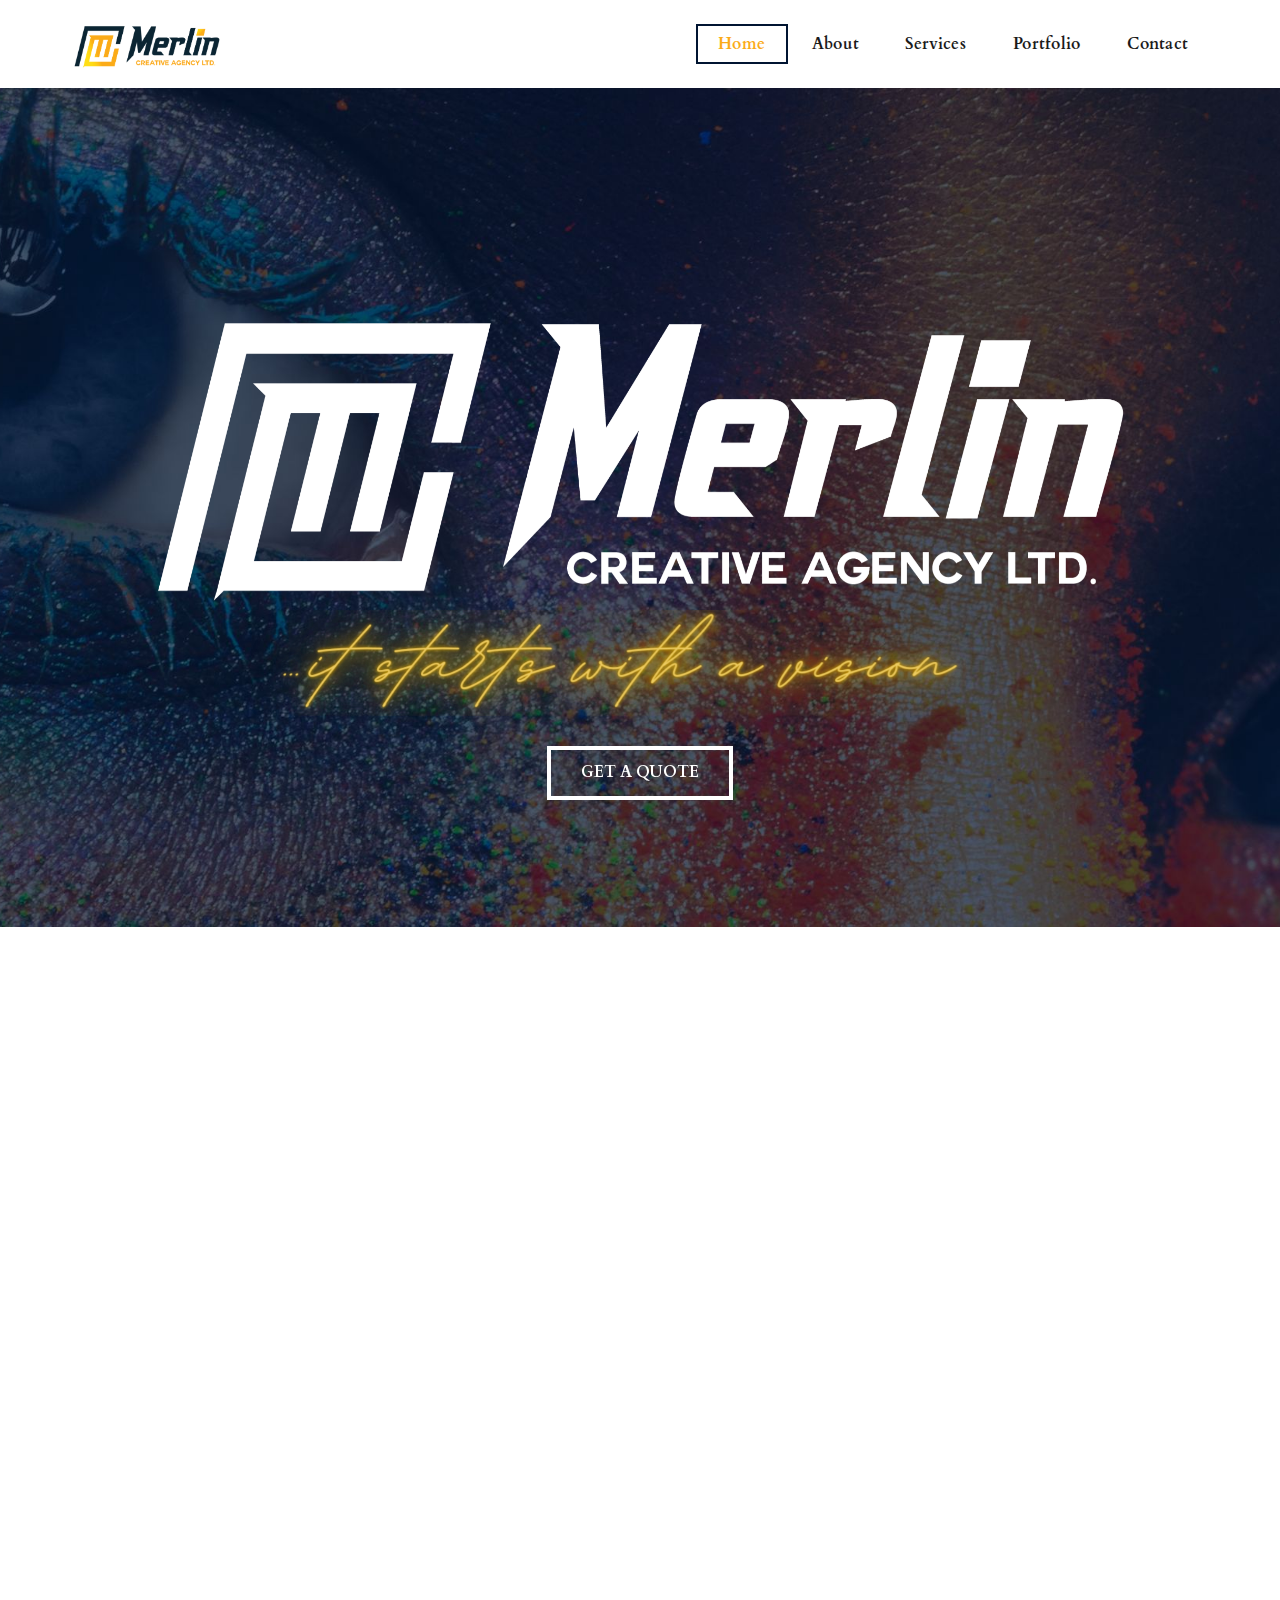
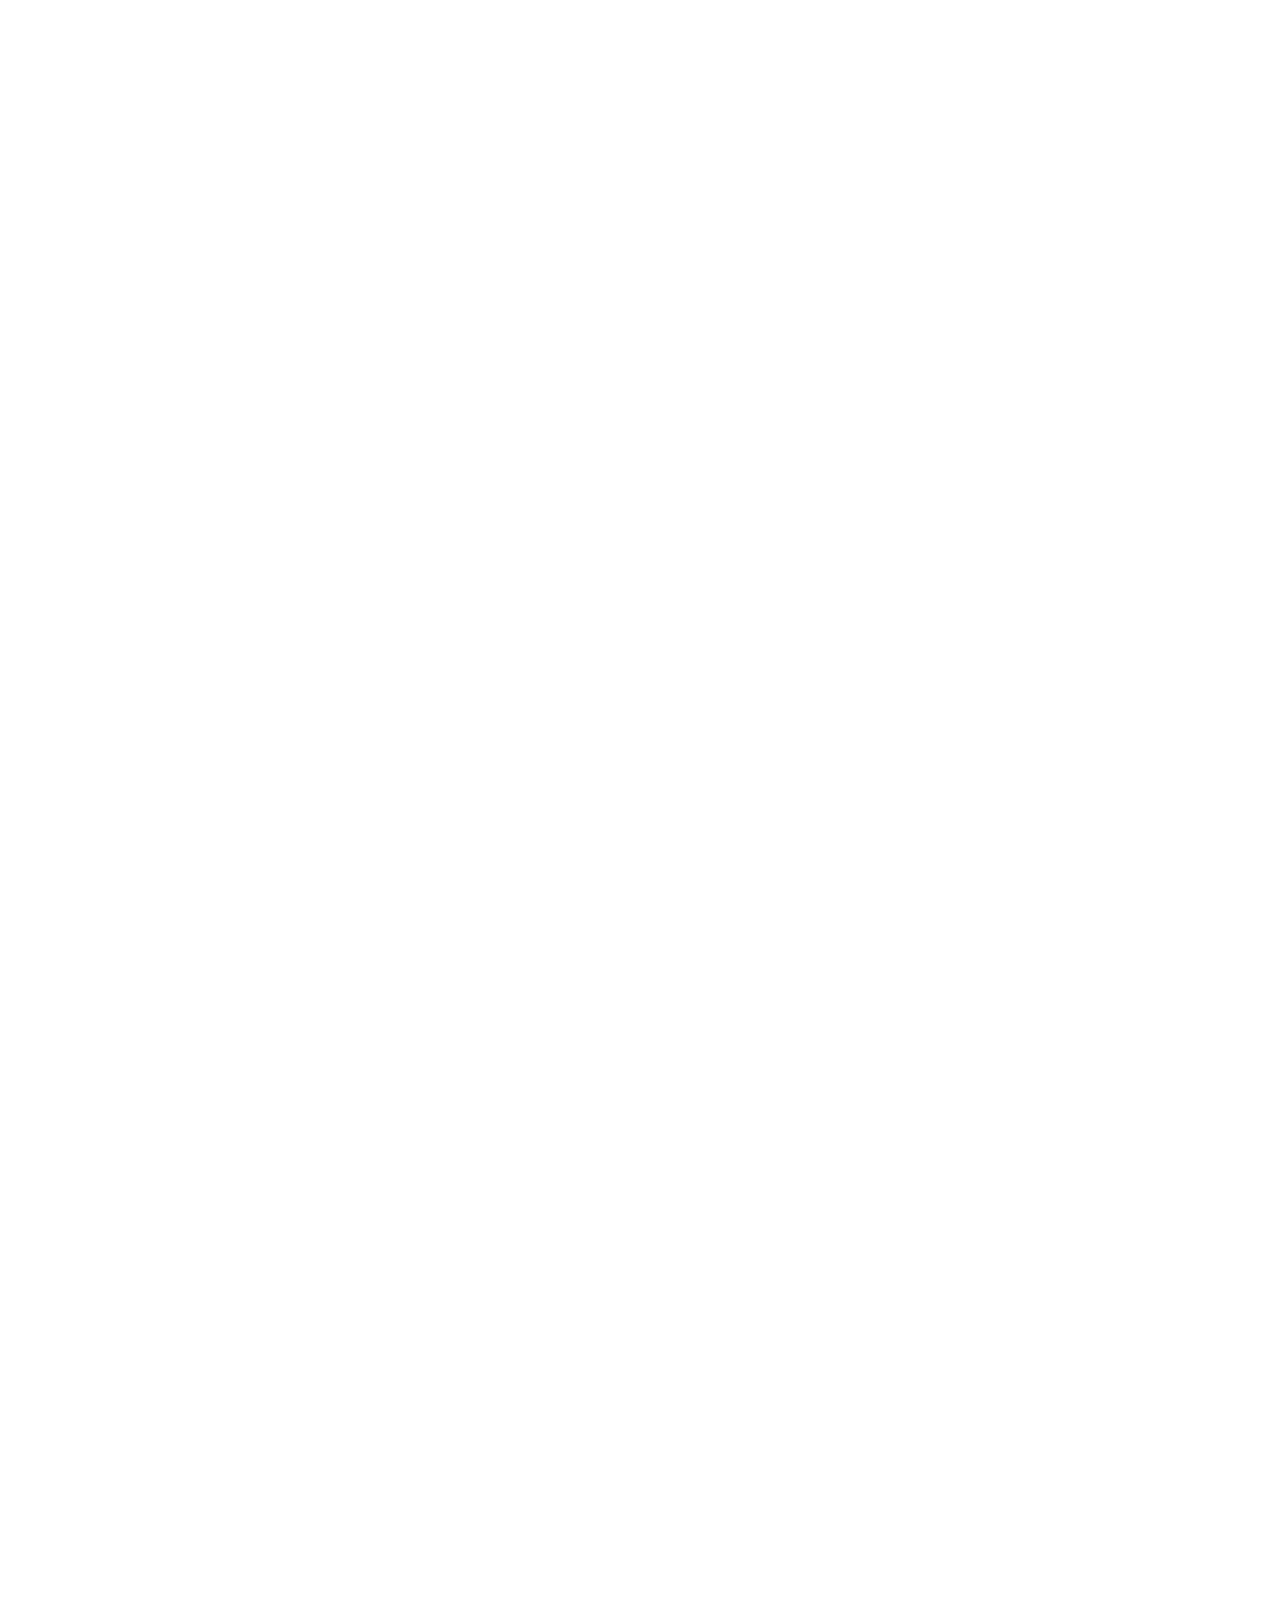
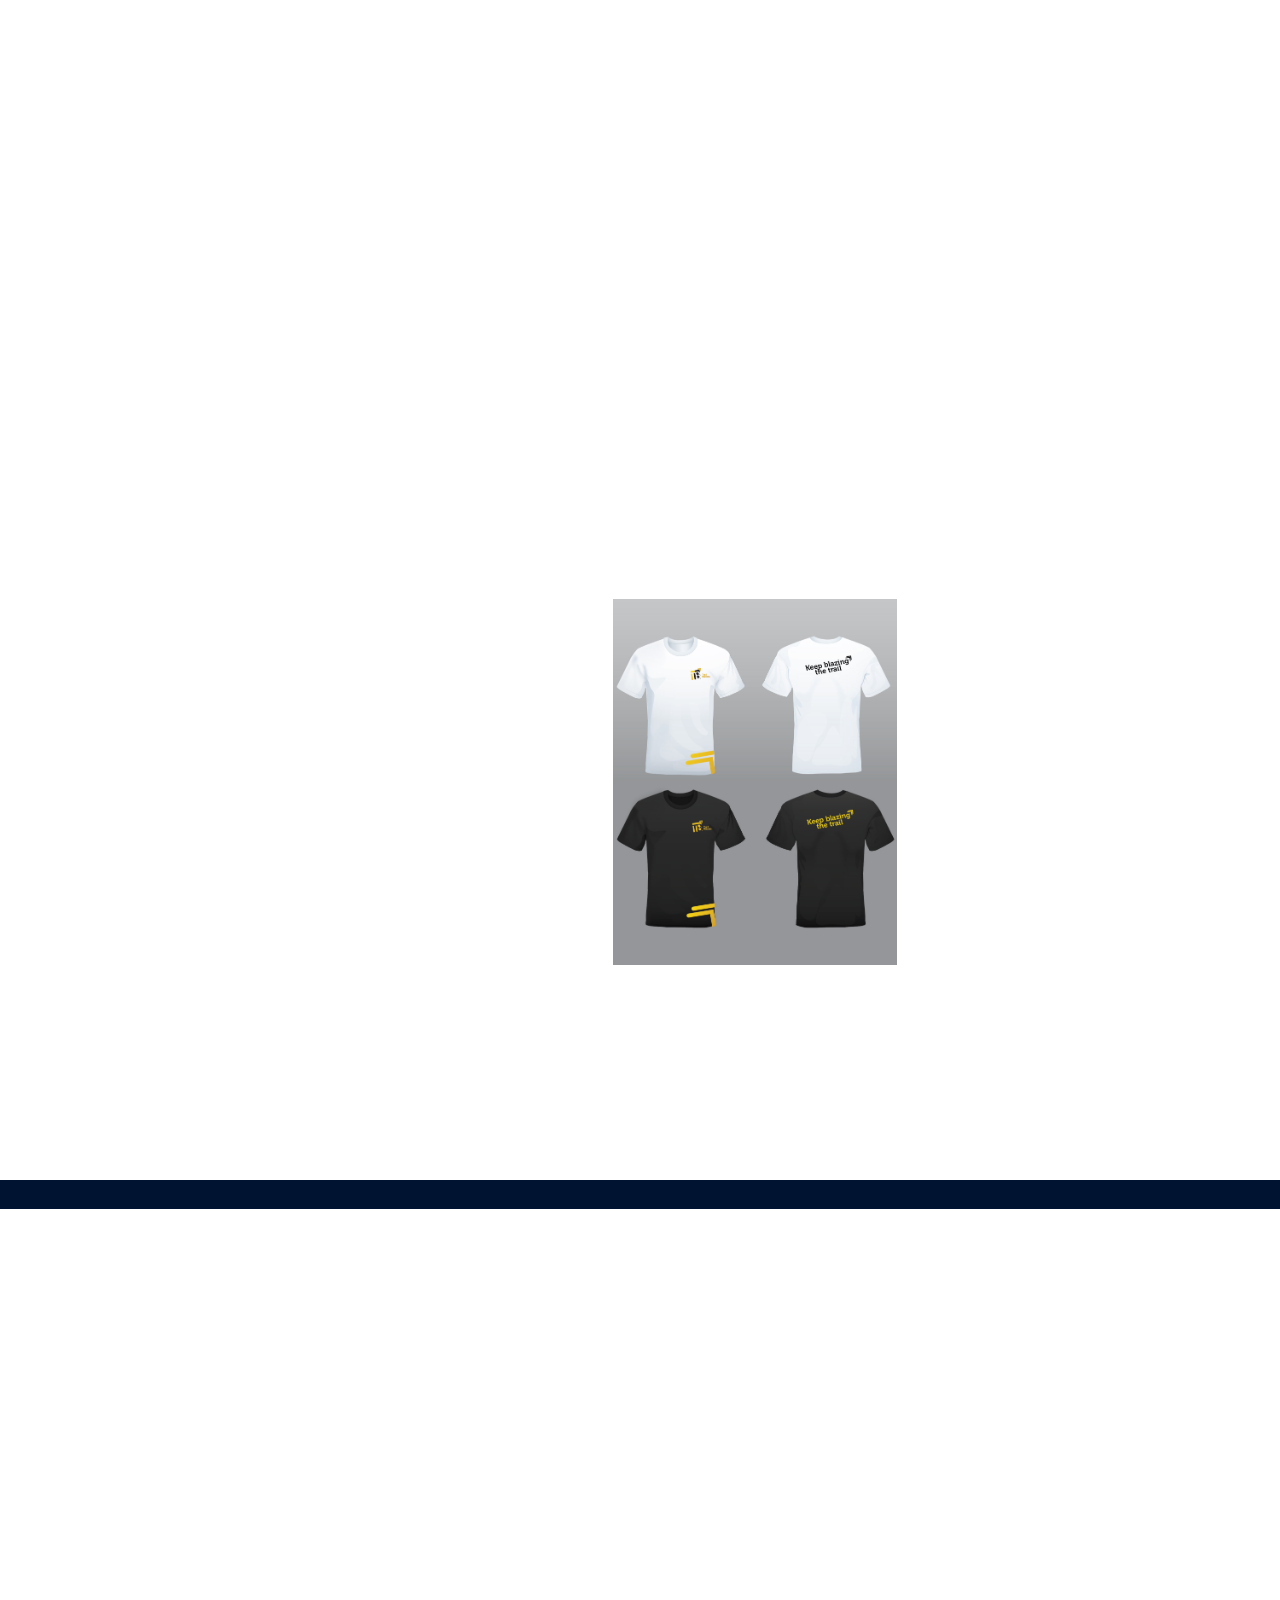
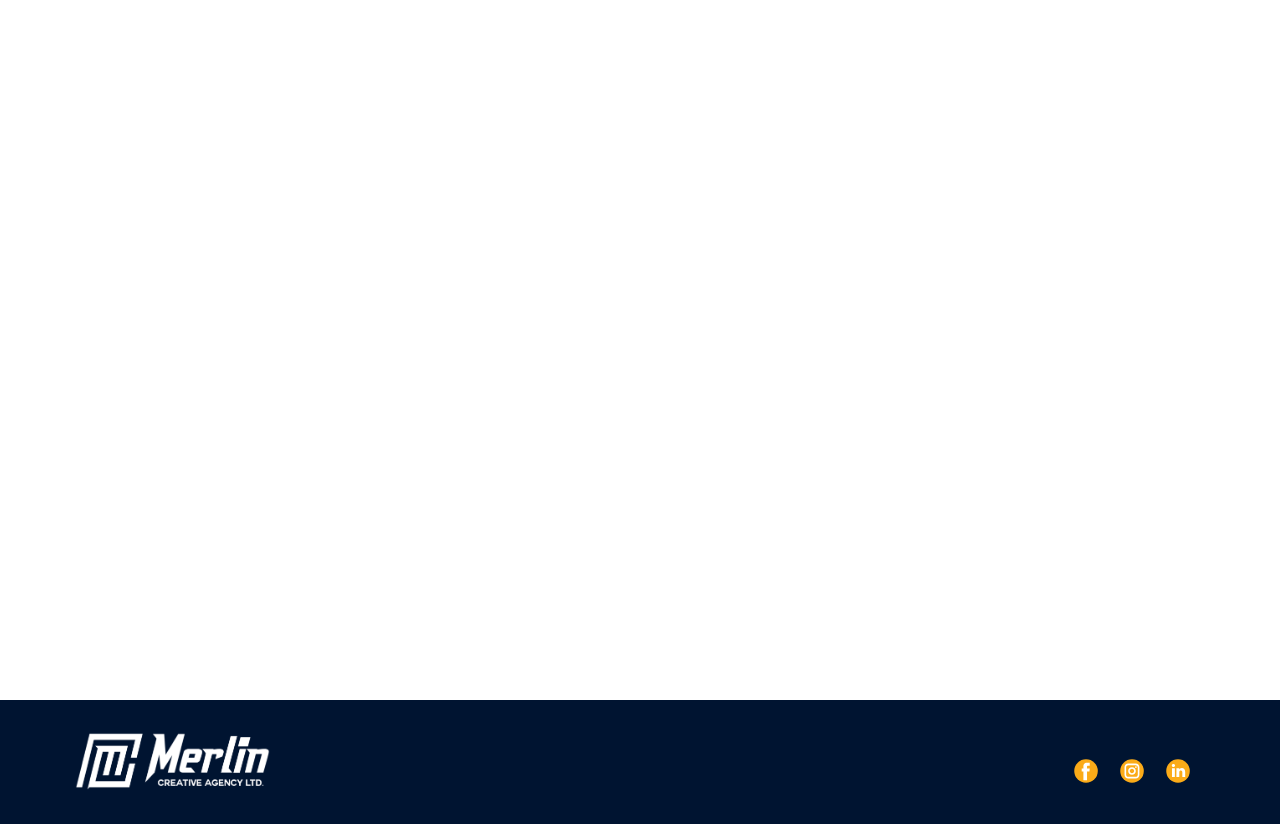
<file: index.html>
<!DOCTYPE html>
<html style="font-size: 16px;" lang="en"><head>
    <meta name="viewport" content="width=device-width, initial-scale=1.0">
    <meta charset="utf-8">
    <meta name="keywords" content="​Let us introduceourself, ​Our main Services consist, ​Our Mission and Vision, OurClients, OurPortfolio, ​LET&amp;apos;S WORK TOGETHER TO BRING YOUR VISION TO LIFE​, ​For us; the big idea…">
    <meta name="description" content="">
    <title>Home</title>
    <link rel="stylesheet" href="nicepage.css" media="screen">
<link rel="stylesheet" href="Home.css" media="screen">
    <script class="u-script" type="text/javascript" src="jquery.js" defer=""></script>
    <script class="u-script" type="text/javascript" src="nicepage.js" defer=""></script>
    <meta name="generator" content="Nicepage 5.0.7, nicepage.com">
    <meta name="referrer" content="origin">
    <link rel="icon" href="images/favicon.png">
    <link id="u-theme-google-font" rel="stylesheet" href="https://fonts.googleapis.com/css?family=Roboto:100,100i,300,300i,400,400i,500,500i,700,700i,900,900i|Open+Sans:300,300i,400,400i,500,500i,600,600i,700,700i,800,800i">
    <link id="u-page-google-font" rel="stylesheet" href="https://fonts.googleapis.com/css?family=Cardo:400,400i,700">
    
    
    
    
    
    
    
    
    
    <script type="application/ld+json">{
		"@context": "http://schema.org",
		"@type": "Organization",
		"name": "Merlin",
		"logo": "images/logo-20.png",
		"sameAs": [
				"https://www.facebook.com/merlin.creativeagency?mibextid=LQQJ4d",
				"https://instagram.com/merlincreative?igshid=YmMyMTA2M2Y=",
				"https://www.linkedin.com/company/merlin-creative-agency/"
		]
}</script>
    <meta name="theme-color" content="#478ac9">
    <meta property="og:title" content="Home">
    <meta property="og:description" content="">
    <meta property="og:type" content="website">
  </head>
  <body data-home-page="Home.html" data-home-page-title="Home" class="u-body u-xl-mode" data-lang="en"><header class="u-clearfix u-header u-sticky u-sticky-a871 u-white u-header" id="sec-129a"><div class="u-clearfix u-sheet u-sheet-1">
        <a href="Home.html" class="u-image u-logo u-image-1" data-image-width="1955" data-image-height="562" title="Home">
          <img src="images/logo-20.png" class="u-logo-image u-logo-image-1">
        </a>
        <nav class="u-menu u-menu-one-level u-offcanvas u-menu-1">
          <div class="menu-collapse u-custom-font" style="font-size: 1rem; letter-spacing: 0px; font-weight: 700; font-family: Cardo;">
            <a class="u-button-style u-custom-active-border-color u-custom-border u-custom-border-color u-custom-borders u-custom-hover-border-color u-custom-left-right-menu-spacing u-custom-padding-bottom u-custom-text-active-color u-custom-text-color u-custom-text-hover-color u-custom-top-bottom-menu-spacing u-nav-link u-text-active-palette-1-base u-text-hover-palette-2-base" href="#">
              <svg class="u-svg-link" viewBox="0 0 24 24"><use xmlns:xlink="http://www.w3.org/1999/xlink" xlink:href="#menu-hamburger"></use></svg>
              <svg class="u-svg-content" version="1.1" id="menu-hamburger" viewBox="0 0 16 16" x="0px" y="0px" xmlns:xlink="http://www.w3.org/1999/xlink" xmlns="http://www.w3.org/2000/svg"><g><rect y="1" width="16" height="2"></rect><rect y="7" width="16" height="2"></rect><rect y="13" width="16" height="2"></rect>
</g></svg>
            </a>
          </div>
          <div class="u-custom-menu u-nav-container">
            <ul class="u-custom-font u-nav u-spacing-2 u-unstyled u-nav-1"><li class="u-nav-item"><a class="u-border-2 u-border-active-custom-color-1 u-border-hover-custom-color-2 u-button-style u-nav-link u-text-active-custom-color-2 u-text-grey-90 u-text-hover-custom-color-2" href="Home.html" style="padding: 10px 20px;">Home</a>
</li><li class="u-nav-item"><a class="u-border-2 u-border-active-custom-color-1 u-border-hover-custom-color-2 u-button-style u-nav-link u-text-active-custom-color-2 u-text-grey-90 u-text-hover-custom-color-2" href="Home.html#Intoductionsec-4f28" style="padding: 10px 20px;">About</a>
</li><li class="u-nav-item"><a class="u-border-2 u-border-active-custom-color-1 u-border-hover-custom-color-2 u-button-style u-nav-link u-text-active-custom-color-2 u-text-grey-90 u-text-hover-custom-color-2" href="Home.html#sec-ea19" style="padding: 10px 20px;">Services</a>
</li><li class="u-nav-item"><a class="u-border-2 u-border-active-custom-color-1 u-border-hover-custom-color-2 u-button-style u-nav-link u-text-active-custom-color-2 u-text-grey-90 u-text-hover-custom-color-2" href="Home.html#sec-d714" style="padding: 10px 20px;">Portfolio</a>
</li><li class="u-nav-item"><a class="u-border-2 u-border-active-custom-color-1 u-border-hover-custom-color-2 u-button-style u-nav-link u-text-active-custom-color-2 u-text-grey-90 u-text-hover-custom-color-2" href="Home.html#sec-6043" style="padding: 10px 20px;">Contact</a>
</li></ul>
          </div>
          <div class="u-custom-menu u-nav-container-collapse">
            <div class="u-black u-container-style u-inner-container-layout u-opacity u-opacity-95 u-sidenav">
              <div class="u-inner-container-layout u-sidenav-overflow">
                <div class="u-menu-close"></div>
                <ul class="u-align-center u-nav u-popupmenu-items u-unstyled u-nav-2"><li class="u-nav-item"><a class="u-button-style u-nav-link" href="Home.html">Home</a>
</li><li class="u-nav-item"><a class="u-button-style u-nav-link" href="Home.html#Intoductionsec-4f28">About</a>
</li><li class="u-nav-item"><a class="u-button-style u-nav-link" href="Home.html#sec-ea19">Services</a>
</li><li class="u-nav-item"><a class="u-button-style u-nav-link" href="Home.html#sec-d714">Portfolio</a>
</li><li class="u-nav-item"><a class="u-button-style u-nav-link" href="Home.html#sec-6043">Contact</a>
</li></ul>
              </div>
            </div>
            <div class="u-black u-menu-overlay u-opacity u-opacity-70"></div>
          </div>
        </nav>
      </div><style class="u-sticky-style" data-style-id="a871">.u-sticky-fixed.u-sticky-a871:before, .u-body.u-sticky-fixed .u-sticky-a871:before {
borders: top right bottom left !important
}</style></header>
    <section class="u-clearfix u-image u-section-1" id="sec-3410" data-image-width="1920" data-image-height="1080">
      <div class="u-clearfix u-sheet u-sheet-1">
        <img class="u-align-center-xs u-expanded-width-xs u-image u-image-contain u-image-default u-image-1" src="images/logo-24.png" alt="" data-image-width="1955" data-image-height="562" data-animation-name="customAnimationIn" data-animation-duration="1000" data-animation-delay="0">
        <img class="u-expanded-width-xs u-image u-image-default u-image-2" src="images/CopyofMerlinPresentation8.png" alt="" data-image-width="1131" data-image-height="269" data-animation-name="flash" data-animation-duration="1250" data-animation-delay="500" data-animation-direction="">
        <img class="u-expanded-width-xs u-image u-image-default u-image-3" src="images/CopyofMerlinPresentation8.png" alt="" data-image-width="1131" data-image-height="269" data-animation-name="flash" data-animation-duration="1250" data-animation-delay="500" data-animation-direction="">
        <a href="#sec-a5c6" class="u-align-center u-border-4 u-border-active-custom-color-2 u-border-hover-custom-color-2 u-border-white u-btn u-button-style u-custom-font u-dialog-link u-none u-text-body-alt-color u-text-hover-white u-btn-1" data-animation-name="customAnimationIn" data-animation-duration="1000" data-animation-delay="500">GET A QUOTE</a>
      </div>
    </section>
    <section class="u-clearfix u-section-2" id="Intoductionsec-4f28">
      <div class="u-container-style u-custom-color-1 u-expanded-width-sm u-expanded-width-xs u-group u-shape-rectangle u-group-1" data-animation-name="customAnimationIn" data-animation-duration="1000" data-animation-delay="250">
        <div class="u-container-layout u-container-layout-1">
          <h2 class="u-align-center-sm u-align-center-xs u-custom-font u-text u-text-default u-text-1"> Let us introduce<br>ourself
          </h2>
          <div class="u-align-center-sm u-align-center-xs u-border-4 u-border-custom-color-2 u-line u-line-horizontal u-line-1"></div>
          <p class="u-align-center-sm u-align-center-xs u-custom-font u-text u-text-2"> Merlin Creative is a full-service marketing agency in Accra - Ghana, with expertise in branding, brand strategy, and advertising.<br>
            <br>We enhance the value of businesses through bold design concepts and detail-oriented solutions. Our ideas are creatively inspired and innovative.
          </p>
        </div>
      </div>
      <img class="u-image u-image-default u-image-1" src="images/CopyofMerlinPresentation2.jpg" alt="" data-image-width="1011" data-image-height="1076" data-animation-name="customAnimationIn" data-animation-duration="1000">
      <div class="u-container-style u-custom-color-2 u-group u-shape-rectangle u-group-2" data-animation-name="customAnimationIn" data-animation-duration="1000" data-animation-delay="500">
        <div class="u-container-layout u-container-layout-2"><span class="u-custom-color-1 u-file-icon u-icon u-icon-rectangle u-icon-1"><img src="images/511587-bbdb533d.png" alt=""></span>
          <p class="u-custom-font u-text u-text-3"> Creatively Inspired and Innovative Ideas</p>
        </div>
      </div>
    </section>
    <section class="u-clearfix u-valign-middle-md u-section-3" id="sec-ea19">
      <div class="u-container-style u-custom-color-1 u-group u-shape-rectangle u-group-1" data-animation-name="customAnimationIn" data-animation-duration="1000">
        <div class="u-container-layout u-container-layout-1">
          <img class="u-image u-image-default u-image-1" src="images/CopyofMerlinPresentation3.jpg" alt="" data-image-width="1797" data-image-height="1077">
        </div>
      </div>
      <div class="u-container-align-center-sm u-container-align-center-xs u-container-style u-custom-color-2 u-group u-shape-rectangle u-group-2" data-animation-name="customAnimationIn" data-animation-duration="1000" data-animation-delay="1000">
        <div class="u-container-layout u-valign-top-lg u-valign-top-md u-valign-top-sm u-valign-top-xl u-container-layout-2">
          <p class="u-align-center-sm u-align-center-xs u-custom-font u-text u-text-default-lg u-text-default-md u-text-default-sm u-text-default-xl u-text-1"> If you have a project in mind? Speak with a specialist today for free consultation.</p>
        </div>
      </div>
      <h2 class="u-align-left-sm u-align-left-xs u-custom-font u-text u-text-custom-color-1 u-text-2" data-animation-name="customAnimationIn" data-animation-duration="1000" data-animation-delay="250"> Our main Services consist</h2>
      <div class="u-border-4 u-border-custom-color-2 u-line u-line-horizontal u-line-1" data-animation-name="customAnimationIn" data-animation-duration="1000" data-animation-delay="500"></div>
      <ul class="u-align-left u-custom-font u-spacing-0 u-text u-text-3" data-animation-name="customAnimationIn" data-animation-duration="1000" data-animation-delay="750">
        <li style="padding-left: 0px;"> Graphic Design</li>
        <li style="padding-left: 0px;">Branding &amp; Design</li>
        <li style="padding-left: 0px;">OOH Advertising</li>
        <li style="padding-left: 0px;">Print and Merchandise</li>
        <li style="padding-left: 0px;">Campaigns &amp; PR</li>
      </ul>
    </section>
    <section class="skrollable u-clearfix u-image u-parallax u-section-4" id="sec-42cd" data-image-width="1920" data-image-height="1080">
      <h2 class="u-align-center u-custom-font u-text u-text-default u-text-white u-text-1" data-animation-name="customAnimationIn" data-animation-duration="1000"> Our Mission and Vision</h2>
      <div class="u-align-center u-border-4 u-border-custom-color-2 u-line u-line-horizontal u-line-1" data-animation-name="customAnimationIn" data-animation-duration="1000" data-animation-delay="250"></div>
      <p class="u-align-center u-custom-font u-text u-text-white u-text-2" data-animation-name="customAnimationIn" data-animation-duration="1250" data-animation-delay="500"> Our Mission is to deliver&nbsp;<br>consumer-driven creative solutions that meet clients' goals.<br>Our Vision is to create visuals for global appeal.
      </p>
      <div class="u-container-style u-expanded-width u-group u-shape-rectangle u-white u-group-1">
        <div class="u-container-layout u-container-layout-1"></div>
      </div>
      <img class="u-image u-image-default u-image-1" src="images/CopyofMerlinPresentation21.jpg" alt="" data-image-width="368" data-image-height="476" data-animation-name="customAnimationIn" data-animation-duration="1000" data-animation-delay="750">
    </section>
    <section class="u-clearfix u-valign-middle-md u-section-5" id="sec-62b2">
      <div class="u-container-style u-custom-color-1 u-group u-shape-rectangle u-group-1" data-animation-name="customAnimationIn" data-animation-duration="1000" data-animation-delay="500">
        <div class="u-container-layout u-container-layout-1"></div>
      </div>
      <h2 class="u-custom-font u-text u-text-custom-color-1 u-text-1" data-animation-name="customAnimationIn" data-animation-duration="1000">Our<br>Clients
      </h2>
      <div class="u-border-4 u-border-custom-color-2 u-line u-line-horizontal u-line-1" data-animation-name="customAnimationIn" data-animation-duration="1000" data-animation-delay="250"></div>
      <div class="u-container-style u-group u-shape-rectangle u-group-2" data-animation-name="customAnimationIn" data-animation-duration="1000" data-animation-delay="1000">
        <div class="u-container-layout u-container-layout-2">
          <img class="u-image u-image-contain u-image-default u-image-1" src="images/COMMUNICATIONSANDDIGITISATIONLOGOS-011.png" alt="" data-image-width="2582" data-image-height="666">
          <img class="u-image u-image-contain u-image-default u-image-2" src="images/image.png" alt="" data-image-width="221" data-image-height="342">
          <img class="u-image u-image-default u-image-3" src="images/works-06.jpg" alt="" data-image-width="5952" data-image-height="1962">
          <img class="u-image u-image-contain u-image-default u-image-4" src="images/download2.png" alt="" data-image-width="350" data-image-height="80">
          <img class="u-image u-image-contain u-image-default u-image-5" src="images/smartdesign.png" alt="" data-image-width="3249" data-image-height="1097">
          <img class="u-image u-image-contain u-image-default u-image-6" src="images/trailblazers-15.png" alt="" data-image-width="1646" data-image-height="1007">
          <img class="u-image u-image-default u-image-7" src="images/sadralg.png" alt="" data-image-width="2668" data-image-height="1194">
          <img class="u-image u-image-contain u-image-default u-image-8" src="images/12240487_425030151034531_8186545159160088969_o.png" alt="" data-image-width="1866" data-image-height="1195">
          <img class="u-image u-image-default u-image-9" src="images/jonaspix.png" alt="" data-image-width="6400" data-image-height="2969">
          <img class="u-image u-image-contain u-image-default u-preserve-proportions u-image-10" src="images/277031030_540473807726911_822766016132669106_n.jpg" alt="" data-image-width="138" data-image-height="77">
          <img class="u-image u-image-contain u-image-default u-image-11" src="images/WhatsAppImage2022-09-16at11.02.081.jpg" alt="" data-image-width="995" data-image-height="429">
        </div>
      </div>
      <img class="u-image u-image-default u-image-12" src="images/CopyofMerlinPresentation5.jpg" alt="" data-image-width="1920" data-image-height="1080" data-animation-name="customAnimationIn" data-animation-duration="1000" data-animation-delay="750">
      <div class="u-custom-color-2 u-expanded-width-sm u-expanded-width-xs u-shape u-shape-rectangle u-shape-1" data-animation-name="customAnimationIn" data-animation-duration="1000" data-animation-delay="750"></div>
    </section>
    <section class="u-clearfix u-lightbox u-white u-section-6" id="sec-d714">
      <h2 class="u-custom-font u-text u-text-custom-color-1 u-text-1" data-animation-name="customAnimationIn" data-animation-duration="1000">Our<br>Portfolio
      </h2>
      <div class="u-border-4 u-border-custom-color-2 u-line u-line-horizontal u-line-1" data-animation-name="customAnimationIn" data-animation-duration="1000" data-animation-delay="250"></div>
      <img class="u-image u-image-default u-image-1" src="images/mock1.jpg" alt="" data-image-width="3000" data-image-height="2000" data-animation-name="customAnimationIn" data-animation-duration="1000" data-animation-delay="500">
      <img class="u-image u-image-default u-image-2" src="images/WhatsAppImage2022-11-18at1.12.16PM.jpg" alt="" data-image-width="1080" data-image-height="720" data-animation-name="customAnimationIn" data-animation-duration="1000" data-animation-delay="500">
      <img class="u-image u-image-default u-image-3" src="images/WhatsAppImage2022-12-01at10.32.163.jpeg" alt="" data-image-width="763" data-image-height="1080" data-animation-name="customAnimationIn" data-animation-duration="1000" data-animation-delay="500">
      <img class="u-image u-image-default u-image-4" src="images/WhatsAppImage2022-12-01at10.32.16.jpeg" alt="" data-image-width="1080" data-image-height="719" data-animation-name="customAnimationIn" data-animation-duration="1000" data-animation-delay="500">
      <img class="u-image u-image-default u-image-5" src="images/WhatsAppImage2022-12-01at10.32.164.jpeg" alt="" data-image-width="1080" data-image-height="720" data-animation-name="customAnimationIn" data-animation-duration="1000" data-animation-delay="500">
      <img class="u-image u-image-default u-image-6" src="images/WhatsAppImage2022-12-01at10.32.162.jpeg" alt="" data-image-width="1080" data-image-height="756" data-animation-name="customAnimationIn" data-animation-duration="1000" data-animation-delay="500">
      <img class="u-image u-image-default u-image-7" src="images/trailblazers-10.jpg" alt="" data-image-width="1568" data-image-height="1713">
      <img class="u-image u-image-default u-image-8" src="images/WhatsAppImage2022-12-01at10.32.161.jpeg" alt="" data-image-width="1080" data-image-height="810" data-animation-name="customAnimationIn" data-animation-duration="1000" data-animation-direction="" data-animation-delay="500">
      <div class="u-custom-color-1 u-expanded-width u-shape u-shape-rectangle u-shape-1"></div>
    </section>
    <section class="skrollable u-clearfix u-image u-parallax u-section-7" id="sec-6043" data-image-width="1920" data-image-height="1080">
      <h2 class="u-align-center-sm u-align-center-xs u-custom-font u-text u-text-custom-color-2 u-text-1" data-animation-name="customAnimationIn" data-animation-duration="1000"> LET'S WORK TOGETHER TO BRING YOUR VISION TO LIFE<span style="font-size: 3rem;"></span>
      </h2>
      <div class="u-container-align-center-md u-container-style u-custom-color-1 u-expanded-width-md u-expanded-width-sm u-expanded-width-xs u-group u-opacity u-opacity-95 u-shape-rectangle u-group-1" data-animation-name="customAnimationIn" data-animation-duration="1000" data-animation-delay="750">
        <div class="u-container-layout u-valign-middle-lg u-valign-middle-xl u-container-layout-1">
          <div class="u-form u-form-1">
            <form action="https://forms.nicepagesrv.com/Form/Process" class="u-clearfix u-form-horizontal u-form-spacing-13 u-inner-form" style="padding: 15px;" source="email">
              <div class="u-form-group u-form-name u-label-top">
                <label for="name-558c" class="u-custom-font u-label u-text-custom-color-2 u-label-1">Name</label>
                <input type="text" placeholder="Name" id="name-558c" name="name" class="u-border-2 u-border-grey-30 u-border-no-left u-border-no-right u-border-no-top u-custom-font u-input u-input-rectangle u-input-1" required="">
              </div>
              <div class="u-form-email u-form-group u-label-top">
                <label for="email-558c" class="u-custom-font u-label u-text-custom-color-2 u-label-2">Email</label>
                <input type="email" placeholder="Email" id="email-558c" name="email" class="u-border-2 u-border-grey-30 u-border-no-left u-border-no-right u-border-no-top u-custom-font u-input u-input-rectangle u-input-2" required="">
              </div>
              <div class="u-form-group u-form-submit u-label-top">
                <a href="#" class="u-active-custom-color-2 u-btn u-btn-submit u-button-style u-custom-color-1 u-hover-custom-color-2">Submit</a>
                <input type="submit" value="submit" class="u-form-control-hidden">
              </div>
              <div class="u-form-send-message u-form-send-success">Thank you! Your message has been sent.</div>
              <div class="u-form-send-error u-form-send-message">Unable to send your message. Please fix errors then try again.</div>
              <input type="hidden" value="" name="recaptchaResponse">
              <input type="hidden" name="formServices" value="6e09a8769ae58d79d8d8c7b1f87dd96b">
            </form>
          </div>
        </div>
      </div>
      <div class="u-container-style u-custom-color-2 u-group u-shape-rectangle u-group-2" data-animation-name="customAnimationIn" data-animation-duration="1000" data-animation-delay="250">
        <div class="u-container-layout u-container-layout-2">
          <h2 class="u-custom-font u-text u-text-2"> For us; the big idea…</h2>
          <div class="u-border-5 u-border-white u-line u-line-horizontal u-line-1"></div>
          <p class="u-custom-font u-text u-text-3"> always starts with a vision that resonates and creative that enthralls.</p>
        </div>
      </div>
      <div class="u-container-style u-custom-color-1 u-expanded-width-xs u-group u-shape-rectangle u-group-3" data-animation-name="flipIn" data-animation-duration="1000" data-animation-direction="X" data-animation-delay="750">
        <div class="u-container-layout u-container-layout-3">
          <p class="u-align-center-xs u-align-left-xl u-custom-font u-text u-text-body-alt-color u-text-4">
            <a class="u-active-none u-border-none u-btn u-button-link u-button-style u-hover-none u-none u-text-active-custom-color-2 u-text-hover-custom-color-2 u-text-white u-btn-2" href="mailto:info@merlincreativegh.com"><span class="u-file-icon u-icon u-text-custom-color-2 u-icon-1"><img src="images/3178158-2554f6b4.png" alt=""></span>&nbsp;info@merlincreativegh.com<br>
            </a>
          </p>
          <p class="u-align-center-xs u-custom-font u-text u-text-body-alt-color u-text-5">
            <a class="u-active-none u-border-none u-btn u-button-link u-button-style u-hover-none u-none u-text-active-custom-color-2 u-text-hover-custom-color-2 u-text-white u-btn-3" href="tel:+233 246 981 641"><span class="u-file-icon u-icon u-text-custom-color-2 u-icon-2"><img src="images/8748362-146b99b8.png" alt=""></span>&nbsp;+233 246 981 641 <br>
            </a>
          </p>
          <p class="u-align-center-md u-align-center-sm u-align-center-xs u-custom-font u-text u-text-body-alt-color u-text-6"><span class="u-file-icon u-icon u-text-custom-color-2 u-icon-3"><img src="images/331810-98a49379.png" alt=""></span>&nbsp;Teshie Nungua- Accra, Ghana<br>
          </p>
        </div>
      </div>
    </section>
    
    
    
    <footer class="u-align-center u-clearfix u-custom-color-1 u-footer u-footer" id="sec-c7b5"><div class="u-clearfix u-sheet u-sheet-1">
        <a href="Home.html" class="u-image u-logo u-image-1" data-image-width="1955" data-image-height="562" title="Home">
          <img src="images/logo-24.png" class="u-logo-image u-logo-image-1">
        </a>
        <div class="u-social-icons u-spacing-0 u-social-icons-1">
          <a class="u-social-url" title="facebook" target="_blank" href="https://www.facebook.com/merlin.creativeagency?mibextid=LQQJ4d"><span class="u-icon u-social-facebook u-social-icon u-text-custom-color-2 u-icon-1"><svg class="u-svg-link" preserveAspectRatio="xMidYMin slice" viewBox="0 0 112 112" style=""><use xmlns:xlink="http://www.w3.org/1999/xlink" xlink:href="#svg-9967"></use></svg><svg class="u-svg-content" viewBox="0 0 112 112" x="0" y="0" id="svg-9967"><circle fill="currentColor" cx="56.1" cy="56.1" r="55"></circle><path fill="#FFFFFF" d="M73.5,31.6h-9.1c-1.4,0-3.6,0.8-3.6,3.9v8.5h12.6L72,58.3H60.8v40.8H43.9V58.3h-8V43.9h8v-9.2
c0-6.7,3.1-17,17-17h12.5v13.9H73.5z"></path></svg></span>
          </a>
          <a class="u-social-url" title="instagram" target="_blank" href="https://instagram.com/merlincreative?igshid=YmMyMTA2M2Y="><span class="u-icon u-social-icon u-social-instagram u-text-custom-color-2 u-icon-2"><svg class="u-svg-link" preserveAspectRatio="xMidYMin slice" viewBox="0 0 112 112" style=""><use xmlns:xlink="http://www.w3.org/1999/xlink" xlink:href="#svg-dcb3"></use></svg><svg class="u-svg-content" viewBox="0 0 112 112" x="0" y="0" id="svg-dcb3"><circle fill="currentColor" cx="56.1" cy="56.1" r="55"></circle><path fill="#FFFFFF" d="M55.9,38.2c-9.9,0-17.9,8-17.9,17.9C38,66,46,74,55.9,74c9.9,0,17.9-8,17.9-17.9C73.8,46.2,65.8,38.2,55.9,38.2
z M55.9,66.4c-5.7,0-10.3-4.6-10.3-10.3c-0.1-5.7,4.6-10.3,10.3-10.3c5.7,0,10.3,4.6,10.3,10.3C66.2,61.8,61.6,66.4,55.9,66.4z"></path><path fill="#FFFFFF" d="M74.3,33.5c-2.3,0-4.2,1.9-4.2,4.2s1.9,4.2,4.2,4.2s4.2-1.9,4.2-4.2S76.6,33.5,74.3,33.5z"></path><path fill="#FFFFFF" d="M73.1,21.3H38.6c-9.7,0-17.5,7.9-17.5,17.5v34.5c0,9.7,7.9,17.6,17.5,17.6h34.5c9.7,0,17.5-7.9,17.5-17.5V38.8
C90.6,29.1,82.7,21.3,73.1,21.3z M83,73.3c0,5.5-4.5,9.9-9.9,9.9H38.6c-5.5,0-9.9-4.5-9.9-9.9V38.8c0-5.5,4.5-9.9,9.9-9.9h34.5
c5.5,0,9.9,4.5,9.9,9.9V73.3z"></path></svg></span>
          </a>
          <a class="u-social-url" target="_blank" data-type="LinkedIn" title="LinkedIn" href="https://www.linkedin.com/company/merlin-creative-agency/"><span class="u-icon u-social-icon u-social-linkedin u-text-custom-color-2 u-icon-3"><svg class="u-svg-link" preserveAspectRatio="xMidYMin slice" viewBox="0 0 112 112" style=""><use xmlns:xlink="http://www.w3.org/1999/xlink" xlink:href="#svg-88c4"></use></svg><svg class="u-svg-content" viewBox="0 0 112 112" x="0" y="0" id="svg-88c4"><circle fill="currentColor" cx="56.1" cy="56.1" r="55"></circle><path fill="#FFFFFF" d="M41.3,83.7H27.9V43.4h13.4V83.7z M34.6,37.9L34.6,37.9c-4.6,0-7.5-3.1-7.5-7c0-4,3-7,7.6-7s7.4,3,7.5,7
            C42.2,34.8,39.2,37.9,34.6,37.9z M89.6,83.7H76.2V62.2c0-5.4-1.9-9.1-6.8-9.1c-3.7,0-5.9,2.5-6.9,4.9c-0.4,0.9-0.4,2.1-0.4,3.3v22.5
            H48.7c0,0,0.2-36.5,0-40.3h13.4v5.7c1.8-2.7,5-6.7,12.1-6.7c8.8,0,15.4,5.8,15.4,18.1V83.7z"></path></svg></span>
          </a>
        </div>
      </div></footer>
  <section class="u-align-center u-black u-clearfix u-container-style u-dialog-block u-opacity u-opacity-70 u-valign-middle-lg u-valign-middle-xl u-dialog-section-10" id="sec-a5c6">
      <div class="u-align-left u-container-style u-custom-color-1 u-dialog u-opacity u-opacity-65 u-shape-rectangle u-dialog-1">
        <div class="u-container-layout u-valign-top-xs u-container-layout-1">
          <img class="u-expand-resize u-expanded-width-xs u-image u-image-1" data-image-width="5427" data-image-height="3618" src="images/Billboard2.jpg">
          <h3 class="u-custom-font u-text u-text-custom-color-2 u-text-1">Get a quote</h3>
          <div class="u-form u-form-1">
            <form action="https://forms.nicepagesrv.com/Form/Process" class="u-clearfix u-form-spacing-10 u-form-vertical u-inner-form" style="padding: 0px;" source="email" name="form">
              <div class="u-form-group u-form-name u-label-none">
                <label for="name-31f5" class="u-form-control-hidden u-label">Name</label>
                <input type="text" placeholder="Enter your Name" id="name-31f5" name="name" class="u-border-2 u-border-black u-border-no-left u-border-no-right u-border-no-top u-input u-input-rectangle u-white" required="">
              </div>
              <div class="u-form-email u-form-group u-label-none">
                <label for="email-31f5" class="u-form-control-hidden u-label">Email</label>
                <input type="email" placeholder="Enter a valid email address" id="email-31f5" name="email" class="u-border-2 u-border-black u-border-no-left u-border-no-right u-border-no-top u-input u-input-rectangle u-white" required="">
              </div>
              <div class="u-form-group u-form-phone u-label-none u-form-group-3">
                <label for="phone-12de" class="u-label">Phone</label>
                <input type="tel" pattern="\+?\d{0,3}[\s\(\-]?([0-9]{2,3})[\s\)\-]?([\s\-]?)([0-9]{3})[\s\-]?([0-9]{2})[\s\-]?([0-9]{2})" placeholder="Enter your phone (e.g. +14155552675)" id="phone-12de" name="phone" class="u-border-2 u-border-black u-border-no-left u-border-no-right u-border-no-top u-input u-input-rectangle u-white" required="">
              </div>
              <div class="u-form-group u-form-message u-label-none">
                <label for="message-31f5" class="u-form-control-hidden u-label">Message</label>
                <textarea placeholder="How can we help you" rows="4" cols="50" id="message-31f5" name="message" class="u-border-2 u-border-black u-border-no-left u-border-no-right u-border-no-top u-input u-input-rectangle u-white" required=""></textarea>
              </div>
              <div class="u-align-left u-form-group u-form-submit u-label-none">
                <a href="#" class="u-active-custom-color-2 u-border-none u-btn u-btn-submit u-button-style u-custom-color-1 u-custom-font u-hover-custom-color-2 u-btn-1">Submit</a>
                <input type="submit" value="submit" class="u-form-control-hidden">
              </div>
              <div class="u-form-send-message u-form-send-success"> Thank you! Your message has been sent. </div>
              <div class="u-form-send-error u-form-send-message"> Unable to send your message. Please fix errors then try again. </div>
              <input type="hidden" value="" name="recaptchaResponse">
              <input type="hidden" name="formServices" value="6e09a8769ae58d79d8d8c7b1f87dd96b">
            </form>
          </div>
        </div><button class="u-dialog-close-button u-icon u-text-grey-50 u-icon-1">
        <svg class="u-svg-link" preserveAspectRatio="xMidYMin slice" viewBox="0 0 409.806 409.806" style=""><use xmlns:xlink="http://www.w3.org/1999/xlink" xlink:href="#svg-4e2d"></use></svg>
        <svg xmlns="http://www.w3.org/2000/svg" xmlns:xlink="http://www.w3.org/1999/xlink" version="1.1" xml:space="preserve" class="u-svg-content" viewBox="0 0 409.806 409.806" x="0px" y="0px" id="svg-4e2d" style="enable-background:new 0 0 409.806 409.806;"><g><g><path d="M228.929,205.01L404.596,29.343c6.78-6.548,6.968-17.352,0.42-24.132c-6.548-6.78-17.352-6.968-24.132-0.42    c-0.142,0.137-0.282,0.277-0.42,0.42L204.796,180.878L29.129,5.21c-6.78-6.548-17.584-6.36-24.132,0.42    c-6.388,6.614-6.388,17.099,0,23.713L180.664,205.01L4.997,380.677c-6.663,6.664-6.663,17.468,0,24.132    c6.664,6.662,17.468,6.662,24.132,0l175.667-175.667l175.667,175.667c6.78,6.548,17.584,6.36,24.132-0.42    c6.387-6.614,6.387-17.099,0-23.712L228.929,205.01z"></path>
</g>
</g></svg>
      </button>
      </div>
    </section><style> .u-dialog-section-10 {
  min-height: 826px;
}

.u-dialog-section-10 .u-dialog-1 {
  width: 800px;
  min-height: 544px;
  background-image: none;
  margin: 60px auto;
}

.u-dialog-section-10 .u-container-layout-1 {
  padding: 45px 30px 30px;
}

.u-dialog-section-10 .u-image-1 {
  width: 361px;
  height: 454px;
  object-position: 27.5% 50%;
  margin: 0 0 0 auto;
}

.u-dialog-section-10 .u-text-1 {
  font-family: Cardo;
  font-weight: 700;
  margin: -454px 378px 0 0;
}

.u-dialog-section-10 .u-form-1 {
  height: 293px;
  margin: 30px 378px 0 0;
}

.u-dialog-section-10 .u-form-group-3 {
  margin-left: 0;
}

.u-dialog-section-10 .u-btn-1 {
  background-image: none;
  border-style: none;
  text-transform: uppercase;
  font-family: Cardo;
}

.u-dialog-section-10 .u-icon-1 {
  width: 16px;
  height: 16px;
  left: auto;
  top: 14px;
  position: absolute;
  right: 14px;
}

@media (max-width: 1199px) {
  .u-dialog-section-10 .u-dialog-1 {
    height: auto;
  }
}

@media (max-width: 991px) {
  .u-dialog-section-10 .u-dialog-1 {
    width: 720px;
    min-height: 525px;
    margin-top: 84px;
  }

  .u-dialog-section-10 .u-container-layout-1 {
    padding-top: 29px;
  }

  .u-dialog-section-10 .u-image-1 {
    width: 330px;
    margin-top: 3px;
  }

  .u-dialog-section-10 .u-text-1 {
    width: auto;
    margin-right: 360px;
  }

  .u-dialog-section-10 .u-form-1 {
    height: 350px;
    margin-right: 360px;
  }
}

@media (max-width: 767px) {
  .u-dialog-section-10 .u-dialog-1 {
    width: 540px;
    min-height: 498px;
    margin-top: 83px;
  }

  .u-dialog-section-10 .u-container-layout-1 {
    padding-top: 45px;
    padding-left: 25px;
    padding-right: 25px;
  }

  .u-dialog-section-10 .u-image-1 {
    width: 173px;
    height: 406px;
    margin-top: 0;
  }

  .u-dialog-section-10 .u-text-1 {
    margin-top: -406px;
    margin-right: 190px;
  }

  .u-dialog-section-10 .u-form-1 {
    margin-top: 20px;
    margin-right: 190px;
  }
}

@media (max-width: 575px) {
  .u-dialog-section-10 .u-dialog-1 {
    width: 340px;
    min-height: 548px;
    margin-top: 14px;
  }

  .u-dialog-section-10 .u-container-layout-1 {
    padding: 20px 20px 18px;
  }

  .u-dialog-section-10 .u-image-1 {
    height: 110px;
    margin-right: initial;
    margin-left: initial;
    width: auto;
  }

  .u-dialog-section-10 .u-text-1 {
    margin-top: 8px;
    margin-right: 0;
  }

  .u-dialog-section-10 .u-form-1 {
    width: 300px;
    margin-top: 14px;
    margin-right: 0;
  }
}</style>
</body></html>
</file>
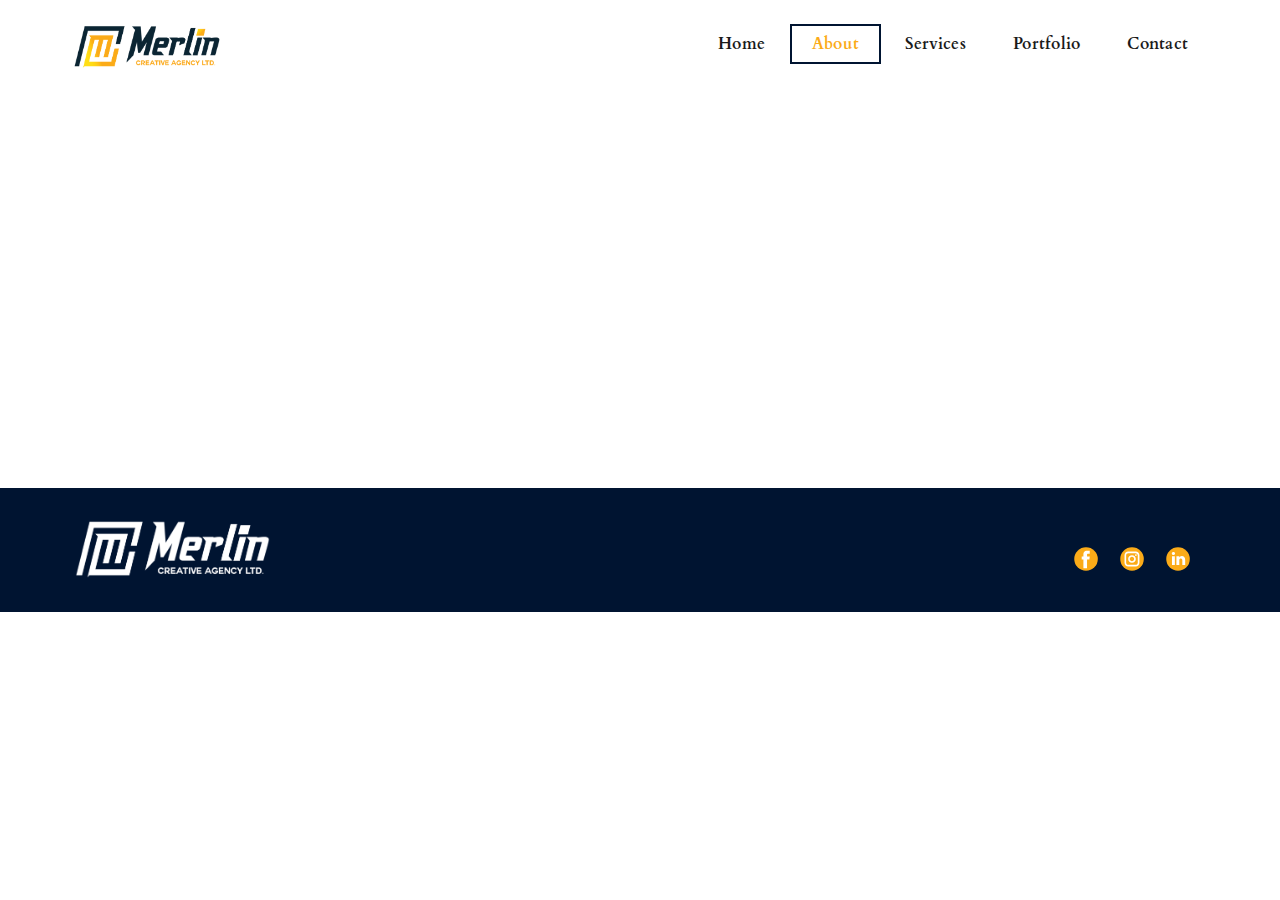
<file: About.html>
<!DOCTYPE html>
<html style="font-size: 16px;" lang="en"><head>
    <meta name="viewport" content="width=device-width, initial-scale=1.0">
    <meta charset="utf-8">
    <meta name="keywords" content="">
    <meta name="description" content="">
    <title>About</title>
    <link rel="stylesheet" href="nicepage.css" media="screen">
<link rel="stylesheet" href="About.css" media="screen">
    <script class="u-script" type="text/javascript" src="jquery.js" defer=""></script>
    <script class="u-script" type="text/javascript" src="nicepage.js" defer=""></script>
    <meta name="generator" content="Nicepage 5.0.7, nicepage.com">
    <meta name="referrer" content="origin">
    <link rel="icon" href="images/favicon.png">
    <link id="u-theme-google-font" rel="stylesheet" href="https://fonts.googleapis.com/css?family=Roboto:100,100i,300,300i,400,400i,500,500i,700,700i,900,900i|Open+Sans:300,300i,400,400i,500,500i,600,600i,700,700i,800,800i">
    <link id="u-page-google-font" rel="stylesheet" href="https://fonts.googleapis.com/css?family=Cardo:400,400i,700">
    
    
    
    <script type="application/ld+json">{
		"@context": "http://schema.org",
		"@type": "Organization",
		"name": "Merlin",
		"logo": "images/logo-20.png",
		"sameAs": [
				"https://www.facebook.com/merlin.creativeagency?mibextid=LQQJ4d",
				"https://instagram.com/merlincreative?igshid=YmMyMTA2M2Y=",
				"https://www.linkedin.com/company/merlin-creative-agency/"
		]
}</script>
    <meta name="theme-color" content="#478ac9">
    <meta property="og:title" content="About">
    <meta property="og:description" content="">
    <meta property="og:type" content="website">
  </head>
  <body class="u-body u-xl-mode" data-lang="en"><header class="u-clearfix u-header u-sticky u-sticky-a871 u-white u-header" id="sec-129a"><div class="u-clearfix u-sheet u-sheet-1">
        <a href="Home.html" class="u-image u-logo u-image-1" data-image-width="1955" data-image-height="562" title="Home">
          <img src="images/logo-20.png" class="u-logo-image u-logo-image-1">
        </a>
        <nav class="u-menu u-menu-one-level u-offcanvas u-menu-1">
          <div class="menu-collapse u-custom-font" style="font-size: 1rem; letter-spacing: 0px; font-weight: 700; font-family: Cardo;">
            <a class="u-button-style u-custom-active-border-color u-custom-border u-custom-border-color u-custom-borders u-custom-hover-border-color u-custom-left-right-menu-spacing u-custom-padding-bottom u-custom-text-active-color u-custom-text-color u-custom-text-hover-color u-custom-top-bottom-menu-spacing u-nav-link u-text-active-palette-1-base u-text-hover-palette-2-base" href="#">
              <svg class="u-svg-link" viewBox="0 0 24 24"><use xmlns:xlink="http://www.w3.org/1999/xlink" xlink:href="#menu-hamburger"></use></svg>
              <svg class="u-svg-content" version="1.1" id="menu-hamburger" viewBox="0 0 16 16" x="0px" y="0px" xmlns:xlink="http://www.w3.org/1999/xlink" xmlns="http://www.w3.org/2000/svg"><g><rect y="1" width="16" height="2"></rect><rect y="7" width="16" height="2"></rect><rect y="13" width="16" height="2"></rect>
</g></svg>
            </a>
          </div>
          <div class="u-custom-menu u-nav-container">
            <ul class="u-custom-font u-nav u-spacing-2 u-unstyled u-nav-1"><li class="u-nav-item"><a class="u-border-2 u-border-active-custom-color-1 u-border-hover-custom-color-2 u-button-style u-nav-link u-text-active-custom-color-2 u-text-grey-90 u-text-hover-custom-color-2" href="Home.html" style="padding: 10px 20px;">Home</a>
</li><li class="u-nav-item"><a class="u-border-2 u-border-active-custom-color-1 u-border-hover-custom-color-2 u-button-style u-nav-link u-text-active-custom-color-2 u-text-grey-90 u-text-hover-custom-color-2" href="Home.html#Intoductionsec-4f28" style="padding: 10px 20px;">About</a>
</li><li class="u-nav-item"><a class="u-border-2 u-border-active-custom-color-1 u-border-hover-custom-color-2 u-button-style u-nav-link u-text-active-custom-color-2 u-text-grey-90 u-text-hover-custom-color-2" href="Home.html#sec-ea19" style="padding: 10px 20px;">Services</a>
</li><li class="u-nav-item"><a class="u-border-2 u-border-active-custom-color-1 u-border-hover-custom-color-2 u-button-style u-nav-link u-text-active-custom-color-2 u-text-grey-90 u-text-hover-custom-color-2" href="Home.html#sec-d714" style="padding: 10px 20px;">Portfolio</a>
</li><li class="u-nav-item"><a class="u-border-2 u-border-active-custom-color-1 u-border-hover-custom-color-2 u-button-style u-nav-link u-text-active-custom-color-2 u-text-grey-90 u-text-hover-custom-color-2" href="Home.html#sec-6043" style="padding: 10px 20px;">Contact</a>
</li></ul>
          </div>
          <div class="u-custom-menu u-nav-container-collapse">
            <div class="u-black u-container-style u-inner-container-layout u-opacity u-opacity-95 u-sidenav">
              <div class="u-inner-container-layout u-sidenav-overflow">
                <div class="u-menu-close"></div>
                <ul class="u-align-center u-nav u-popupmenu-items u-unstyled u-nav-2"><li class="u-nav-item"><a class="u-button-style u-nav-link" href="Home.html">Home</a>
</li><li class="u-nav-item"><a class="u-button-style u-nav-link" href="Home.html#Intoductionsec-4f28">About</a>
</li><li class="u-nav-item"><a class="u-button-style u-nav-link" href="Home.html#sec-ea19">Services</a>
</li><li class="u-nav-item"><a class="u-button-style u-nav-link" href="Home.html#sec-d714">Portfolio</a>
</li><li class="u-nav-item"><a class="u-button-style u-nav-link" href="Home.html#sec-6043">Contact</a>
</li></ul>
              </div>
            </div>
            <div class="u-black u-menu-overlay u-opacity u-opacity-70"></div>
          </div>
        </nav>
      </div><style class="u-sticky-style" data-style-id="a871">.u-sticky-fixed.u-sticky-a871:before, .u-body.u-sticky-fixed .u-sticky-a871:before {
borders: top right bottom left !important
}</style></header>
    <section class="u-clearfix u-section-1" id="sec-1d8c">
      <div class="u-clearfix u-sheet u-sheet-1"></div>
    </section>
    
    
    
    <footer class="u-align-center u-clearfix u-custom-color-1 u-footer u-footer" id="sec-c7b5"><div class="u-clearfix u-sheet u-sheet-1">
        <a href="Home.html" class="u-image u-logo u-image-1" data-image-width="1955" data-image-height="562" title="Home">
          <img src="images/logo-24.png" class="u-logo-image u-logo-image-1">
        </a>
        <div class="u-social-icons u-spacing-0 u-social-icons-1">
          <a class="u-social-url" title="facebook" target="_blank" href="https://www.facebook.com/merlin.creativeagency?mibextid=LQQJ4d"><span class="u-icon u-social-facebook u-social-icon u-text-custom-color-2 u-icon-1"><svg class="u-svg-link" preserveAspectRatio="xMidYMin slice" viewBox="0 0 112 112" style=""><use xmlns:xlink="http://www.w3.org/1999/xlink" xlink:href="#svg-9967"></use></svg><svg class="u-svg-content" viewBox="0 0 112 112" x="0" y="0" id="svg-9967"><circle fill="currentColor" cx="56.1" cy="56.1" r="55"></circle><path fill="#FFFFFF" d="M73.5,31.6h-9.1c-1.4,0-3.6,0.8-3.6,3.9v8.5h12.6L72,58.3H60.8v40.8H43.9V58.3h-8V43.9h8v-9.2
c0-6.7,3.1-17,17-17h12.5v13.9H73.5z"></path></svg></span>
          </a>
          <a class="u-social-url" title="instagram" target="_blank" href="https://instagram.com/merlincreative?igshid=YmMyMTA2M2Y="><span class="u-icon u-social-icon u-social-instagram u-text-custom-color-2 u-icon-2"><svg class="u-svg-link" preserveAspectRatio="xMidYMin slice" viewBox="0 0 112 112" style=""><use xmlns:xlink="http://www.w3.org/1999/xlink" xlink:href="#svg-dcb3"></use></svg><svg class="u-svg-content" viewBox="0 0 112 112" x="0" y="0" id="svg-dcb3"><circle fill="currentColor" cx="56.1" cy="56.1" r="55"></circle><path fill="#FFFFFF" d="M55.9,38.2c-9.9,0-17.9,8-17.9,17.9C38,66,46,74,55.9,74c9.9,0,17.9-8,17.9-17.9C73.8,46.2,65.8,38.2,55.9,38.2
z M55.9,66.4c-5.7,0-10.3-4.6-10.3-10.3c-0.1-5.7,4.6-10.3,10.3-10.3c5.7,0,10.3,4.6,10.3,10.3C66.2,61.8,61.6,66.4,55.9,66.4z"></path><path fill="#FFFFFF" d="M74.3,33.5c-2.3,0-4.2,1.9-4.2,4.2s1.9,4.2,4.2,4.2s4.2-1.9,4.2-4.2S76.6,33.5,74.3,33.5z"></path><path fill="#FFFFFF" d="M73.1,21.3H38.6c-9.7,0-17.5,7.9-17.5,17.5v34.5c0,9.7,7.9,17.6,17.5,17.6h34.5c9.7,0,17.5-7.9,17.5-17.5V38.8
C90.6,29.1,82.7,21.3,73.1,21.3z M83,73.3c0,5.5-4.5,9.9-9.9,9.9H38.6c-5.5,0-9.9-4.5-9.9-9.9V38.8c0-5.5,4.5-9.9,9.9-9.9h34.5
c5.5,0,9.9,4.5,9.9,9.9V73.3z"></path></svg></span>
          </a>
          <a class="u-social-url" target="_blank" data-type="LinkedIn" title="LinkedIn" href="https://www.linkedin.com/company/merlin-creative-agency/"><span class="u-icon u-social-icon u-social-linkedin u-text-custom-color-2 u-icon-3"><svg class="u-svg-link" preserveAspectRatio="xMidYMin slice" viewBox="0 0 112 112" style=""><use xmlns:xlink="http://www.w3.org/1999/xlink" xlink:href="#svg-88c4"></use></svg><svg class="u-svg-content" viewBox="0 0 112 112" x="0" y="0" id="svg-88c4"><circle fill="currentColor" cx="56.1" cy="56.1" r="55"></circle><path fill="#FFFFFF" d="M41.3,83.7H27.9V43.4h13.4V83.7z M34.6,37.9L34.6,37.9c-4.6,0-7.5-3.1-7.5-7c0-4,3-7,7.6-7s7.4,3,7.5,7
            C42.2,34.8,39.2,37.9,34.6,37.9z M89.6,83.7H76.2V62.2c0-5.4-1.9-9.1-6.8-9.1c-3.7,0-5.9,2.5-6.9,4.9c-0.4,0.9-0.4,2.1-0.4,3.3v22.5
            H48.7c0,0,0.2-36.5,0-40.3h13.4v5.7c1.8-2.7,5-6.7,12.1-6.7c8.8,0,15.4,5.8,15.4,18.1V83.7z"></path></svg></span>
          </a>
        </div>
      </div></footer>
  
</body></html>
</file>
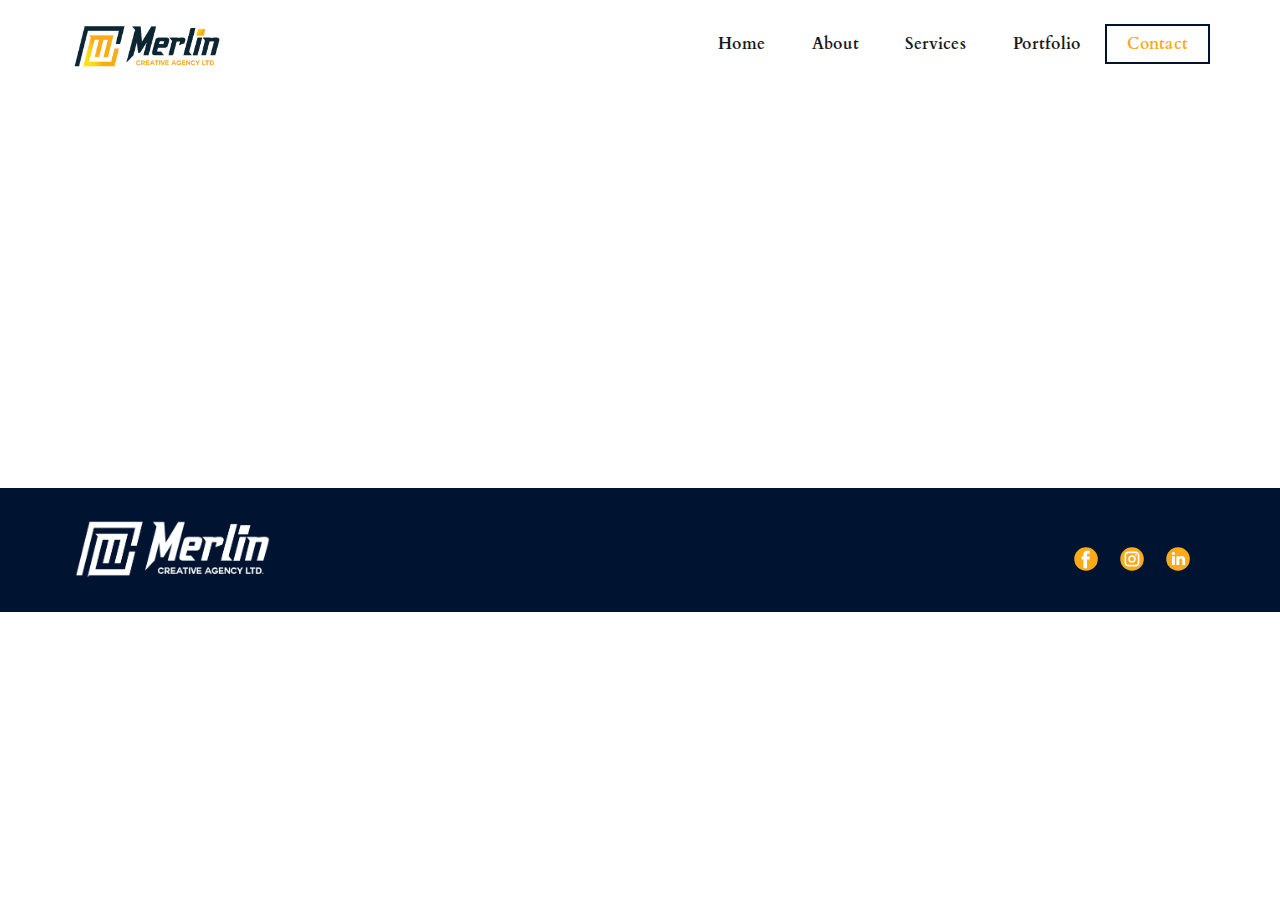
<file: Contact.html>
<!DOCTYPE html>
<html style="font-size: 16px;" lang="en"><head>
    <meta name="viewport" content="width=device-width, initial-scale=1.0">
    <meta charset="utf-8">
    <meta name="keywords" content="">
    <meta name="description" content="">
    <title>Contact</title>
    <link rel="stylesheet" href="nicepage.css" media="screen">
<link rel="stylesheet" href="Contact.css" media="screen">
    <script class="u-script" type="text/javascript" src="jquery.js" defer=""></script>
    <script class="u-script" type="text/javascript" src="nicepage.js" defer=""></script>
    <meta name="generator" content="Nicepage 5.0.7, nicepage.com">
    <meta name="referrer" content="origin">
    <link rel="icon" href="images/favicon.png">
    <link id="u-theme-google-font" rel="stylesheet" href="https://fonts.googleapis.com/css?family=Roboto:100,100i,300,300i,400,400i,500,500i,700,700i,900,900i|Open+Sans:300,300i,400,400i,500,500i,600,600i,700,700i,800,800i">
    <link id="u-page-google-font" rel="stylesheet" href="https://fonts.googleapis.com/css?family=Cardo:400,400i,700">
    
    
    
    <script type="application/ld+json">{
		"@context": "http://schema.org",
		"@type": "Organization",
		"name": "Merlin",
		"logo": "images/logo-20.png",
		"sameAs": [
				"https://www.facebook.com/merlin.creativeagency?mibextid=LQQJ4d",
				"https://instagram.com/merlincreative?igshid=YmMyMTA2M2Y=",
				"https://www.linkedin.com/company/merlin-creative-agency/"
		]
}</script>
    <meta name="theme-color" content="#478ac9">
    <meta property="og:title" content="Contact">
    <meta property="og:description" content="">
    <meta property="og:type" content="website">
  </head>
  <body class="u-body u-xl-mode" data-lang="en"><header class="u-clearfix u-header u-sticky u-sticky-a871 u-white u-header" id="sec-129a"><div class="u-clearfix u-sheet u-sheet-1">
        <a href="Home.html" class="u-image u-logo u-image-1" data-image-width="1955" data-image-height="562" title="Home">
          <img src="images/logo-20.png" class="u-logo-image u-logo-image-1">
        </a>
        <nav class="u-menu u-menu-one-level u-offcanvas u-menu-1">
          <div class="menu-collapse u-custom-font" style="font-size: 1rem; letter-spacing: 0px; font-weight: 700; font-family: Cardo;">
            <a class="u-button-style u-custom-active-border-color u-custom-border u-custom-border-color u-custom-borders u-custom-hover-border-color u-custom-left-right-menu-spacing u-custom-padding-bottom u-custom-text-active-color u-custom-text-color u-custom-text-hover-color u-custom-top-bottom-menu-spacing u-nav-link u-text-active-palette-1-base u-text-hover-palette-2-base" href="#">
              <svg class="u-svg-link" viewBox="0 0 24 24"><use xmlns:xlink="http://www.w3.org/1999/xlink" xlink:href="#menu-hamburger"></use></svg>
              <svg class="u-svg-content" version="1.1" id="menu-hamburger" viewBox="0 0 16 16" x="0px" y="0px" xmlns:xlink="http://www.w3.org/1999/xlink" xmlns="http://www.w3.org/2000/svg"><g><rect y="1" width="16" height="2"></rect><rect y="7" width="16" height="2"></rect><rect y="13" width="16" height="2"></rect>
</g></svg>
            </a>
          </div>
          <div class="u-custom-menu u-nav-container">
            <ul class="u-custom-font u-nav u-spacing-2 u-unstyled u-nav-1"><li class="u-nav-item"><a class="u-border-2 u-border-active-custom-color-1 u-border-hover-custom-color-2 u-button-style u-nav-link u-text-active-custom-color-2 u-text-grey-90 u-text-hover-custom-color-2" href="Home.html" style="padding: 10px 20px;">Home</a>
</li><li class="u-nav-item"><a class="u-border-2 u-border-active-custom-color-1 u-border-hover-custom-color-2 u-button-style u-nav-link u-text-active-custom-color-2 u-text-grey-90 u-text-hover-custom-color-2" href="Home.html#Intoductionsec-4f28" style="padding: 10px 20px;">About</a>
</li><li class="u-nav-item"><a class="u-border-2 u-border-active-custom-color-1 u-border-hover-custom-color-2 u-button-style u-nav-link u-text-active-custom-color-2 u-text-grey-90 u-text-hover-custom-color-2" href="Home.html#sec-ea19" style="padding: 10px 20px;">Services</a>
</li><li class="u-nav-item"><a class="u-border-2 u-border-active-custom-color-1 u-border-hover-custom-color-2 u-button-style u-nav-link u-text-active-custom-color-2 u-text-grey-90 u-text-hover-custom-color-2" href="Home.html#sec-d714" style="padding: 10px 20px;">Portfolio</a>
</li><li class="u-nav-item"><a class="u-border-2 u-border-active-custom-color-1 u-border-hover-custom-color-2 u-button-style u-nav-link u-text-active-custom-color-2 u-text-grey-90 u-text-hover-custom-color-2" href="Home.html#sec-6043" style="padding: 10px 20px;">Contact</a>
</li></ul>
          </div>
          <div class="u-custom-menu u-nav-container-collapse">
            <div class="u-black u-container-style u-inner-container-layout u-opacity u-opacity-95 u-sidenav">
              <div class="u-inner-container-layout u-sidenav-overflow">
                <div class="u-menu-close"></div>
                <ul class="u-align-center u-nav u-popupmenu-items u-unstyled u-nav-2"><li class="u-nav-item"><a class="u-button-style u-nav-link" href="Home.html">Home</a>
</li><li class="u-nav-item"><a class="u-button-style u-nav-link" href="Home.html#Intoductionsec-4f28">About</a>
</li><li class="u-nav-item"><a class="u-button-style u-nav-link" href="Home.html#sec-ea19">Services</a>
</li><li class="u-nav-item"><a class="u-button-style u-nav-link" href="Home.html#sec-d714">Portfolio</a>
</li><li class="u-nav-item"><a class="u-button-style u-nav-link" href="Home.html#sec-6043">Contact</a>
</li></ul>
              </div>
            </div>
            <div class="u-black u-menu-overlay u-opacity u-opacity-70"></div>
          </div>
        </nav>
      </div><style class="u-sticky-style" data-style-id="a871">.u-sticky-fixed.u-sticky-a871:before, .u-body.u-sticky-fixed .u-sticky-a871:before {
borders: top right bottom left !important
}</style></header>
    <section class="u-clearfix u-section-1" id="sec-1d23">
      <div class="u-clearfix u-sheet u-sheet-1"></div>
    </section>
    
    
    
    <footer class="u-align-center u-clearfix u-custom-color-1 u-footer u-footer" id="sec-c7b5"><div class="u-clearfix u-sheet u-sheet-1">
        <a href="Home.html" class="u-image u-logo u-image-1" data-image-width="1955" data-image-height="562" title="Home">
          <img src="images/logo-24.png" class="u-logo-image u-logo-image-1">
        </a>
        <div class="u-social-icons u-spacing-0 u-social-icons-1">
          <a class="u-social-url" title="facebook" target="_blank" href="https://www.facebook.com/merlin.creativeagency?mibextid=LQQJ4d"><span class="u-icon u-social-facebook u-social-icon u-text-custom-color-2 u-icon-1"><svg class="u-svg-link" preserveAspectRatio="xMidYMin slice" viewBox="0 0 112 112" style=""><use xmlns:xlink="http://www.w3.org/1999/xlink" xlink:href="#svg-9967"></use></svg><svg class="u-svg-content" viewBox="0 0 112 112" x="0" y="0" id="svg-9967"><circle fill="currentColor" cx="56.1" cy="56.1" r="55"></circle><path fill="#FFFFFF" d="M73.5,31.6h-9.1c-1.4,0-3.6,0.8-3.6,3.9v8.5h12.6L72,58.3H60.8v40.8H43.9V58.3h-8V43.9h8v-9.2
c0-6.7,3.1-17,17-17h12.5v13.9H73.5z"></path></svg></span>
          </a>
          <a class="u-social-url" title="instagram" target="_blank" href="https://instagram.com/merlincreative?igshid=YmMyMTA2M2Y="><span class="u-icon u-social-icon u-social-instagram u-text-custom-color-2 u-icon-2"><svg class="u-svg-link" preserveAspectRatio="xMidYMin slice" viewBox="0 0 112 112" style=""><use xmlns:xlink="http://www.w3.org/1999/xlink" xlink:href="#svg-dcb3"></use></svg><svg class="u-svg-content" viewBox="0 0 112 112" x="0" y="0" id="svg-dcb3"><circle fill="currentColor" cx="56.1" cy="56.1" r="55"></circle><path fill="#FFFFFF" d="M55.9,38.2c-9.9,0-17.9,8-17.9,17.9C38,66,46,74,55.9,74c9.9,0,17.9-8,17.9-17.9C73.8,46.2,65.8,38.2,55.9,38.2
z M55.9,66.4c-5.7,0-10.3-4.6-10.3-10.3c-0.1-5.7,4.6-10.3,10.3-10.3c5.7,0,10.3,4.6,10.3,10.3C66.2,61.8,61.6,66.4,55.9,66.4z"></path><path fill="#FFFFFF" d="M74.3,33.5c-2.3,0-4.2,1.9-4.2,4.2s1.9,4.2,4.2,4.2s4.2-1.9,4.2-4.2S76.6,33.5,74.3,33.5z"></path><path fill="#FFFFFF" d="M73.1,21.3H38.6c-9.7,0-17.5,7.9-17.5,17.5v34.5c0,9.7,7.9,17.6,17.5,17.6h34.5c9.7,0,17.5-7.9,17.5-17.5V38.8
C90.6,29.1,82.7,21.3,73.1,21.3z M83,73.3c0,5.5-4.5,9.9-9.9,9.9H38.6c-5.5,0-9.9-4.5-9.9-9.9V38.8c0-5.5,4.5-9.9,9.9-9.9h34.5
c5.5,0,9.9,4.5,9.9,9.9V73.3z"></path></svg></span>
          </a>
          <a class="u-social-url" target="_blank" data-type="LinkedIn" title="LinkedIn" href="https://www.linkedin.com/company/merlin-creative-agency/"><span class="u-icon u-social-icon u-social-linkedin u-text-custom-color-2 u-icon-3"><svg class="u-svg-link" preserveAspectRatio="xMidYMin slice" viewBox="0 0 112 112" style=""><use xmlns:xlink="http://www.w3.org/1999/xlink" xlink:href="#svg-88c4"></use></svg><svg class="u-svg-content" viewBox="0 0 112 112" x="0" y="0" id="svg-88c4"><circle fill="currentColor" cx="56.1" cy="56.1" r="55"></circle><path fill="#FFFFFF" d="M41.3,83.7H27.9V43.4h13.4V83.7z M34.6,37.9L34.6,37.9c-4.6,0-7.5-3.1-7.5-7c0-4,3-7,7.6-7s7.4,3,7.5,7
            C42.2,34.8,39.2,37.9,34.6,37.9z M89.6,83.7H76.2V62.2c0-5.4-1.9-9.1-6.8-9.1c-3.7,0-5.9,2.5-6.9,4.9c-0.4,0.9-0.4,2.1-0.4,3.3v22.5
            H48.7c0,0,0.2-36.5,0-40.3h13.4v5.7c1.8-2.7,5-6.7,12.1-6.7c8.8,0,15.4,5.8,15.4,18.1V83.7z"></path></svg></span>
          </a>
        </div>
      </div></footer>
  
</body></html>
</file>
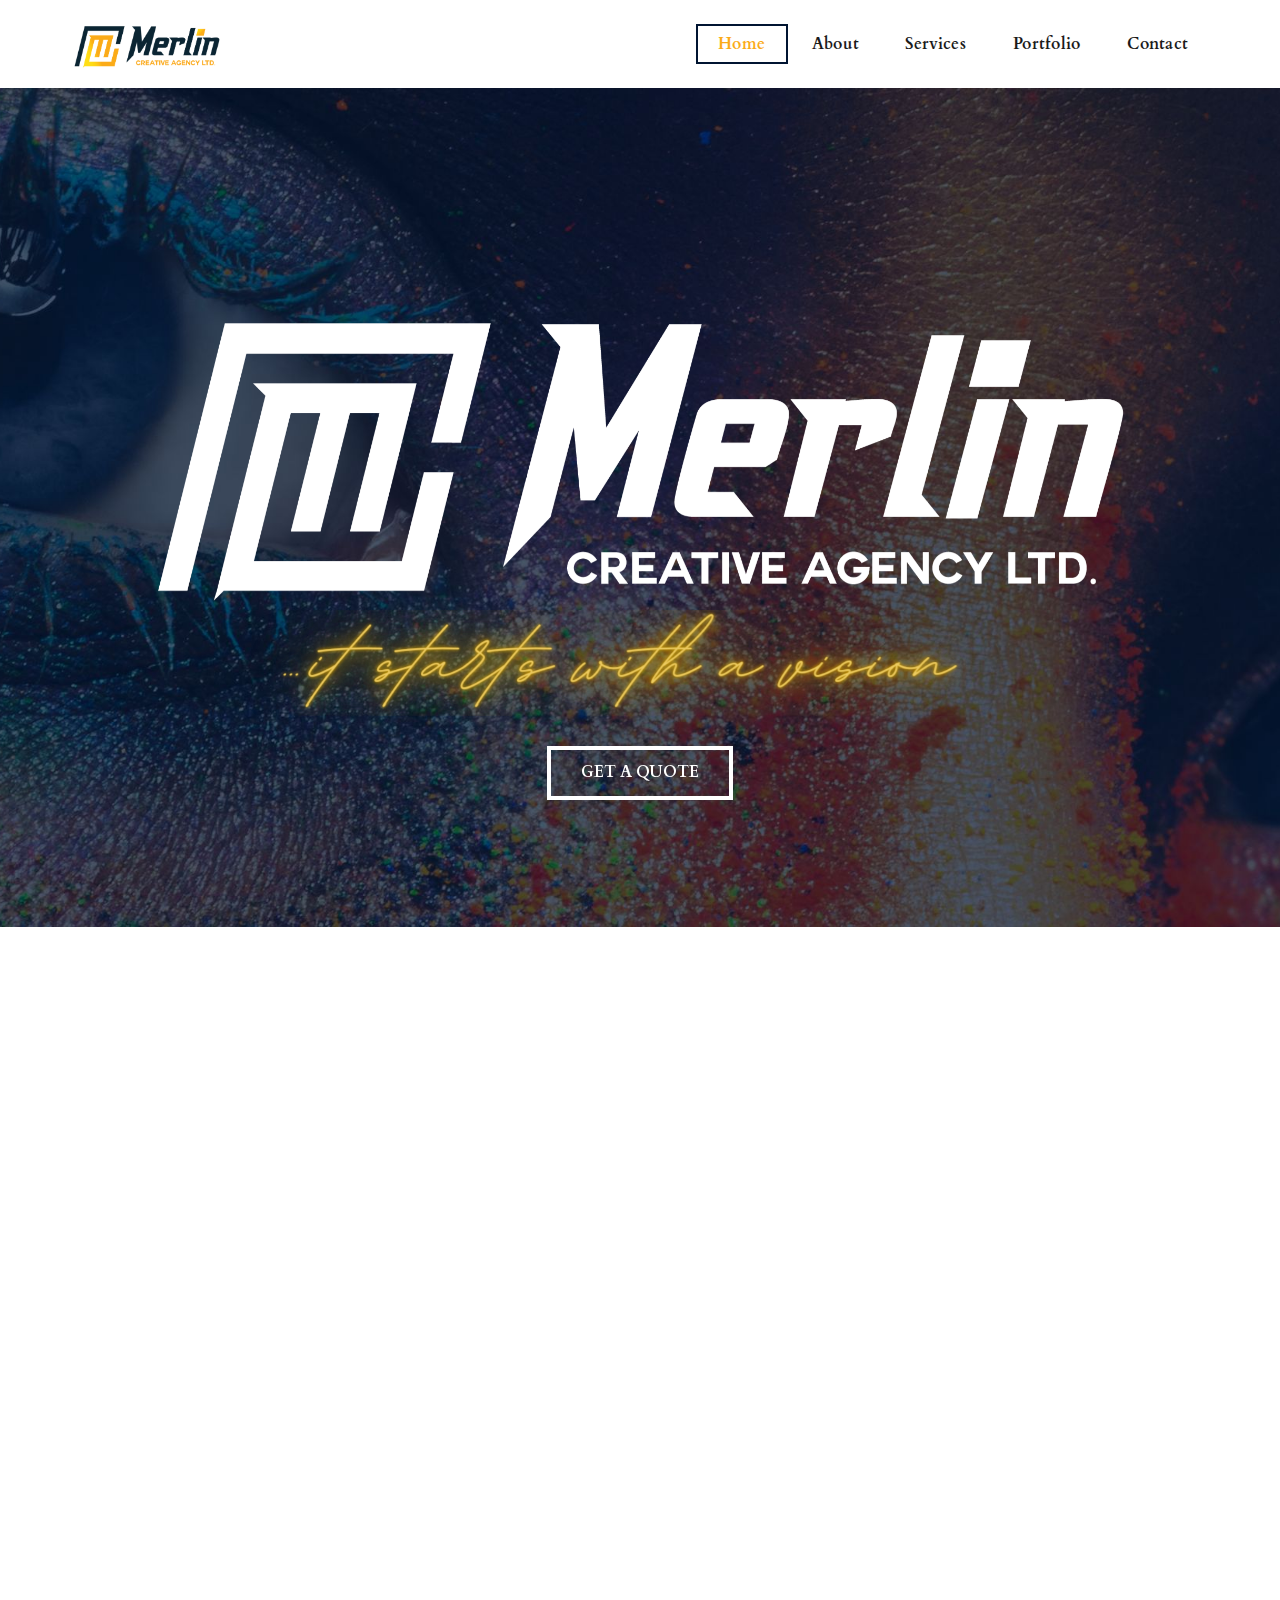
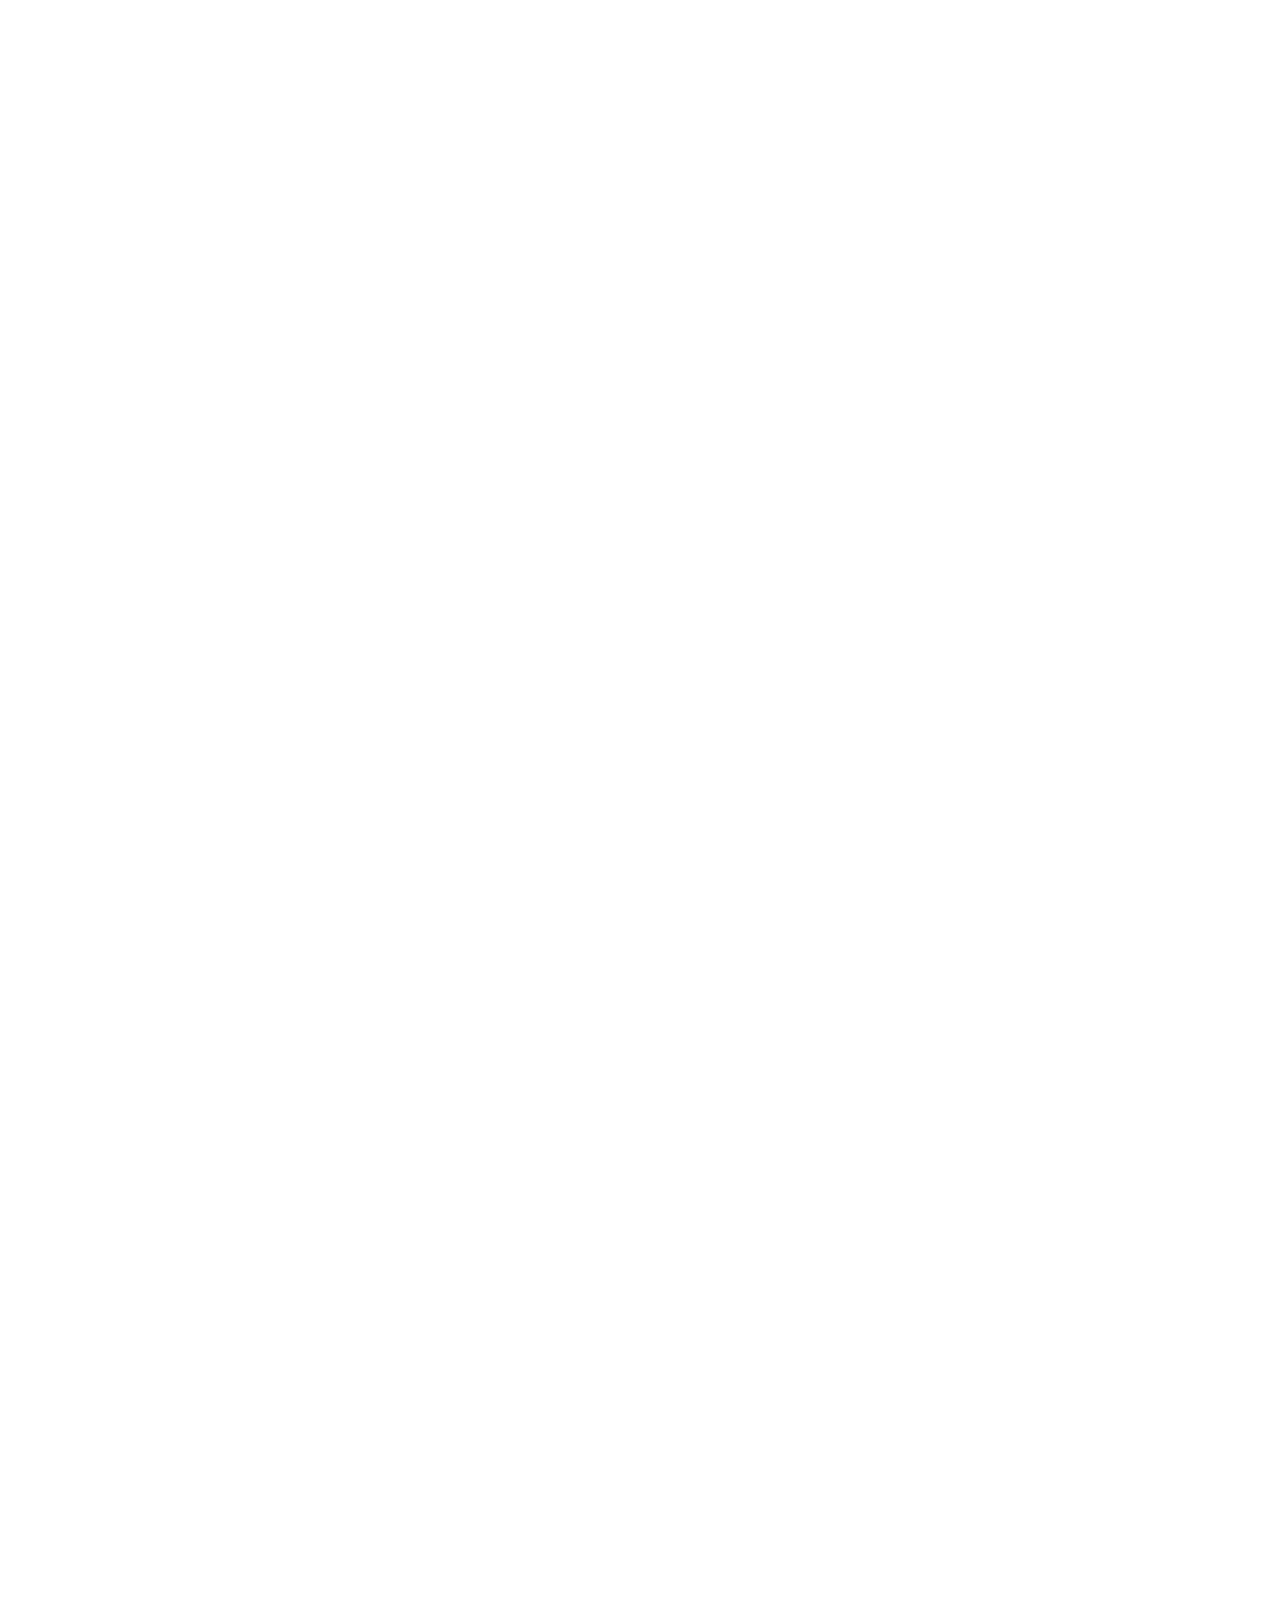
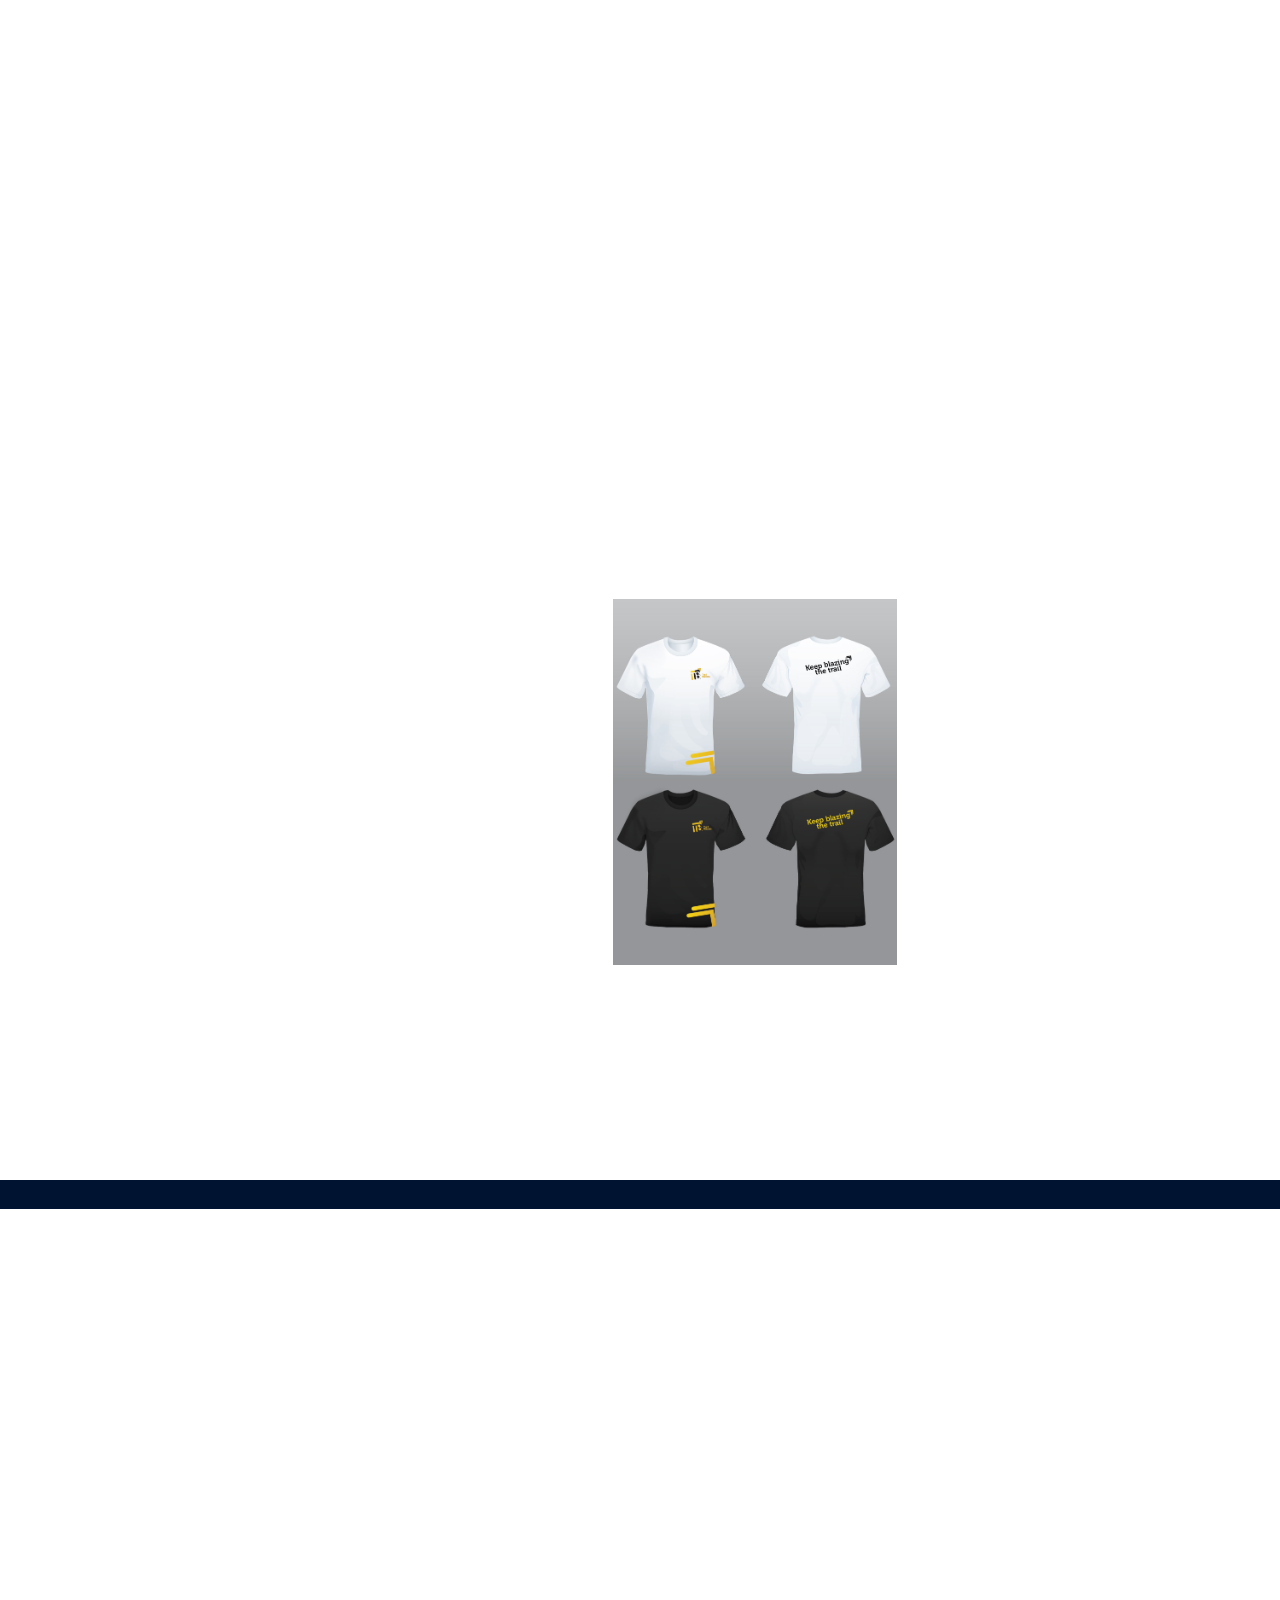
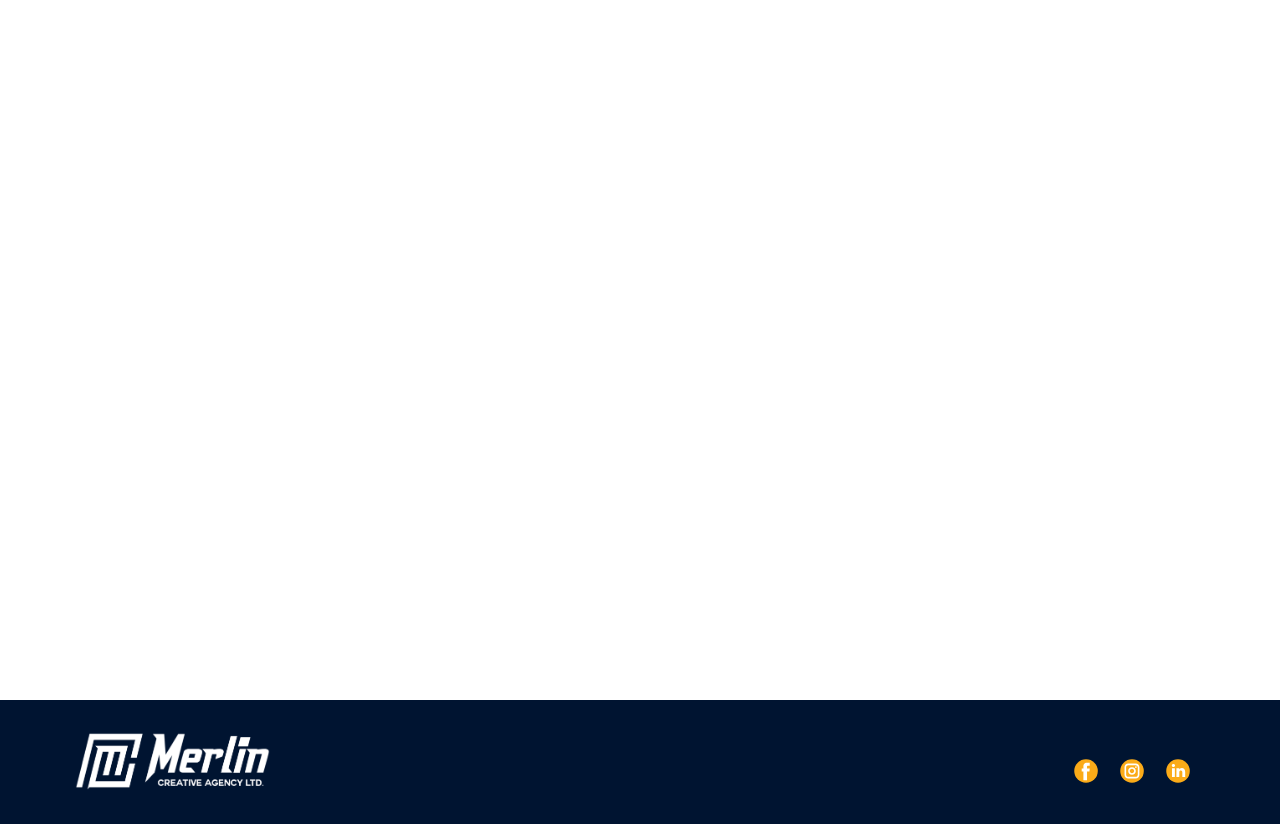
<file: Home.html>
<!DOCTYPE html>
<html style="font-size: 16px;" lang="en"><head>
    <meta name="viewport" content="width=device-width, initial-scale=1.0">
    <meta charset="utf-8">
    <meta name="keywords" content="​Let us introduceourself, ​Our main Services consist, ​Our Mission and Vision, OurClients, OurPortfolio, ​LET&amp;apos;S WORK TOGETHER TO BRING YOUR VISION TO LIFE​, ​For us; the big idea…">
    <meta name="description" content="">
    <title>Home</title>
    <link rel="stylesheet" href="nicepage.css" media="screen">
<link rel="stylesheet" href="Home.css" media="screen">
    <script class="u-script" type="text/javascript" src="jquery.js" defer=""></script>
    <script class="u-script" type="text/javascript" src="nicepage.js" defer=""></script>
    <meta name="generator" content="Nicepage 5.0.7, nicepage.com">
    <meta name="referrer" content="origin">
    <link rel="icon" href="images/favicon.png">
    <link id="u-theme-google-font" rel="stylesheet" href="https://fonts.googleapis.com/css?family=Roboto:100,100i,300,300i,400,400i,500,500i,700,700i,900,900i|Open+Sans:300,300i,400,400i,500,500i,600,600i,700,700i,800,800i">
    <link id="u-page-google-font" rel="stylesheet" href="https://fonts.googleapis.com/css?family=Cardo:400,400i,700">
    
    
    
    
    
    
    
    
    
    <script type="application/ld+json">{
		"@context": "http://schema.org",
		"@type": "Organization",
		"name": "Merlin",
		"logo": "images/logo-20.png",
		"sameAs": [
				"https://www.facebook.com/merlin.creativeagency?mibextid=LQQJ4d",
				"https://instagram.com/merlincreative?igshid=YmMyMTA2M2Y=",
				"https://www.linkedin.com/company/merlin-creative-agency/"
		]
}</script>
    <meta name="theme-color" content="#478ac9">
    <meta property="og:title" content="Home">
    <meta property="og:description" content="">
    <meta property="og:type" content="website">
  </head>
  <body class="u-body u-xl-mode" data-lang="en"><header class="u-clearfix u-header u-sticky u-sticky-a871 u-white u-header" id="sec-129a"><div class="u-clearfix u-sheet u-sheet-1">
        <a href="Home.html" class="u-image u-logo u-image-1" data-image-width="1955" data-image-height="562" title="Home">
          <img src="images/logo-20.png" class="u-logo-image u-logo-image-1">
        </a>
        <nav class="u-menu u-menu-one-level u-offcanvas u-menu-1">
          <div class="menu-collapse u-custom-font" style="font-size: 1rem; letter-spacing: 0px; font-weight: 700; font-family: Cardo;">
            <a class="u-button-style u-custom-active-border-color u-custom-border u-custom-border-color u-custom-borders u-custom-hover-border-color u-custom-left-right-menu-spacing u-custom-padding-bottom u-custom-text-active-color u-custom-text-color u-custom-text-hover-color u-custom-top-bottom-menu-spacing u-nav-link u-text-active-palette-1-base u-text-hover-palette-2-base" href="#">
              <svg class="u-svg-link" viewBox="0 0 24 24"><use xmlns:xlink="http://www.w3.org/1999/xlink" xlink:href="#menu-hamburger"></use></svg>
              <svg class="u-svg-content" version="1.1" id="menu-hamburger" viewBox="0 0 16 16" x="0px" y="0px" xmlns:xlink="http://www.w3.org/1999/xlink" xmlns="http://www.w3.org/2000/svg"><g><rect y="1" width="16" height="2"></rect><rect y="7" width="16" height="2"></rect><rect y="13" width="16" height="2"></rect>
</g></svg>
            </a>
          </div>
          <div class="u-custom-menu u-nav-container">
            <ul class="u-custom-font u-nav u-spacing-2 u-unstyled u-nav-1"><li class="u-nav-item"><a class="u-border-2 u-border-active-custom-color-1 u-border-hover-custom-color-2 u-button-style u-nav-link u-text-active-custom-color-2 u-text-grey-90 u-text-hover-custom-color-2" href="Home.html" style="padding: 10px 20px;">Home</a>
</li><li class="u-nav-item"><a class="u-border-2 u-border-active-custom-color-1 u-border-hover-custom-color-2 u-button-style u-nav-link u-text-active-custom-color-2 u-text-grey-90 u-text-hover-custom-color-2" href="Home.html#Intoductionsec-4f28" style="padding: 10px 20px;">About</a>
</li><li class="u-nav-item"><a class="u-border-2 u-border-active-custom-color-1 u-border-hover-custom-color-2 u-button-style u-nav-link u-text-active-custom-color-2 u-text-grey-90 u-text-hover-custom-color-2" href="Home.html#sec-ea19" style="padding: 10px 20px;">Services</a>
</li><li class="u-nav-item"><a class="u-border-2 u-border-active-custom-color-1 u-border-hover-custom-color-2 u-button-style u-nav-link u-text-active-custom-color-2 u-text-grey-90 u-text-hover-custom-color-2" href="Home.html#sec-d714" style="padding: 10px 20px;">Portfolio</a>
</li><li class="u-nav-item"><a class="u-border-2 u-border-active-custom-color-1 u-border-hover-custom-color-2 u-button-style u-nav-link u-text-active-custom-color-2 u-text-grey-90 u-text-hover-custom-color-2" href="Home.html#sec-6043" style="padding: 10px 20px;">Contact</a>
</li></ul>
          </div>
          <div class="u-custom-menu u-nav-container-collapse">
            <div class="u-black u-container-style u-inner-container-layout u-opacity u-opacity-95 u-sidenav">
              <div class="u-inner-container-layout u-sidenav-overflow">
                <div class="u-menu-close"></div>
                <ul class="u-align-center u-nav u-popupmenu-items u-unstyled u-nav-2"><li class="u-nav-item"><a class="u-button-style u-nav-link" href="Home.html">Home</a>
</li><li class="u-nav-item"><a class="u-button-style u-nav-link" href="Home.html#Intoductionsec-4f28">About</a>
</li><li class="u-nav-item"><a class="u-button-style u-nav-link" href="Home.html#sec-ea19">Services</a>
</li><li class="u-nav-item"><a class="u-button-style u-nav-link" href="Home.html#sec-d714">Portfolio</a>
</li><li class="u-nav-item"><a class="u-button-style u-nav-link" href="Home.html#sec-6043">Contact</a>
</li></ul>
              </div>
            </div>
            <div class="u-black u-menu-overlay u-opacity u-opacity-70"></div>
          </div>
        </nav>
      </div><style class="u-sticky-style" data-style-id="a871">.u-sticky-fixed.u-sticky-a871:before, .u-body.u-sticky-fixed .u-sticky-a871:before {
borders: top right bottom left !important
}</style></header>
    <section class="u-clearfix u-image u-section-1" id="sec-3410" data-image-width="1920" data-image-height="1080">
      <div class="u-clearfix u-sheet u-sheet-1">
        <img class="u-align-center-xs u-expanded-width-xs u-image u-image-contain u-image-default u-image-1" src="images/logo-24.png" alt="" data-image-width="1955" data-image-height="562" data-animation-name="customAnimationIn" data-animation-duration="1000" data-animation-delay="0">
        <img class="u-expanded-width-xs u-image u-image-default u-image-2" src="images/CopyofMerlinPresentation8.png" alt="" data-image-width="1131" data-image-height="269" data-animation-name="flash" data-animation-duration="1250" data-animation-delay="500" data-animation-direction="">
        <img class="u-expanded-width-xs u-image u-image-default u-image-3" src="images/CopyofMerlinPresentation8.png" alt="" data-image-width="1131" data-image-height="269" data-animation-name="flash" data-animation-duration="1250" data-animation-delay="500" data-animation-direction="">
        <a href="#sec-a5c6" class="u-align-center u-border-4 u-border-active-custom-color-2 u-border-hover-custom-color-2 u-border-white u-btn u-button-style u-custom-font u-dialog-link u-none u-text-body-alt-color u-text-hover-white u-btn-1" data-animation-name="customAnimationIn" data-animation-duration="1000" data-animation-delay="500">GET A QUOTE</a>
      </div>
    </section>
    <section class="u-clearfix u-section-2" id="Intoductionsec-4f28">
      <div class="u-container-style u-custom-color-1 u-expanded-width-sm u-expanded-width-xs u-group u-shape-rectangle u-group-1" data-animation-name="customAnimationIn" data-animation-duration="1000" data-animation-delay="250">
        <div class="u-container-layout u-container-layout-1">
          <h2 class="u-align-center-sm u-align-center-xs u-custom-font u-text u-text-default u-text-1"> Let us introduce<br>ourself
          </h2>
          <div class="u-align-center-sm u-align-center-xs u-border-4 u-border-custom-color-2 u-line u-line-horizontal u-line-1"></div>
          <p class="u-align-center-sm u-align-center-xs u-custom-font u-text u-text-2"> Merlin Creative is a full-service marketing agency in Accra - Ghana, with expertise in branding, brand strategy, and advertising.<br>
            <br>We enhance the value of businesses through bold design concepts and detail-oriented solutions. Our ideas are creatively inspired and innovative.
          </p>
        </div>
      </div>
      <img class="u-image u-image-default u-image-1" src="images/CopyofMerlinPresentation2.jpg" alt="" data-image-width="1011" data-image-height="1076" data-animation-name="customAnimationIn" data-animation-duration="1000">
      <div class="u-container-style u-custom-color-2 u-group u-shape-rectangle u-group-2" data-animation-name="customAnimationIn" data-animation-duration="1000" data-animation-delay="500">
        <div class="u-container-layout u-container-layout-2"><span class="u-custom-color-1 u-file-icon u-icon u-icon-rectangle u-icon-1"><img src="images/511587-bbdb533d.png" alt=""></span>
          <p class="u-custom-font u-text u-text-3"> Creatively Inspired and Innovative Ideas</p>
        </div>
      </div>
    </section>
    <section class="u-clearfix u-valign-middle-md u-section-3" id="sec-ea19">
      <div class="u-container-style u-custom-color-1 u-group u-shape-rectangle u-group-1" data-animation-name="customAnimationIn" data-animation-duration="1000">
        <div class="u-container-layout u-container-layout-1">
          <img class="u-image u-image-default u-image-1" src="images/CopyofMerlinPresentation3.jpg" alt="" data-image-width="1797" data-image-height="1077">
        </div>
      </div>
      <div class="u-container-align-center-sm u-container-align-center-xs u-container-style u-custom-color-2 u-group u-shape-rectangle u-group-2" data-animation-name="customAnimationIn" data-animation-duration="1000" data-animation-delay="1000">
        <div class="u-container-layout u-valign-top-lg u-valign-top-md u-valign-top-sm u-valign-top-xl u-container-layout-2">
          <p class="u-align-center-sm u-align-center-xs u-custom-font u-text u-text-default-lg u-text-default-md u-text-default-sm u-text-default-xl u-text-1"> If you have a project in mind? Speak with a specialist today for free consultation.</p>
        </div>
      </div>
      <h2 class="u-align-left-sm u-align-left-xs u-custom-font u-text u-text-custom-color-1 u-text-2" data-animation-name="customAnimationIn" data-animation-duration="1000" data-animation-delay="250"> Our main Services consist</h2>
      <div class="u-border-4 u-border-custom-color-2 u-line u-line-horizontal u-line-1" data-animation-name="customAnimationIn" data-animation-duration="1000" data-animation-delay="500"></div>
      <ul class="u-align-left u-custom-font u-spacing-0 u-text u-text-3" data-animation-name="customAnimationIn" data-animation-duration="1000" data-animation-delay="750">
        <li style="padding-left: 0px;"> Graphic Design</li>
        <li style="padding-left: 0px;">Branding &amp; Design</li>
        <li style="padding-left: 0px;">OOH Advertising</li>
        <li style="padding-left: 0px;">Print and Merchandise</li>
        <li style="padding-left: 0px;">Campaigns &amp; PR</li>
      </ul>
    </section>
    <section class="skrollable u-clearfix u-image u-parallax u-section-4" id="sec-42cd" data-image-width="1920" data-image-height="1080">
      <h2 class="u-align-center u-custom-font u-text u-text-default u-text-white u-text-1" data-animation-name="customAnimationIn" data-animation-duration="1000"> Our Mission and Vision</h2>
      <div class="u-align-center u-border-4 u-border-custom-color-2 u-line u-line-horizontal u-line-1" data-animation-name="customAnimationIn" data-animation-duration="1000" data-animation-delay="250"></div>
      <p class="u-align-center u-custom-font u-text u-text-white u-text-2" data-animation-name="customAnimationIn" data-animation-duration="1250" data-animation-delay="500"> Our Mission is to deliver&nbsp;<br>consumer-driven creative solutions that meet clients' goals.<br>Our Vision is to create visuals for global appeal.
      </p>
      <div class="u-container-style u-expanded-width u-group u-shape-rectangle u-white u-group-1">
        <div class="u-container-layout u-container-layout-1"></div>
      </div>
      <img class="u-image u-image-default u-image-1" src="images/CopyofMerlinPresentation21.jpg" alt="" data-image-width="368" data-image-height="476" data-animation-name="customAnimationIn" data-animation-duration="1000" data-animation-delay="750">
    </section>
    <section class="u-clearfix u-valign-middle-md u-section-5" id="sec-62b2">
      <div class="u-container-style u-custom-color-1 u-group u-shape-rectangle u-group-1" data-animation-name="customAnimationIn" data-animation-duration="1000" data-animation-delay="500">
        <div class="u-container-layout u-container-layout-1"></div>
      </div>
      <h2 class="u-custom-font u-text u-text-custom-color-1 u-text-1" data-animation-name="customAnimationIn" data-animation-duration="1000">Our<br>Clients
      </h2>
      <div class="u-border-4 u-border-custom-color-2 u-line u-line-horizontal u-line-1" data-animation-name="customAnimationIn" data-animation-duration="1000" data-animation-delay="250"></div>
      <div class="u-container-style u-group u-shape-rectangle u-group-2" data-animation-name="customAnimationIn" data-animation-duration="1000" data-animation-delay="1000">
        <div class="u-container-layout u-container-layout-2">
          <img class="u-image u-image-contain u-image-default u-image-1" src="images/COMMUNICATIONSANDDIGITISATIONLOGOS-011.png" alt="" data-image-width="2582" data-image-height="666">
          <img class="u-image u-image-contain u-image-default u-image-2" src="images/image.png" alt="" data-image-width="221" data-image-height="342">
          <img class="u-image u-image-default u-image-3" src="images/works-06.jpg" alt="" data-image-width="5952" data-image-height="1962">
          <img class="u-image u-image-contain u-image-default u-image-4" src="images/download2.png" alt="" data-image-width="350" data-image-height="80">
          <img class="u-image u-image-contain u-image-default u-image-5" src="images/smartdesign.png" alt="" data-image-width="3249" data-image-height="1097">
          <img class="u-image u-image-contain u-image-default u-image-6" src="images/trailblazers-15.png" alt="" data-image-width="1646" data-image-height="1007">
          <img class="u-image u-image-default u-image-7" src="images/sadralg.png" alt="" data-image-width="2668" data-image-height="1194">
          <img class="u-image u-image-contain u-image-default u-image-8" src="images/12240487_425030151034531_8186545159160088969_o.png" alt="" data-image-width="1866" data-image-height="1195">
          <img class="u-image u-image-default u-image-9" src="images/jonaspix.png" alt="" data-image-width="6400" data-image-height="2969">
          <img class="u-image u-image-contain u-image-default u-preserve-proportions u-image-10" src="images/277031030_540473807726911_822766016132669106_n.jpg" alt="" data-image-width="138" data-image-height="77">
          <img class="u-image u-image-contain u-image-default u-image-11" src="images/WhatsAppImage2022-09-16at11.02.081.jpg" alt="" data-image-width="995" data-image-height="429">
        </div>
      </div>
      <img class="u-image u-image-default u-image-12" src="images/CopyofMerlinPresentation5.jpg" alt="" data-image-width="1920" data-image-height="1080" data-animation-name="customAnimationIn" data-animation-duration="1000" data-animation-delay="750">
      <div class="u-custom-color-2 u-expanded-width-sm u-expanded-width-xs u-shape u-shape-rectangle u-shape-1" data-animation-name="customAnimationIn" data-animation-duration="1000" data-animation-delay="750"></div>
    </section>
    <section class="u-clearfix u-lightbox u-white u-section-6" id="sec-d714">
      <h2 class="u-custom-font u-text u-text-custom-color-1 u-text-1" data-animation-name="customAnimationIn" data-animation-duration="1000">Our<br>Portfolio
      </h2>
      <div class="u-border-4 u-border-custom-color-2 u-line u-line-horizontal u-line-1" data-animation-name="customAnimationIn" data-animation-duration="1000" data-animation-delay="250"></div>
      <img class="u-image u-image-default u-image-1" src="images/mock1.jpg" alt="" data-image-width="3000" data-image-height="2000" data-animation-name="customAnimationIn" data-animation-duration="1000" data-animation-delay="500">
      <img class="u-image u-image-default u-image-2" src="images/WhatsAppImage2022-11-18at1.12.16PM.jpg" alt="" data-image-width="1080" data-image-height="720" data-animation-name="customAnimationIn" data-animation-duration="1000" data-animation-delay="500">
      <img class="u-image u-image-default u-image-3" src="images/WhatsAppImage2022-12-01at10.32.163.jpeg" alt="" data-image-width="763" data-image-height="1080" data-animation-name="customAnimationIn" data-animation-duration="1000" data-animation-delay="500">
      <img class="u-image u-image-default u-image-4" src="images/WhatsAppImage2022-12-01at10.32.16.jpeg" alt="" data-image-width="1080" data-image-height="719" data-animation-name="customAnimationIn" data-animation-duration="1000" data-animation-delay="500">
      <img class="u-image u-image-default u-image-5" src="images/WhatsAppImage2022-12-01at10.32.164.jpeg" alt="" data-image-width="1080" data-image-height="720" data-animation-name="customAnimationIn" data-animation-duration="1000" data-animation-delay="500">
      <img class="u-image u-image-default u-image-6" src="images/WhatsAppImage2022-12-01at10.32.162.jpeg" alt="" data-image-width="1080" data-image-height="756" data-animation-name="customAnimationIn" data-animation-duration="1000" data-animation-delay="500">
      <img class="u-image u-image-default u-image-7" src="images/trailblazers-10.jpg" alt="" data-image-width="1568" data-image-height="1713">
      <img class="u-image u-image-default u-image-8" src="images/WhatsAppImage2022-12-01at10.32.161.jpeg" alt="" data-image-width="1080" data-image-height="810" data-animation-name="customAnimationIn" data-animation-duration="1000" data-animation-direction="" data-animation-delay="500">
      <div class="u-custom-color-1 u-expanded-width u-shape u-shape-rectangle u-shape-1"></div>
    </section>
    <section class="skrollable u-clearfix u-image u-parallax u-section-7" id="sec-6043" data-image-width="1920" data-image-height="1080">
      <h2 class="u-align-center-sm u-align-center-xs u-custom-font u-text u-text-custom-color-2 u-text-1" data-animation-name="customAnimationIn" data-animation-duration="1000"> LET'S WORK TOGETHER TO BRING YOUR VISION TO LIFE<span style="font-size: 3rem;"></span>
      </h2>
      <div class="u-container-align-center-md u-container-style u-custom-color-1 u-expanded-width-md u-expanded-width-sm u-expanded-width-xs u-group u-opacity u-opacity-95 u-shape-rectangle u-group-1" data-animation-name="customAnimationIn" data-animation-duration="1000" data-animation-delay="750">
        <div class="u-container-layout u-valign-middle-lg u-valign-middle-xl u-container-layout-1">
          <div class="u-form u-form-1">
            <form action="https://forms.nicepagesrv.com/Form/Process" class="u-clearfix u-form-horizontal u-form-spacing-13 u-inner-form" style="padding: 15px;" source="email">
              <div class="u-form-group u-form-name u-label-top">
                <label for="name-558c" class="u-custom-font u-label u-text-custom-color-2 u-label-1">Name</label>
                <input type="text" placeholder="Name" id="name-558c" name="name" class="u-border-2 u-border-grey-30 u-border-no-left u-border-no-right u-border-no-top u-custom-font u-input u-input-rectangle u-input-1" required="">
              </div>
              <div class="u-form-email u-form-group u-label-top">
                <label for="email-558c" class="u-custom-font u-label u-text-custom-color-2 u-label-2">Email</label>
                <input type="email" placeholder="Email" id="email-558c" name="email" class="u-border-2 u-border-grey-30 u-border-no-left u-border-no-right u-border-no-top u-custom-font u-input u-input-rectangle u-input-2" required="">
              </div>
              <div class="u-form-group u-form-submit u-label-top">
                <a href="#" class="u-active-custom-color-2 u-btn u-btn-submit u-button-style u-custom-color-1 u-hover-custom-color-2">Submit</a>
                <input type="submit" value="submit" class="u-form-control-hidden">
              </div>
              <div class="u-form-send-message u-form-send-success">Thank you! Your message has been sent.</div>
              <div class="u-form-send-error u-form-send-message">Unable to send your message. Please fix errors then try again.</div>
              <input type="hidden" value="" name="recaptchaResponse">
              <input type="hidden" name="formServices" value="6e09a8769ae58d79d8d8c7b1f87dd96b">
            </form>
          </div>
        </div>
      </div>
      <div class="u-container-style u-custom-color-2 u-group u-shape-rectangle u-group-2" data-animation-name="customAnimationIn" data-animation-duration="1000" data-animation-delay="250">
        <div class="u-container-layout u-container-layout-2">
          <h2 class="u-custom-font u-text u-text-2"> For us; the big idea…</h2>
          <div class="u-border-5 u-border-white u-line u-line-horizontal u-line-1"></div>
          <p class="u-custom-font u-text u-text-3"> always starts with a vision that resonates and creative that enthralls.</p>
        </div>
      </div>
      <div class="u-container-style u-custom-color-1 u-expanded-width-xs u-group u-shape-rectangle u-group-3" data-animation-name="flipIn" data-animation-duration="1000" data-animation-direction="X" data-animation-delay="750">
        <div class="u-container-layout u-container-layout-3">
          <p class="u-align-center-xs u-align-left-xl u-custom-font u-text u-text-body-alt-color u-text-4">
            <a class="u-active-none u-border-none u-btn u-button-link u-button-style u-hover-none u-none u-text-active-custom-color-2 u-text-hover-custom-color-2 u-text-white u-btn-2" href="mailto:info@merlincreativegh.com"><span class="u-file-icon u-icon u-text-custom-color-2 u-icon-1"><img src="images/3178158-2554f6b4.png" alt=""></span>&nbsp;info@merlincreativegh.com<br>
            </a>
          </p>
          <p class="u-align-center-xs u-custom-font u-text u-text-body-alt-color u-text-5">
            <a class="u-active-none u-border-none u-btn u-button-link u-button-style u-hover-none u-none u-text-active-custom-color-2 u-text-hover-custom-color-2 u-text-white u-btn-3" href="tel:+233 246 981 641"><span class="u-file-icon u-icon u-text-custom-color-2 u-icon-2"><img src="images/8748362-146b99b8.png" alt=""></span>&nbsp;+233 246 981 641 <br>
            </a>
          </p>
          <p class="u-align-center-md u-align-center-sm u-align-center-xs u-custom-font u-text u-text-body-alt-color u-text-6"><span class="u-file-icon u-icon u-text-custom-color-2 u-icon-3"><img src="images/331810-98a49379.png" alt=""></span>&nbsp;Teshie Nungua- Accra, Ghana<br>
          </p>
        </div>
      </div>
    </section>
    
    
    
    <footer class="u-align-center u-clearfix u-custom-color-1 u-footer u-footer" id="sec-c7b5"><div class="u-clearfix u-sheet u-sheet-1">
        <a href="Home.html" class="u-image u-logo u-image-1" data-image-width="1955" data-image-height="562" title="Home">
          <img src="images/logo-24.png" class="u-logo-image u-logo-image-1">
        </a>
        <div class="u-social-icons u-spacing-0 u-social-icons-1">
          <a class="u-social-url" title="facebook" target="_blank" href="https://www.facebook.com/merlin.creativeagency?mibextid=LQQJ4d"><span class="u-icon u-social-facebook u-social-icon u-text-custom-color-2 u-icon-1"><svg class="u-svg-link" preserveAspectRatio="xMidYMin slice" viewBox="0 0 112 112" style=""><use xmlns:xlink="http://www.w3.org/1999/xlink" xlink:href="#svg-9967"></use></svg><svg class="u-svg-content" viewBox="0 0 112 112" x="0" y="0" id="svg-9967"><circle fill="currentColor" cx="56.1" cy="56.1" r="55"></circle><path fill="#FFFFFF" d="M73.5,31.6h-9.1c-1.4,0-3.6,0.8-3.6,3.9v8.5h12.6L72,58.3H60.8v40.8H43.9V58.3h-8V43.9h8v-9.2
c0-6.7,3.1-17,17-17h12.5v13.9H73.5z"></path></svg></span>
          </a>
          <a class="u-social-url" title="instagram" target="_blank" href="https://instagram.com/merlincreative?igshid=YmMyMTA2M2Y="><span class="u-icon u-social-icon u-social-instagram u-text-custom-color-2 u-icon-2"><svg class="u-svg-link" preserveAspectRatio="xMidYMin slice" viewBox="0 0 112 112" style=""><use xmlns:xlink="http://www.w3.org/1999/xlink" xlink:href="#svg-dcb3"></use></svg><svg class="u-svg-content" viewBox="0 0 112 112" x="0" y="0" id="svg-dcb3"><circle fill="currentColor" cx="56.1" cy="56.1" r="55"></circle><path fill="#FFFFFF" d="M55.9,38.2c-9.9,0-17.9,8-17.9,17.9C38,66,46,74,55.9,74c9.9,0,17.9-8,17.9-17.9C73.8,46.2,65.8,38.2,55.9,38.2
z M55.9,66.4c-5.7,0-10.3-4.6-10.3-10.3c-0.1-5.7,4.6-10.3,10.3-10.3c5.7,0,10.3,4.6,10.3,10.3C66.2,61.8,61.6,66.4,55.9,66.4z"></path><path fill="#FFFFFF" d="M74.3,33.5c-2.3,0-4.2,1.9-4.2,4.2s1.9,4.2,4.2,4.2s4.2-1.9,4.2-4.2S76.6,33.5,74.3,33.5z"></path><path fill="#FFFFFF" d="M73.1,21.3H38.6c-9.7,0-17.5,7.9-17.5,17.5v34.5c0,9.7,7.9,17.6,17.5,17.6h34.5c9.7,0,17.5-7.9,17.5-17.5V38.8
C90.6,29.1,82.7,21.3,73.1,21.3z M83,73.3c0,5.5-4.5,9.9-9.9,9.9H38.6c-5.5,0-9.9-4.5-9.9-9.9V38.8c0-5.5,4.5-9.9,9.9-9.9h34.5
c5.5,0,9.9,4.5,9.9,9.9V73.3z"></path></svg></span>
          </a>
          <a class="u-social-url" target="_blank" data-type="LinkedIn" title="LinkedIn" href="https://www.linkedin.com/company/merlin-creative-agency/"><span class="u-icon u-social-icon u-social-linkedin u-text-custom-color-2 u-icon-3"><svg class="u-svg-link" preserveAspectRatio="xMidYMin slice" viewBox="0 0 112 112" style=""><use xmlns:xlink="http://www.w3.org/1999/xlink" xlink:href="#svg-88c4"></use></svg><svg class="u-svg-content" viewBox="0 0 112 112" x="0" y="0" id="svg-88c4"><circle fill="currentColor" cx="56.1" cy="56.1" r="55"></circle><path fill="#FFFFFF" d="M41.3,83.7H27.9V43.4h13.4V83.7z M34.6,37.9L34.6,37.9c-4.6,0-7.5-3.1-7.5-7c0-4,3-7,7.6-7s7.4,3,7.5,7
            C42.2,34.8,39.2,37.9,34.6,37.9z M89.6,83.7H76.2V62.2c0-5.4-1.9-9.1-6.8-9.1c-3.7,0-5.9,2.5-6.9,4.9c-0.4,0.9-0.4,2.1-0.4,3.3v22.5
            H48.7c0,0,0.2-36.5,0-40.3h13.4v5.7c1.8-2.7,5-6.7,12.1-6.7c8.8,0,15.4,5.8,15.4,18.1V83.7z"></path></svg></span>
          </a>
        </div>
      </div></footer>
  <section class="u-align-center u-black u-clearfix u-container-style u-dialog-block u-opacity u-opacity-70 u-valign-middle-lg u-valign-middle-xl u-dialog-section-10" id="sec-a5c6">
      <div class="u-align-left u-container-style u-custom-color-1 u-dialog u-opacity u-opacity-65 u-shape-rectangle u-dialog-1">
        <div class="u-container-layout u-valign-top-xs u-container-layout-1">
          <img class="u-expand-resize u-expanded-width-xs u-image u-image-1" data-image-width="5427" data-image-height="3618" src="images/Billboard2.jpg">
          <h3 class="u-custom-font u-text u-text-custom-color-2 u-text-1">Get a quote</h3>
          <div class="u-form u-form-1">
            <form action="https://forms.nicepagesrv.com/Form/Process" class="u-clearfix u-form-spacing-10 u-form-vertical u-inner-form" style="padding: 0px;" source="email" name="form">
              <div class="u-form-group u-form-name u-label-none">
                <label for="name-31f5" class="u-form-control-hidden u-label">Name</label>
                <input type="text" placeholder="Enter your Name" id="name-31f5" name="name" class="u-border-2 u-border-black u-border-no-left u-border-no-right u-border-no-top u-input u-input-rectangle u-white" required="">
              </div>
              <div class="u-form-email u-form-group u-label-none">
                <label for="email-31f5" class="u-form-control-hidden u-label">Email</label>
                <input type="email" placeholder="Enter a valid email address" id="email-31f5" name="email" class="u-border-2 u-border-black u-border-no-left u-border-no-right u-border-no-top u-input u-input-rectangle u-white" required="">
              </div>
              <div class="u-form-group u-form-phone u-label-none u-form-group-3">
                <label for="phone-12de" class="u-label">Phone</label>
                <input type="tel" pattern="\+?\d{0,3}[\s\(\-]?([0-9]{2,3})[\s\)\-]?([\s\-]?)([0-9]{3})[\s\-]?([0-9]{2})[\s\-]?([0-9]{2})" placeholder="Enter your phone (e.g. +14155552675)" id="phone-12de" name="phone" class="u-border-2 u-border-black u-border-no-left u-border-no-right u-border-no-top u-input u-input-rectangle u-white" required="">
              </div>
              <div class="u-form-group u-form-message u-label-none">
                <label for="message-31f5" class="u-form-control-hidden u-label">Message</label>
                <textarea placeholder="How can we help you" rows="4" cols="50" id="message-31f5" name="message" class="u-border-2 u-border-black u-border-no-left u-border-no-right u-border-no-top u-input u-input-rectangle u-white" required=""></textarea>
              </div>
              <div class="u-align-left u-form-group u-form-submit u-label-none">
                <a href="#" class="u-active-custom-color-2 u-border-none u-btn u-btn-submit u-button-style u-custom-color-1 u-custom-font u-hover-custom-color-2 u-btn-1">Submit</a>
                <input type="submit" value="submit" class="u-form-control-hidden">
              </div>
              <div class="u-form-send-message u-form-send-success"> Thank you! Your message has been sent. </div>
              <div class="u-form-send-error u-form-send-message"> Unable to send your message. Please fix errors then try again. </div>
              <input type="hidden" value="" name="recaptchaResponse">
              <input type="hidden" name="formServices" value="6e09a8769ae58d79d8d8c7b1f87dd96b">
            </form>
          </div>
        </div><button class="u-dialog-close-button u-icon u-text-grey-50 u-icon-1">
        <svg class="u-svg-link" preserveAspectRatio="xMidYMin slice" viewBox="0 0 409.806 409.806" style=""><use xmlns:xlink="http://www.w3.org/1999/xlink" xlink:href="#svg-4e2d"></use></svg>
        <svg xmlns="http://www.w3.org/2000/svg" xmlns:xlink="http://www.w3.org/1999/xlink" version="1.1" xml:space="preserve" class="u-svg-content" viewBox="0 0 409.806 409.806" x="0px" y="0px" id="svg-4e2d" style="enable-background:new 0 0 409.806 409.806;"><g><g><path d="M228.929,205.01L404.596,29.343c6.78-6.548,6.968-17.352,0.42-24.132c-6.548-6.78-17.352-6.968-24.132-0.42    c-0.142,0.137-0.282,0.277-0.42,0.42L204.796,180.878L29.129,5.21c-6.78-6.548-17.584-6.36-24.132,0.42    c-6.388,6.614-6.388,17.099,0,23.713L180.664,205.01L4.997,380.677c-6.663,6.664-6.663,17.468,0,24.132    c6.664,6.662,17.468,6.662,24.132,0l175.667-175.667l175.667,175.667c6.78,6.548,17.584,6.36,24.132-0.42    c6.387-6.614,6.387-17.099,0-23.712L228.929,205.01z"></path>
</g>
</g></svg>
      </button>
      </div>
    </section><style> .u-dialog-section-10 {
  min-height: 826px;
}

.u-dialog-section-10 .u-dialog-1 {
  width: 800px;
  min-height: 544px;
  background-image: none;
  margin: 60px auto;
}

.u-dialog-section-10 .u-container-layout-1 {
  padding: 45px 30px 30px;
}

.u-dialog-section-10 .u-image-1 {
  width: 361px;
  height: 454px;
  object-position: 27.5% 50%;
  margin: 0 0 0 auto;
}

.u-dialog-section-10 .u-text-1 {
  font-family: Cardo;
  font-weight: 700;
  margin: -454px 378px 0 0;
}

.u-dialog-section-10 .u-form-1 {
  height: 293px;
  margin: 30px 378px 0 0;
}

.u-dialog-section-10 .u-form-group-3 {
  margin-left: 0;
}

.u-dialog-section-10 .u-btn-1 {
  background-image: none;
  border-style: none;
  text-transform: uppercase;
  font-family: Cardo;
}

.u-dialog-section-10 .u-icon-1 {
  width: 16px;
  height: 16px;
  left: auto;
  top: 14px;
  position: absolute;
  right: 14px;
}

@media (max-width: 1199px) {
  .u-dialog-section-10 .u-dialog-1 {
    height: auto;
  }
}

@media (max-width: 991px) {
  .u-dialog-section-10 .u-dialog-1 {
    width: 720px;
    min-height: 525px;
    margin-top: 84px;
  }

  .u-dialog-section-10 .u-container-layout-1 {
    padding-top: 29px;
  }

  .u-dialog-section-10 .u-image-1 {
    width: 330px;
    margin-top: 3px;
  }

  .u-dialog-section-10 .u-text-1 {
    width: auto;
    margin-right: 360px;
  }

  .u-dialog-section-10 .u-form-1 {
    height: 350px;
    margin-right: 360px;
  }
}

@media (max-width: 767px) {
  .u-dialog-section-10 .u-dialog-1 {
    width: 540px;
    min-height: 498px;
    margin-top: 83px;
  }

  .u-dialog-section-10 .u-container-layout-1 {
    padding-top: 45px;
    padding-left: 25px;
    padding-right: 25px;
  }

  .u-dialog-section-10 .u-image-1 {
    width: 173px;
    height: 406px;
    margin-top: 0;
  }

  .u-dialog-section-10 .u-text-1 {
    margin-top: -406px;
    margin-right: 190px;
  }

  .u-dialog-section-10 .u-form-1 {
    margin-top: 20px;
    margin-right: 190px;
  }
}

@media (max-width: 575px) {
  .u-dialog-section-10 .u-dialog-1 {
    width: 340px;
    min-height: 548px;
    margin-top: 14px;
  }

  .u-dialog-section-10 .u-container-layout-1 {
    padding: 20px 20px 18px;
  }

  .u-dialog-section-10 .u-image-1 {
    height: 110px;
    margin-right: initial;
    margin-left: initial;
    width: auto;
  }

  .u-dialog-section-10 .u-text-1 {
    margin-top: 8px;
    margin-right: 0;
  }

  .u-dialog-section-10 .u-form-1 {
    width: 300px;
    margin-top: 14px;
    margin-right: 0;
  }
}</style>
</body></html>
</file>
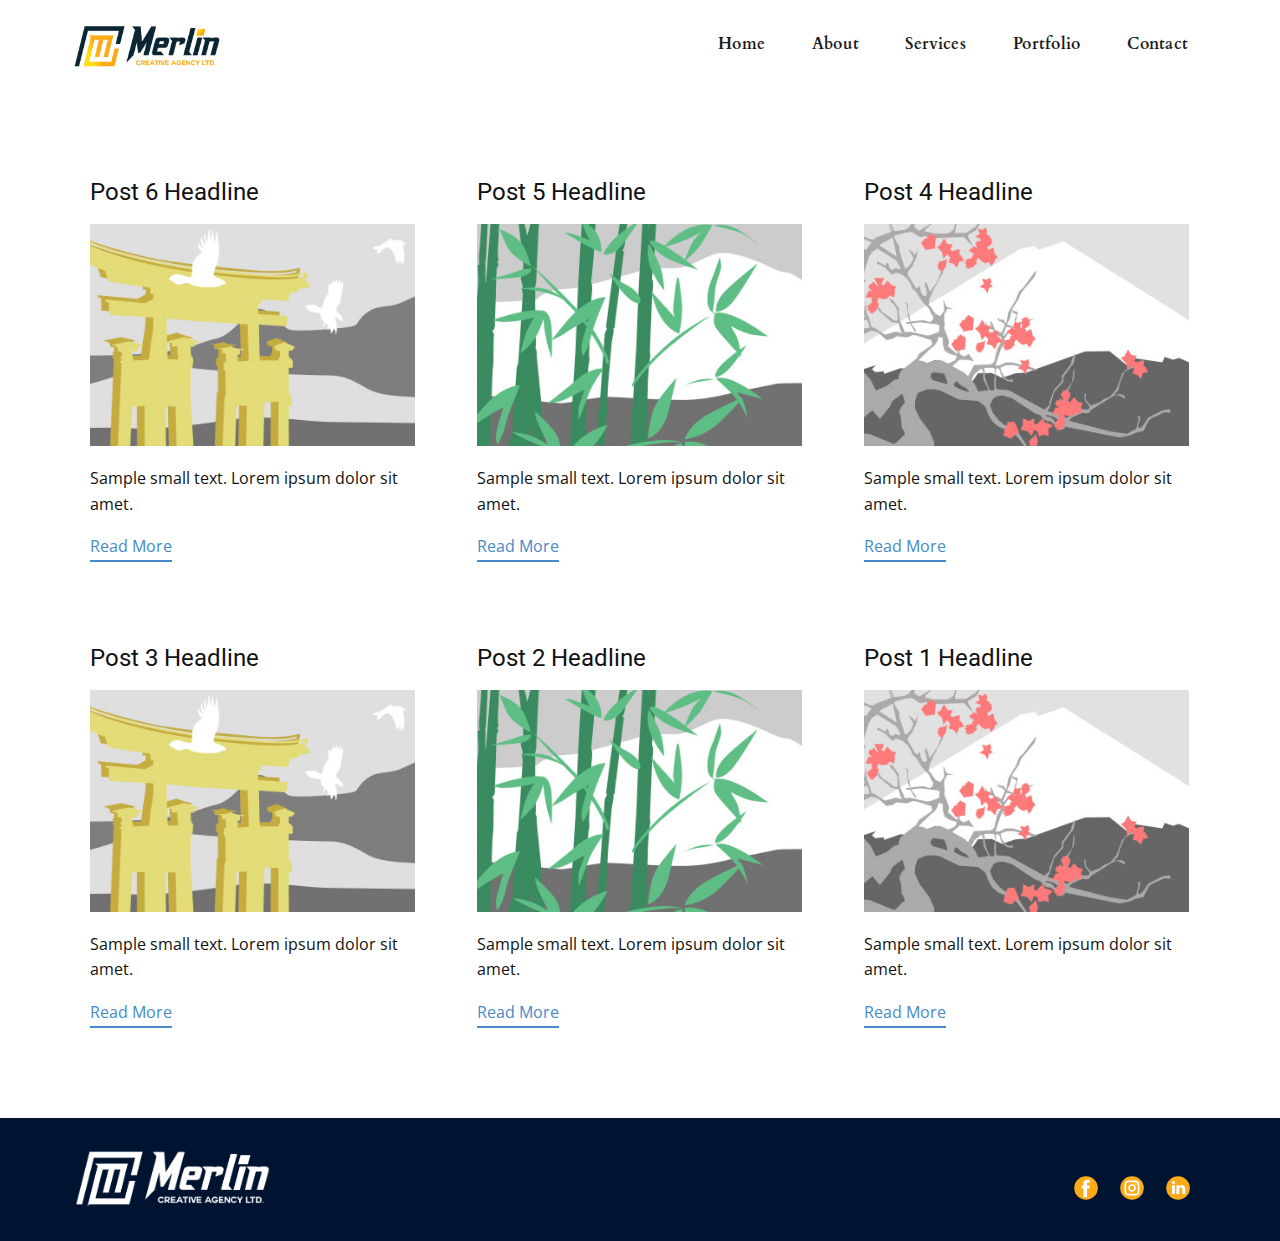
<file: blog/blog.html>
<!DOCTYPE html>
<html style="font-size: 16px;" lang="en"><head>
    <meta name="viewport" content="width=device-width, initial-scale=1.0">
    <meta charset="utf-8">
    <meta name="keywords" content="">
    <meta name="description" content="">
    <title>Blog Template</title>
    <link rel="stylesheet" href="../nicepage.css" media="screen">
<link rel="stylesheet" href="../Blog-Template.css" media="screen">
    <script class="u-script" type="text/javascript" src="../jquery.js" defer=""></script>
    <script class="u-script" type="text/javascript" src="../nicepage.js" defer=""></script>
    <meta name="generator" content="Nicepage 5.0.7, nicepage.com">
    <meta name="referrer" content="origin">
    <link rel="icon" href="../images/favicon.png">
    <link id="u-theme-google-font" rel="stylesheet" href="https://fonts.googleapis.com/css?family=Roboto:100,100i,300,300i,400,400i,500,500i,700,700i,900,900i|Open+Sans:300,300i,400,400i,500,500i,600,600i,700,700i,800,800i">
    <link id="u-page-google-font" rel="stylesheet" href="https://fonts.googleapis.com/css?family=Cardo:400,400i,700">
    
    
    
    <script type="application/ld+json">{
		"@context": "http://schema.org",
		"@type": "Organization",
		"name": "Merlin",
		"logo": "images/logo-20.png",
		"sameAs": [
				"https://www.facebook.com/merlin.creativeagency?mibextid=LQQJ4d",
				"https://instagram.com/merlincreative?igshid=YmMyMTA2M2Y=",
				"https://www.linkedin.com/company/merlin-creative-agency/"
		]
}</script>
    <meta name="theme-color" content="#478ac9">
  </head>
  <body class="u-body u-xl-mode" data-lang="en"><header class="u-clearfix u-header u-sticky u-sticky-a871 u-white u-header" id="sec-129a"><div class="u-clearfix u-sheet u-sheet-1">
        <a href="../Home.html" class="u-image u-logo u-image-1" data-image-width="1955" data-image-height="562" title="Home">
          <img src="../images/logo-20.png" class="u-logo-image u-logo-image-1">
        </a>
        <nav class="u-menu u-menu-one-level u-offcanvas u-menu-1">
          <div class="menu-collapse u-custom-font" style="font-size: 1rem; letter-spacing: 0px; font-weight: 700; font-family: Cardo;">
            <a class="u-button-style u-custom-active-border-color u-custom-border u-custom-border-color u-custom-borders u-custom-hover-border-color u-custom-left-right-menu-spacing u-custom-padding-bottom u-custom-text-active-color u-custom-text-color u-custom-text-hover-color u-custom-top-bottom-menu-spacing u-nav-link u-text-active-palette-1-base u-text-hover-palette-2-base" href="#">
              <svg class="u-svg-link" viewBox="0 0 24 24"><use xmlns:xlink="http://www.w3.org/1999/xlink" xlink:href="#menu-hamburger"></use></svg>
              <svg class="u-svg-content" version="1.1" id="menu-hamburger" viewBox="0 0 16 16" x="0px" y="0px" xmlns:xlink="http://www.w3.org/1999/xlink" xmlns="http://www.w3.org/2000/svg"><g><rect y="1" width="16" height="2"></rect><rect y="7" width="16" height="2"></rect><rect y="13" width="16" height="2"></rect>
</g></svg>
            </a>
          </div>
          <div class="u-custom-menu u-nav-container">
            <ul class="u-custom-font u-nav u-spacing-2 u-unstyled u-nav-1"><li class="u-nav-item"><a class="u-border-2 u-border-active-custom-color-1 u-border-hover-custom-color-2 u-button-style u-nav-link u-text-active-custom-color-2 u-text-grey-90 u-text-hover-custom-color-2" href="../Home.html" style="padding: 10px 20px;">Home</a>
</li><li class="u-nav-item"><a class="u-border-2 u-border-active-custom-color-1 u-border-hover-custom-color-2 u-button-style u-nav-link u-text-active-custom-color-2 u-text-grey-90 u-text-hover-custom-color-2" href="../Home.html#Intoductionsec-4f28" style="padding: 10px 20px;">About</a>
</li><li class="u-nav-item"><a class="u-border-2 u-border-active-custom-color-1 u-border-hover-custom-color-2 u-button-style u-nav-link u-text-active-custom-color-2 u-text-grey-90 u-text-hover-custom-color-2" href="../Home.html#sec-ea19" style="padding: 10px 20px;">Services</a>
</li><li class="u-nav-item"><a class="u-border-2 u-border-active-custom-color-1 u-border-hover-custom-color-2 u-button-style u-nav-link u-text-active-custom-color-2 u-text-grey-90 u-text-hover-custom-color-2" href="../Home.html#sec-d714" style="padding: 10px 20px;">Portfolio</a>
</li><li class="u-nav-item"><a class="u-border-2 u-border-active-custom-color-1 u-border-hover-custom-color-2 u-button-style u-nav-link u-text-active-custom-color-2 u-text-grey-90 u-text-hover-custom-color-2" href="../Home.html#sec-6043" style="padding: 10px 20px;">Contact</a>
</li></ul>
          </div>
          <div class="u-custom-menu u-nav-container-collapse">
            <div class="u-black u-container-style u-inner-container-layout u-opacity u-opacity-95 u-sidenav">
              <div class="u-inner-container-layout u-sidenav-overflow">
                <div class="u-menu-close"></div>
                <ul class="u-align-center u-nav u-popupmenu-items u-unstyled u-nav-2"><li class="u-nav-item"><a class="u-button-style u-nav-link" href="../Home.html">Home</a>
</li><li class="u-nav-item"><a class="u-button-style u-nav-link" href="../Home.html#Intoductionsec-4f28">About</a>
</li><li class="u-nav-item"><a class="u-button-style u-nav-link" href="../Home.html#sec-ea19">Services</a>
</li><li class="u-nav-item"><a class="u-button-style u-nav-link" href="../Home.html#sec-d714">Portfolio</a>
</li><li class="u-nav-item"><a class="u-button-style u-nav-link" href="../Home.html#sec-6043">Contact</a>
</li></ul>
              </div>
            </div>
            <div class="u-black u-menu-overlay u-opacity u-opacity-70"></div>
          </div>
        </nav>
      </div><style class="u-sticky-style" data-style-id="a871">.u-sticky-fixed.u-sticky-a871:before, .u-body.u-sticky-fixed .u-sticky-a871:before {
borders: top right bottom left !important
}</style></header>
    <section class="u-clearfix u-section-1" id="sec-ec95">
      <div class="u-clearfix u-sheet u-valign-middle u-sheet-1"><!--blog--><!--blog_options_json--><!--{"type":"Recent","source":"","tags":"","count":""}--><!--/blog_options_json-->
        <div class="u-blog u-expanded-width u-repeater u-repeater-1"><!--blog_post-->
          <div class="u-blog-post u-container-style u-repeater-item u-white u-repeater-item-1">
            <div class="u-container-layout u-similar-container u-valign-top u-container-layout-1"><!--blog_post_header-->
              <h4 class="u-blog-control u-text u-text-1">
                <a class="u-post-header-link" href="../blog/post-5.html">Post 6 Headline</a>
              </h4><!--/blog_post_header--><!--blog_post_image-->
              <a class="u-post-header-link" href="../blog/post-5.html"><img alt="" class="u-blog-control u-expanded-width u-image u-image-default u-image-1" src="../images/8ad73f3c.jpeg"></a><!--/blog_post_image--><!--blog_post_content-->
              <div class="u-blog-control u-post-content u-text u-text-2 fr-view">Sample small text. Lorem ipsum dolor sit amet.</div><!--/blog_post_content--><!--blog_post_readmore-->
              <a href="../blog/post-5.html" class="u-blog-control u-border-2 u-border-palette-1-base u-btn u-btn-rectangle u-button-style u-none u-btn-1"><!--blog_post_readmore_content--><!--options_json--><!--{"content":"","defaultValue":"Read More"}--><!--/options_json-->Read More<!--/blog_post_readmore_content--></a><!--/blog_post_readmore-->
            </div>
          </div><div class="u-blog-post u-container-style u-repeater-item u-video-cover u-white">
            <div class="u-container-layout u-similar-container u-valign-top u-container-layout-2"><!--blog_post_header-->
              <h4 class="u-blog-control u-text u-text-3">
                <a class="u-post-header-link" href="../blog/post-4.html">Post 5 Headline</a>
              </h4><!--/blog_post_header--><!--blog_post_image-->
              <a class="u-post-header-link" href="../blog/post-4.html"><img alt="" class="u-blog-control u-expanded-width u-image u-image-default u-image-2" src="../images/68f64b9d.jpeg"></a><!--/blog_post_image--><!--blog_post_content-->
              <div class="u-blog-control u-post-content u-text u-text-4 fr-view">Sample small text. Lorem ipsum dolor sit amet.</div><!--/blog_post_content--><!--blog_post_readmore-->
              <a href="../blog/post-4.html" class="u-blog-control u-border-2 u-border-palette-1-base u-btn u-btn-rectangle u-button-style u-none u-btn-2"><!--blog_post_readmore_content--><!--options_json--><!--{"content":"","defaultValue":"Read More"}--><!--/options_json-->Read More<!--/blog_post_readmore_content--></a><!--/blog_post_readmore-->
            </div>
          </div><div class="u-blog-post u-container-style u-repeater-item u-video-cover u-white">
            <div class="u-container-layout u-similar-container u-valign-top u-container-layout-3"><!--blog_post_header-->
              <h4 class="u-blog-control u-text u-text-5">
                <a class="u-post-header-link" href="../blog/post-3.html">Post 4 Headline</a>
              </h4><!--/blog_post_header--><!--blog_post_image-->
              <a class="u-post-header-link" href="../blog/post-3.html"><img alt="" class="u-blog-control u-expanded-width u-image u-image-default u-image-3" src="../images/0fd3416c.jpeg"></a><!--/blog_post_image--><!--blog_post_content-->
              <div class="u-blog-control u-post-content u-text u-text-6 fr-view">Sample small text. Lorem ipsum dolor sit amet.</div><!--/blog_post_content--><!--blog_post_readmore-->
              <a href="../blog/post-3.html" class="u-blog-control u-border-2 u-border-palette-1-base u-btn u-btn-rectangle u-button-style u-none u-btn-3"><!--blog_post_readmore_content--><!--options_json--><!--{"content":"","defaultValue":"Read More"}--><!--/options_json-->Read More<!--/blog_post_readmore_content--></a><!--/blog_post_readmore-->
            </div>
          </div><div class="u-blog-post u-container-style u-repeater-item u-white u-repeater-item-1">
            <div class="u-container-layout u-similar-container u-valign-top u-container-layout-1"><!--blog_post_header-->
              <h4 class="u-blog-control u-text u-text-1">
                <a class="u-post-header-link" href="../blog/post-2.html">Post 3 Headline</a>
              </h4><!--/blog_post_header--><!--blog_post_image-->
              <a class="u-post-header-link" href="../blog/post-2.html"><img alt="" class="u-blog-control u-expanded-width u-image u-image-default u-image-1" src="../images/8ad73f3c.jpeg"></a><!--/blog_post_image--><!--blog_post_content-->
              <div class="u-blog-control u-post-content u-text u-text-2 fr-view">Sample small text. Lorem ipsum dolor sit amet.</div><!--/blog_post_content--><!--blog_post_readmore-->
              <a href="../blog/post-2.html" class="u-blog-control u-border-2 u-border-palette-1-base u-btn u-btn-rectangle u-button-style u-none u-btn-1"><!--blog_post_readmore_content--><!--options_json--><!--{"content":"","defaultValue":"Read More"}--><!--/options_json-->Read More<!--/blog_post_readmore_content--></a><!--/blog_post_readmore-->
            </div>
          </div><div class="u-blog-post u-container-style u-repeater-item u-video-cover u-white">
            <div class="u-container-layout u-similar-container u-valign-top u-container-layout-2"><!--blog_post_header-->
              <h4 class="u-blog-control u-text u-text-3">
                <a class="u-post-header-link" href="../blog/post-1.html">Post 2 Headline</a>
              </h4><!--/blog_post_header--><!--blog_post_image-->
              <a class="u-post-header-link" href="../blog/post-1.html"><img alt="" class="u-blog-control u-expanded-width u-image u-image-default u-image-2" src="../images/68f64b9d.jpeg"></a><!--/blog_post_image--><!--blog_post_content-->
              <div class="u-blog-control u-post-content u-text u-text-4 fr-view">Sample small text. Lorem ipsum dolor sit amet.</div><!--/blog_post_content--><!--blog_post_readmore-->
              <a href="../blog/post-1.html" class="u-blog-control u-border-2 u-border-palette-1-base u-btn u-btn-rectangle u-button-style u-none u-btn-2"><!--blog_post_readmore_content--><!--options_json--><!--{"content":"","defaultValue":"Read More"}--><!--/options_json-->Read More<!--/blog_post_readmore_content--></a><!--/blog_post_readmore-->
            </div>
          </div><div class="u-blog-post u-container-style u-repeater-item u-video-cover u-white">
            <div class="u-container-layout u-similar-container u-valign-top u-container-layout-3"><!--blog_post_header-->
              <h4 class="u-blog-control u-text u-text-5">
                <a class="u-post-header-link" href="../blog/post.html">Post 1 Headline</a>
              </h4><!--/blog_post_header--><!--blog_post_image-->
              <a class="u-post-header-link" href="../blog/post.html"><img alt="" class="u-blog-control u-expanded-width u-image u-image-default u-image-3" src="../images/0fd3416c.jpeg"></a><!--/blog_post_image--><!--blog_post_content-->
              <div class="u-blog-control u-post-content u-text u-text-6 fr-view">Sample small text. Lorem ipsum dolor sit amet.</div><!--/blog_post_content--><!--blog_post_readmore-->
              <a href="../blog/post.html" class="u-blog-control u-border-2 u-border-palette-1-base u-btn u-btn-rectangle u-button-style u-none u-btn-3"><!--blog_post_readmore_content--><!--options_json--><!--{"content":"","defaultValue":"Read More"}--><!--/options_json-->Read More<!--/blog_post_readmore_content--></a><!--/blog_post_readmore-->
            </div>
          </div><!--/blog_post--><!--blog_post-->
          <!--/blog_post--><!--blog_post-->
          <!--/blog_post-->
        </div><!--/blog-->
      </div>
    </section>
    
    
    
    <footer class="u-align-center u-clearfix u-custom-color-1 u-footer u-footer" id="sec-c7b5"><div class="u-clearfix u-sheet u-sheet-1">
        <a href="../Home.html" class="u-image u-logo u-image-1" data-image-width="1955" data-image-height="562" title="Home">
          <img src="../images/logo-24.png" class="u-logo-image u-logo-image-1">
        </a>
        <div class="u-social-icons u-spacing-0 u-social-icons-1">
          <a class="u-social-url" title="facebook" target="_blank" href="https://www.facebook.com/merlin.creativeagency?mibextid=LQQJ4d"><span class="u-icon u-social-facebook u-social-icon u-text-custom-color-2 u-icon-1"><svg class="u-svg-link" preserveAspectRatio="xMidYMin slice" viewBox="0 0 112 112" style=""><use xmlns:xlink="http://www.w3.org/1999/xlink" xlink:href="#svg-9967"></use></svg><svg class="u-svg-content" viewBox="0 0 112 112" x="0" y="0" id="svg-9967"><circle fill="currentColor" cx="56.1" cy="56.1" r="55"></circle><path fill="#FFFFFF" d="M73.5,31.6h-9.1c-1.4,0-3.6,0.8-3.6,3.9v8.5h12.6L72,58.3H60.8v40.8H43.9V58.3h-8V43.9h8v-9.2
c0-6.7,3.1-17,17-17h12.5v13.9H73.5z"></path></svg></span>
          </a>
          <a class="u-social-url" title="instagram" target="_blank" href="https://instagram.com/merlincreative?igshid=YmMyMTA2M2Y="><span class="u-icon u-social-icon u-social-instagram u-text-custom-color-2 u-icon-2"><svg class="u-svg-link" preserveAspectRatio="xMidYMin slice" viewBox="0 0 112 112" style=""><use xmlns:xlink="http://www.w3.org/1999/xlink" xlink:href="#svg-dcb3"></use></svg><svg class="u-svg-content" viewBox="0 0 112 112" x="0" y="0" id="svg-dcb3"><circle fill="currentColor" cx="56.1" cy="56.1" r="55"></circle><path fill="#FFFFFF" d="M55.9,38.2c-9.9,0-17.9,8-17.9,17.9C38,66,46,74,55.9,74c9.9,0,17.9-8,17.9-17.9C73.8,46.2,65.8,38.2,55.9,38.2
z M55.9,66.4c-5.7,0-10.3-4.6-10.3-10.3c-0.1-5.7,4.6-10.3,10.3-10.3c5.7,0,10.3,4.6,10.3,10.3C66.2,61.8,61.6,66.4,55.9,66.4z"></path><path fill="#FFFFFF" d="M74.3,33.5c-2.3,0-4.2,1.9-4.2,4.2s1.9,4.2,4.2,4.2s4.2-1.9,4.2-4.2S76.6,33.5,74.3,33.5z"></path><path fill="#FFFFFF" d="M73.1,21.3H38.6c-9.7,0-17.5,7.9-17.5,17.5v34.5c0,9.7,7.9,17.6,17.5,17.6h34.5c9.7,0,17.5-7.9,17.5-17.5V38.8
C90.6,29.1,82.7,21.3,73.1,21.3z M83,73.3c0,5.5-4.5,9.9-9.9,9.9H38.6c-5.5,0-9.9-4.5-9.9-9.9V38.8c0-5.5,4.5-9.9,9.9-9.9h34.5
c5.5,0,9.9,4.5,9.9,9.9V73.3z"></path></svg></span>
          </a>
          <a class="u-social-url" target="_blank" data-type="LinkedIn" title="LinkedIn" href="https://www.linkedin.com/company/merlin-creative-agency/"><span class="u-icon u-social-icon u-social-linkedin u-text-custom-color-2 u-icon-3"><svg class="u-svg-link" preserveAspectRatio="xMidYMin slice" viewBox="0 0 112 112" style=""><use xmlns:xlink="http://www.w3.org/1999/xlink" xlink:href="#svg-88c4"></use></svg><svg class="u-svg-content" viewBox="0 0 112 112" x="0" y="0" id="svg-88c4"><circle fill="currentColor" cx="56.1" cy="56.1" r="55"></circle><path fill="#FFFFFF" d="M41.3,83.7H27.9V43.4h13.4V83.7z M34.6,37.9L34.6,37.9c-4.6,0-7.5-3.1-7.5-7c0-4,3-7,7.6-7s7.4,3,7.5,7
            C42.2,34.8,39.2,37.9,34.6,37.9z M89.6,83.7H76.2V62.2c0-5.4-1.9-9.1-6.8-9.1c-3.7,0-5.9,2.5-6.9,4.9c-0.4,0.9-0.4,2.1-0.4,3.3v22.5
            H48.7c0,0,0.2-36.5,0-40.3h13.4v5.7c1.8-2.7,5-6.7,12.1-6.7c8.8,0,15.4,5.8,15.4,18.1V83.7z"></path></svg></span>
          </a>
        </div>
      </div></footer>
  
</body></html>
</file>
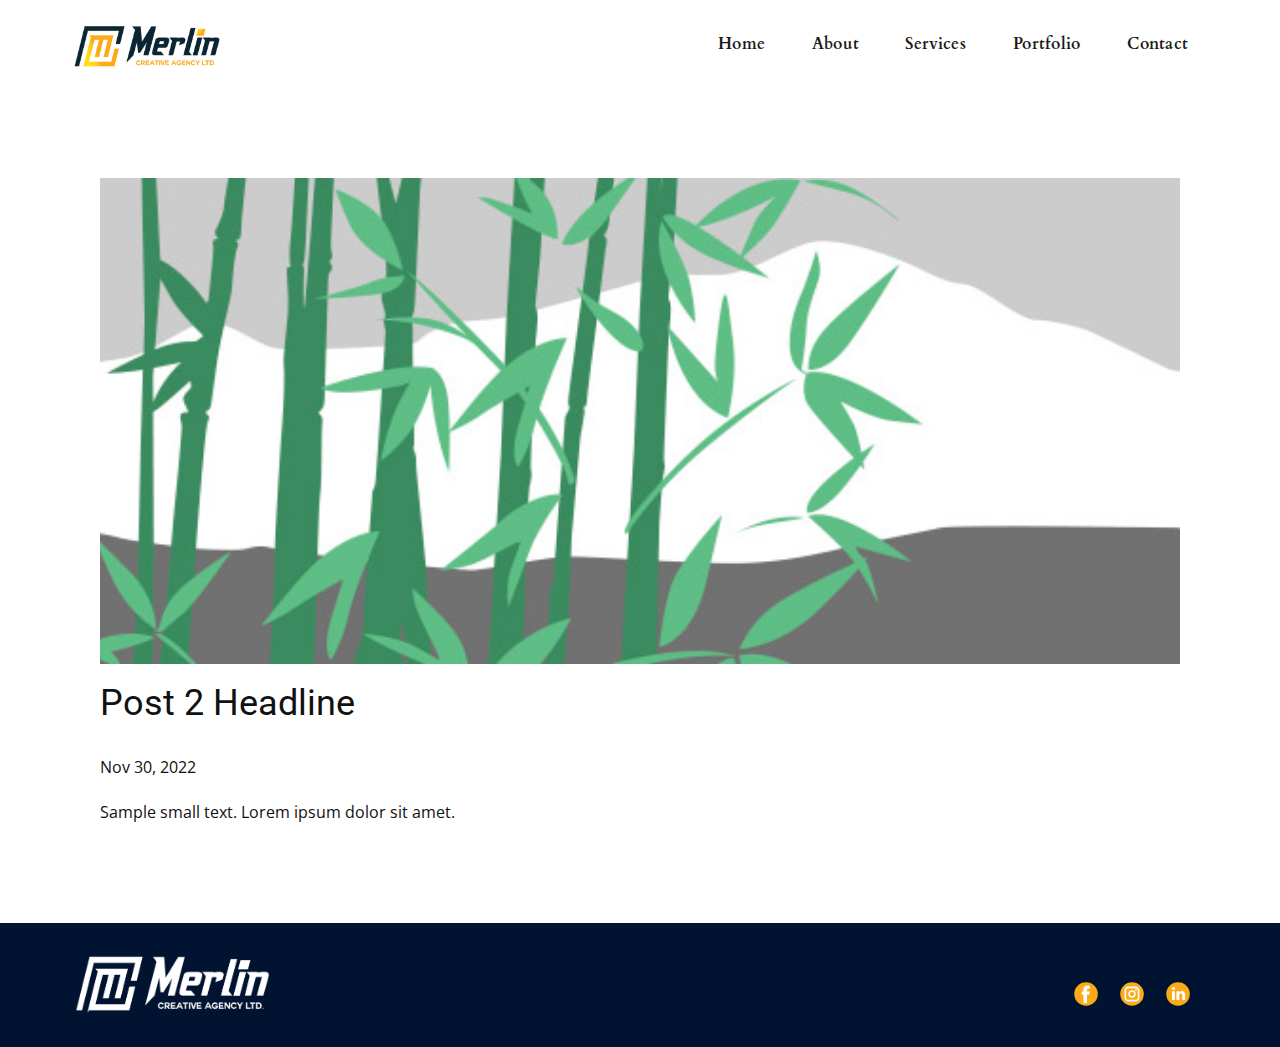
<file: blog/post-1.html>
<!DOCTYPE html>
<html style="font-size: 16px;" lang="en"><head>
    <meta name="viewport" content="width=device-width, initial-scale=1.0">
    <meta charset="utf-8">
    <meta name="keywords" content="Post 1 Headline">
    <meta name="description" content="">
    <title>Post 2 Headline</title>
    <link rel="stylesheet" href="../nicepage.css" media="screen">
<link rel="stylesheet" href="../Post-Template.css" media="screen">
    <script class="u-script" type="text/javascript" src="../jquery.js" defer=""></script>
    <script class="u-script" type="text/javascript" src="../nicepage.js" defer=""></script>
    <meta name="generator" content="Nicepage 5.0.7, nicepage.com">
    <meta name="referrer" content="origin">
    <link rel="icon" href="../images/favicon.png">
    <link id="u-theme-google-font" rel="stylesheet" href="https://fonts.googleapis.com/css?family=Roboto:100,100i,300,300i,400,400i,500,500i,700,700i,900,900i|Open+Sans:300,300i,400,400i,500,500i,600,600i,700,700i,800,800i">
    <link id="u-page-google-font" rel="stylesheet" href="https://fonts.googleapis.com/css?family=Cardo:400,400i,700">
    
    
    
    <script type="application/ld+json">{
		"@context": "http://schema.org",
		"@type": "Organization",
		"name": "Merlin",
		"logo": "images/logo-20.png",
		"sameAs": [
				"https://www.facebook.com/merlin.creativeagency?mibextid=LQQJ4d",
				"https://instagram.com/merlincreative?igshid=YmMyMTA2M2Y=",
				"https://www.linkedin.com/company/merlin-creative-agency/"
		]
}</script>
    <meta name="theme-color" content="#478ac9">
  </head>
  <body class="u-body u-xl-mode" data-lang="en"><header class="u-clearfix u-header u-sticky u-sticky-a871 u-white u-header" id="sec-129a"><div class="u-clearfix u-sheet u-sheet-1">
        <a href="../Home.html" class="u-image u-logo u-image-1" data-image-width="1955" data-image-height="562" title="Home">
          <img src="../images/logo-20.png" class="u-logo-image u-logo-image-1">
        </a>
        <nav class="u-menu u-menu-one-level u-offcanvas u-menu-1">
          <div class="menu-collapse u-custom-font" style="font-size: 1rem; letter-spacing: 0px; font-weight: 700; font-family: Cardo;">
            <a class="u-button-style u-custom-active-border-color u-custom-border u-custom-border-color u-custom-borders u-custom-hover-border-color u-custom-left-right-menu-spacing u-custom-padding-bottom u-custom-text-active-color u-custom-text-color u-custom-text-hover-color u-custom-top-bottom-menu-spacing u-nav-link u-text-active-palette-1-base u-text-hover-palette-2-base" href="#">
              <svg class="u-svg-link" viewBox="0 0 24 24"><use xmlns:xlink="http://www.w3.org/1999/xlink" xlink:href="#menu-hamburger"></use></svg>
              <svg class="u-svg-content" version="1.1" id="menu-hamburger" viewBox="0 0 16 16" x="0px" y="0px" xmlns:xlink="http://www.w3.org/1999/xlink" xmlns="http://www.w3.org/2000/svg"><g><rect y="1" width="16" height="2"></rect><rect y="7" width="16" height="2"></rect><rect y="13" width="16" height="2"></rect>
</g></svg>
            </a>
          </div>
          <div class="u-custom-menu u-nav-container">
            <ul class="u-custom-font u-nav u-spacing-2 u-unstyled u-nav-1"><li class="u-nav-item"><a class="u-border-2 u-border-active-custom-color-1 u-border-hover-custom-color-2 u-button-style u-nav-link u-text-active-custom-color-2 u-text-grey-90 u-text-hover-custom-color-2" href="../Home.html" style="padding: 10px 20px;">Home</a>
</li><li class="u-nav-item"><a class="u-border-2 u-border-active-custom-color-1 u-border-hover-custom-color-2 u-button-style u-nav-link u-text-active-custom-color-2 u-text-grey-90 u-text-hover-custom-color-2" href="../Home.html#Intoductionsec-4f28" style="padding: 10px 20px;">About</a>
</li><li class="u-nav-item"><a class="u-border-2 u-border-active-custom-color-1 u-border-hover-custom-color-2 u-button-style u-nav-link u-text-active-custom-color-2 u-text-grey-90 u-text-hover-custom-color-2" href="../Home.html#sec-ea19" style="padding: 10px 20px;">Services</a>
</li><li class="u-nav-item"><a class="u-border-2 u-border-active-custom-color-1 u-border-hover-custom-color-2 u-button-style u-nav-link u-text-active-custom-color-2 u-text-grey-90 u-text-hover-custom-color-2" href="../Home.html#sec-d714" style="padding: 10px 20px;">Portfolio</a>
</li><li class="u-nav-item"><a class="u-border-2 u-border-active-custom-color-1 u-border-hover-custom-color-2 u-button-style u-nav-link u-text-active-custom-color-2 u-text-grey-90 u-text-hover-custom-color-2" href="../Home.html#sec-6043" style="padding: 10px 20px;">Contact</a>
</li></ul>
          </div>
          <div class="u-custom-menu u-nav-container-collapse">
            <div class="u-black u-container-style u-inner-container-layout u-opacity u-opacity-95 u-sidenav">
              <div class="u-inner-container-layout u-sidenav-overflow">
                <div class="u-menu-close"></div>
                <ul class="u-align-center u-nav u-popupmenu-items u-unstyled u-nav-2"><li class="u-nav-item"><a class="u-button-style u-nav-link" href="../Home.html">Home</a>
</li><li class="u-nav-item"><a class="u-button-style u-nav-link" href="../Home.html#Intoductionsec-4f28">About</a>
</li><li class="u-nav-item"><a class="u-button-style u-nav-link" href="../Home.html#sec-ea19">Services</a>
</li><li class="u-nav-item"><a class="u-button-style u-nav-link" href="../Home.html#sec-d714">Portfolio</a>
</li><li class="u-nav-item"><a class="u-button-style u-nav-link" href="../Home.html#sec-6043">Contact</a>
</li></ul>
              </div>
            </div>
            <div class="u-black u-menu-overlay u-opacity u-opacity-70"></div>
          </div>
        </nav>
      </div><style class="u-sticky-style" data-style-id="a871">.u-sticky-fixed.u-sticky-a871:before, .u-body.u-sticky-fixed .u-sticky-a871:before {
borders: top right bottom left !important
}</style></header>
    <section class="u-align-center u-clearfix u-section-1" id="sec-7e94">
      <div class="u-clearfix u-sheet u-valign-middle-md u-valign-middle-sm u-valign-middle-xs u-sheet-1"><!--post_details--><!--post_details_options_json--><!--{"source":""}--><!--/post_details_options_json--><!--blog_post-->
        <div class="u-container-style u-expanded-width u-post-details u-post-details-1">
          <div class="u-container-layout u-valign-middle u-container-layout-1"><!--blog_post_image-->
            <img alt="" class="u-blog-control u-expanded-width u-image u-image-default u-image-1" src="../images/68f64b9d.jpeg"><!--/blog_post_image--><!--blog_post_header-->
            <h2 class="u-blog-control u-text u-text-1">Post 2 Headline</h2><!--/blog_post_header--><!--blog_post_metadata-->
            <div class="u-blog-control u-metadata u-metadata-1"><!--blog_post_metadata_date-->
              <span class="u-meta-date u-meta-icon">Nov 30, 2022</span><!--/blog_post_metadata_date--><!--blog_post_metadata_category-->
              <!--/blog_post_metadata_category--><!--blog_post_metadata_comments-->
              <!--/blog_post_metadata_comments-->
            </div><!--/blog_post_metadata--><!--blog_post_content-->
            <div class="u-align-justify u-blog-control u-post-content u-text u-text-2 fr-view">
  Sample small text. Lorem ipsum dolor sit amet.
  </div><!--/blog_post_content-->
          </div>
        </div><!--/blog_post--><!--/post_details-->
      </div>
    </section>
    
    
    
    <footer class="u-align-center u-clearfix u-custom-color-1 u-footer u-footer" id="sec-c7b5"><div class="u-clearfix u-sheet u-sheet-1">
        <a href="../Home.html" class="u-image u-logo u-image-1" data-image-width="1955" data-image-height="562" title="Home">
          <img src="../images/logo-24.png" class="u-logo-image u-logo-image-1">
        </a>
        <div class="u-social-icons u-spacing-0 u-social-icons-1">
          <a class="u-social-url" title="facebook" target="_blank" href="https://www.facebook.com/merlin.creativeagency?mibextid=LQQJ4d"><span class="u-icon u-social-facebook u-social-icon u-text-custom-color-2 u-icon-1"><svg class="u-svg-link" preserveAspectRatio="xMidYMin slice" viewBox="0 0 112 112" style=""><use xmlns:xlink="http://www.w3.org/1999/xlink" xlink:href="#svg-9967"></use></svg><svg class="u-svg-content" viewBox="0 0 112 112" x="0" y="0" id="svg-9967"><circle fill="currentColor" cx="56.1" cy="56.1" r="55"></circle><path fill="#FFFFFF" d="M73.5,31.6h-9.1c-1.4,0-3.6,0.8-3.6,3.9v8.5h12.6L72,58.3H60.8v40.8H43.9V58.3h-8V43.9h8v-9.2
c0-6.7,3.1-17,17-17h12.5v13.9H73.5z"></path></svg></span>
          </a>
          <a class="u-social-url" title="instagram" target="_blank" href="https://instagram.com/merlincreative?igshid=YmMyMTA2M2Y="><span class="u-icon u-social-icon u-social-instagram u-text-custom-color-2 u-icon-2"><svg class="u-svg-link" preserveAspectRatio="xMidYMin slice" viewBox="0 0 112 112" style=""><use xmlns:xlink="http://www.w3.org/1999/xlink" xlink:href="#svg-dcb3"></use></svg><svg class="u-svg-content" viewBox="0 0 112 112" x="0" y="0" id="svg-dcb3"><circle fill="currentColor" cx="56.1" cy="56.1" r="55"></circle><path fill="#FFFFFF" d="M55.9,38.2c-9.9,0-17.9,8-17.9,17.9C38,66,46,74,55.9,74c9.9,0,17.9-8,17.9-17.9C73.8,46.2,65.8,38.2,55.9,38.2
z M55.9,66.4c-5.7,0-10.3-4.6-10.3-10.3c-0.1-5.7,4.6-10.3,10.3-10.3c5.7,0,10.3,4.6,10.3,10.3C66.2,61.8,61.6,66.4,55.9,66.4z"></path><path fill="#FFFFFF" d="M74.3,33.5c-2.3,0-4.2,1.9-4.2,4.2s1.9,4.2,4.2,4.2s4.2-1.9,4.2-4.2S76.6,33.5,74.3,33.5z"></path><path fill="#FFFFFF" d="M73.1,21.3H38.6c-9.7,0-17.5,7.9-17.5,17.5v34.5c0,9.7,7.9,17.6,17.5,17.6h34.5c9.7,0,17.5-7.9,17.5-17.5V38.8
C90.6,29.1,82.7,21.3,73.1,21.3z M83,73.3c0,5.5-4.5,9.9-9.9,9.9H38.6c-5.5,0-9.9-4.5-9.9-9.9V38.8c0-5.5,4.5-9.9,9.9-9.9h34.5
c5.5,0,9.9,4.5,9.9,9.9V73.3z"></path></svg></span>
          </a>
          <a class="u-social-url" target="_blank" data-type="LinkedIn" title="LinkedIn" href="https://www.linkedin.com/company/merlin-creative-agency/"><span class="u-icon u-social-icon u-social-linkedin u-text-custom-color-2 u-icon-3"><svg class="u-svg-link" preserveAspectRatio="xMidYMin slice" viewBox="0 0 112 112" style=""><use xmlns:xlink="http://www.w3.org/1999/xlink" xlink:href="#svg-88c4"></use></svg><svg class="u-svg-content" viewBox="0 0 112 112" x="0" y="0" id="svg-88c4"><circle fill="currentColor" cx="56.1" cy="56.1" r="55"></circle><path fill="#FFFFFF" d="M41.3,83.7H27.9V43.4h13.4V83.7z M34.6,37.9L34.6,37.9c-4.6,0-7.5-3.1-7.5-7c0-4,3-7,7.6-7s7.4,3,7.5,7
            C42.2,34.8,39.2,37.9,34.6,37.9z M89.6,83.7H76.2V62.2c0-5.4-1.9-9.1-6.8-9.1c-3.7,0-5.9,2.5-6.9,4.9c-0.4,0.9-0.4,2.1-0.4,3.3v22.5
            H48.7c0,0,0.2-36.5,0-40.3h13.4v5.7c1.8-2.7,5-6.7,12.1-6.7c8.8,0,15.4,5.8,15.4,18.1V83.7z"></path></svg></span>
          </a>
        </div>
      </div></footer>
  
</body></html>
</file>
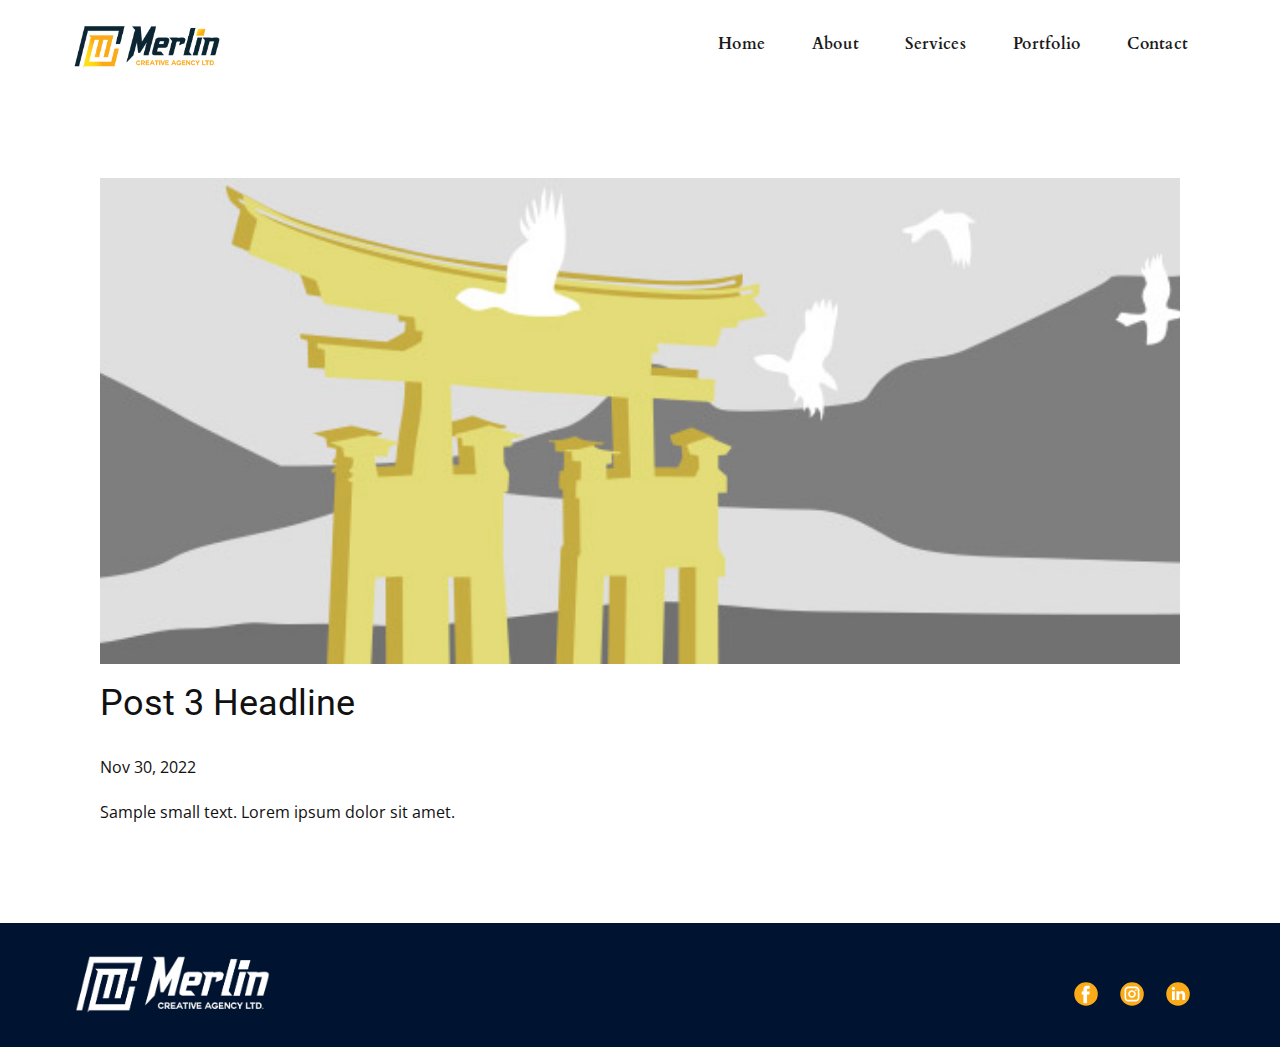
<file: blog/post-2.html>
<!DOCTYPE html>
<html style="font-size: 16px;" lang="en"><head>
    <meta name="viewport" content="width=device-width, initial-scale=1.0">
    <meta charset="utf-8">
    <meta name="keywords" content="Post 1 Headline">
    <meta name="description" content="">
    <title>Post 3 Headline</title>
    <link rel="stylesheet" href="../nicepage.css" media="screen">
<link rel="stylesheet" href="../Post-Template.css" media="screen">
    <script class="u-script" type="text/javascript" src="../jquery.js" defer=""></script>
    <script class="u-script" type="text/javascript" src="../nicepage.js" defer=""></script>
    <meta name="generator" content="Nicepage 5.0.7, nicepage.com">
    <meta name="referrer" content="origin">
    <link rel="icon" href="../images/favicon.png">
    <link id="u-theme-google-font" rel="stylesheet" href="https://fonts.googleapis.com/css?family=Roboto:100,100i,300,300i,400,400i,500,500i,700,700i,900,900i|Open+Sans:300,300i,400,400i,500,500i,600,600i,700,700i,800,800i">
    <link id="u-page-google-font" rel="stylesheet" href="https://fonts.googleapis.com/css?family=Cardo:400,400i,700">
    
    
    
    <script type="application/ld+json">{
		"@context": "http://schema.org",
		"@type": "Organization",
		"name": "Merlin",
		"logo": "images/logo-20.png",
		"sameAs": [
				"https://www.facebook.com/merlin.creativeagency?mibextid=LQQJ4d",
				"https://instagram.com/merlincreative?igshid=YmMyMTA2M2Y=",
				"https://www.linkedin.com/company/merlin-creative-agency/"
		]
}</script>
    <meta name="theme-color" content="#478ac9">
  </head>
  <body class="u-body u-xl-mode" data-lang="en"><header class="u-clearfix u-header u-sticky u-sticky-a871 u-white u-header" id="sec-129a"><div class="u-clearfix u-sheet u-sheet-1">
        <a href="../Home.html" class="u-image u-logo u-image-1" data-image-width="1955" data-image-height="562" title="Home">
          <img src="../images/logo-20.png" class="u-logo-image u-logo-image-1">
        </a>
        <nav class="u-menu u-menu-one-level u-offcanvas u-menu-1">
          <div class="menu-collapse u-custom-font" style="font-size: 1rem; letter-spacing: 0px; font-weight: 700; font-family: Cardo;">
            <a class="u-button-style u-custom-active-border-color u-custom-border u-custom-border-color u-custom-borders u-custom-hover-border-color u-custom-left-right-menu-spacing u-custom-padding-bottom u-custom-text-active-color u-custom-text-color u-custom-text-hover-color u-custom-top-bottom-menu-spacing u-nav-link u-text-active-palette-1-base u-text-hover-palette-2-base" href="#">
              <svg class="u-svg-link" viewBox="0 0 24 24"><use xmlns:xlink="http://www.w3.org/1999/xlink" xlink:href="#menu-hamburger"></use></svg>
              <svg class="u-svg-content" version="1.1" id="menu-hamburger" viewBox="0 0 16 16" x="0px" y="0px" xmlns:xlink="http://www.w3.org/1999/xlink" xmlns="http://www.w3.org/2000/svg"><g><rect y="1" width="16" height="2"></rect><rect y="7" width="16" height="2"></rect><rect y="13" width="16" height="2"></rect>
</g></svg>
            </a>
          </div>
          <div class="u-custom-menu u-nav-container">
            <ul class="u-custom-font u-nav u-spacing-2 u-unstyled u-nav-1"><li class="u-nav-item"><a class="u-border-2 u-border-active-custom-color-1 u-border-hover-custom-color-2 u-button-style u-nav-link u-text-active-custom-color-2 u-text-grey-90 u-text-hover-custom-color-2" href="../Home.html" style="padding: 10px 20px;">Home</a>
</li><li class="u-nav-item"><a class="u-border-2 u-border-active-custom-color-1 u-border-hover-custom-color-2 u-button-style u-nav-link u-text-active-custom-color-2 u-text-grey-90 u-text-hover-custom-color-2" href="../Home.html#Intoductionsec-4f28" style="padding: 10px 20px;">About</a>
</li><li class="u-nav-item"><a class="u-border-2 u-border-active-custom-color-1 u-border-hover-custom-color-2 u-button-style u-nav-link u-text-active-custom-color-2 u-text-grey-90 u-text-hover-custom-color-2" href="../Home.html#sec-ea19" style="padding: 10px 20px;">Services</a>
</li><li class="u-nav-item"><a class="u-border-2 u-border-active-custom-color-1 u-border-hover-custom-color-2 u-button-style u-nav-link u-text-active-custom-color-2 u-text-grey-90 u-text-hover-custom-color-2" href="../Home.html#sec-d714" style="padding: 10px 20px;">Portfolio</a>
</li><li class="u-nav-item"><a class="u-border-2 u-border-active-custom-color-1 u-border-hover-custom-color-2 u-button-style u-nav-link u-text-active-custom-color-2 u-text-grey-90 u-text-hover-custom-color-2" href="../Home.html#sec-6043" style="padding: 10px 20px;">Contact</a>
</li></ul>
          </div>
          <div class="u-custom-menu u-nav-container-collapse">
            <div class="u-black u-container-style u-inner-container-layout u-opacity u-opacity-95 u-sidenav">
              <div class="u-inner-container-layout u-sidenav-overflow">
                <div class="u-menu-close"></div>
                <ul class="u-align-center u-nav u-popupmenu-items u-unstyled u-nav-2"><li class="u-nav-item"><a class="u-button-style u-nav-link" href="../Home.html">Home</a>
</li><li class="u-nav-item"><a class="u-button-style u-nav-link" href="../Home.html#Intoductionsec-4f28">About</a>
</li><li class="u-nav-item"><a class="u-button-style u-nav-link" href="../Home.html#sec-ea19">Services</a>
</li><li class="u-nav-item"><a class="u-button-style u-nav-link" href="../Home.html#sec-d714">Portfolio</a>
</li><li class="u-nav-item"><a class="u-button-style u-nav-link" href="../Home.html#sec-6043">Contact</a>
</li></ul>
              </div>
            </div>
            <div class="u-black u-menu-overlay u-opacity u-opacity-70"></div>
          </div>
        </nav>
      </div><style class="u-sticky-style" data-style-id="a871">.u-sticky-fixed.u-sticky-a871:before, .u-body.u-sticky-fixed .u-sticky-a871:before {
borders: top right bottom left !important
}</style></header>
    <section class="u-align-center u-clearfix u-section-1" id="sec-7e94">
      <div class="u-clearfix u-sheet u-valign-middle-md u-valign-middle-sm u-valign-middle-xs u-sheet-1"><!--post_details--><!--post_details_options_json--><!--{"source":""}--><!--/post_details_options_json--><!--blog_post-->
        <div class="u-container-style u-expanded-width u-post-details u-post-details-1">
          <div class="u-container-layout u-valign-middle u-container-layout-1"><!--blog_post_image-->
            <img alt="" class="u-blog-control u-expanded-width u-image u-image-default u-image-1" src="../images/8ad73f3c.jpeg"><!--/blog_post_image--><!--blog_post_header-->
            <h2 class="u-blog-control u-text u-text-1">Post 3 Headline</h2><!--/blog_post_header--><!--blog_post_metadata-->
            <div class="u-blog-control u-metadata u-metadata-1"><!--blog_post_metadata_date-->
              <span class="u-meta-date u-meta-icon">Nov 30, 2022</span><!--/blog_post_metadata_date--><!--blog_post_metadata_category-->
              <!--/blog_post_metadata_category--><!--blog_post_metadata_comments-->
              <!--/blog_post_metadata_comments-->
            </div><!--/blog_post_metadata--><!--blog_post_content-->
            <div class="u-align-justify u-blog-control u-post-content u-text u-text-2 fr-view">
  Sample small text. Lorem ipsum dolor sit amet.
  </div><!--/blog_post_content-->
          </div>
        </div><!--/blog_post--><!--/post_details-->
      </div>
    </section>
    
    
    
    <footer class="u-align-center u-clearfix u-custom-color-1 u-footer u-footer" id="sec-c7b5"><div class="u-clearfix u-sheet u-sheet-1">
        <a href="../Home.html" class="u-image u-logo u-image-1" data-image-width="1955" data-image-height="562" title="Home">
          <img src="../images/logo-24.png" class="u-logo-image u-logo-image-1">
        </a>
        <div class="u-social-icons u-spacing-0 u-social-icons-1">
          <a class="u-social-url" title="facebook" target="_blank" href="https://www.facebook.com/merlin.creativeagency?mibextid=LQQJ4d"><span class="u-icon u-social-facebook u-social-icon u-text-custom-color-2 u-icon-1"><svg class="u-svg-link" preserveAspectRatio="xMidYMin slice" viewBox="0 0 112 112" style=""><use xmlns:xlink="http://www.w3.org/1999/xlink" xlink:href="#svg-9967"></use></svg><svg class="u-svg-content" viewBox="0 0 112 112" x="0" y="0" id="svg-9967"><circle fill="currentColor" cx="56.1" cy="56.1" r="55"></circle><path fill="#FFFFFF" d="M73.5,31.6h-9.1c-1.4,0-3.6,0.8-3.6,3.9v8.5h12.6L72,58.3H60.8v40.8H43.9V58.3h-8V43.9h8v-9.2
c0-6.7,3.1-17,17-17h12.5v13.9H73.5z"></path></svg></span>
          </a>
          <a class="u-social-url" title="instagram" target="_blank" href="https://instagram.com/merlincreative?igshid=YmMyMTA2M2Y="><span class="u-icon u-social-icon u-social-instagram u-text-custom-color-2 u-icon-2"><svg class="u-svg-link" preserveAspectRatio="xMidYMin slice" viewBox="0 0 112 112" style=""><use xmlns:xlink="http://www.w3.org/1999/xlink" xlink:href="#svg-dcb3"></use></svg><svg class="u-svg-content" viewBox="0 0 112 112" x="0" y="0" id="svg-dcb3"><circle fill="currentColor" cx="56.1" cy="56.1" r="55"></circle><path fill="#FFFFFF" d="M55.9,38.2c-9.9,0-17.9,8-17.9,17.9C38,66,46,74,55.9,74c9.9,0,17.9-8,17.9-17.9C73.8,46.2,65.8,38.2,55.9,38.2
z M55.9,66.4c-5.7,0-10.3-4.6-10.3-10.3c-0.1-5.7,4.6-10.3,10.3-10.3c5.7,0,10.3,4.6,10.3,10.3C66.2,61.8,61.6,66.4,55.9,66.4z"></path><path fill="#FFFFFF" d="M74.3,33.5c-2.3,0-4.2,1.9-4.2,4.2s1.9,4.2,4.2,4.2s4.2-1.9,4.2-4.2S76.6,33.5,74.3,33.5z"></path><path fill="#FFFFFF" d="M73.1,21.3H38.6c-9.7,0-17.5,7.9-17.5,17.5v34.5c0,9.7,7.9,17.6,17.5,17.6h34.5c9.7,0,17.5-7.9,17.5-17.5V38.8
C90.6,29.1,82.7,21.3,73.1,21.3z M83,73.3c0,5.5-4.5,9.9-9.9,9.9H38.6c-5.5,0-9.9-4.5-9.9-9.9V38.8c0-5.5,4.5-9.9,9.9-9.9h34.5
c5.5,0,9.9,4.5,9.9,9.9V73.3z"></path></svg></span>
          </a>
          <a class="u-social-url" target="_blank" data-type="LinkedIn" title="LinkedIn" href="https://www.linkedin.com/company/merlin-creative-agency/"><span class="u-icon u-social-icon u-social-linkedin u-text-custom-color-2 u-icon-3"><svg class="u-svg-link" preserveAspectRatio="xMidYMin slice" viewBox="0 0 112 112" style=""><use xmlns:xlink="http://www.w3.org/1999/xlink" xlink:href="#svg-88c4"></use></svg><svg class="u-svg-content" viewBox="0 0 112 112" x="0" y="0" id="svg-88c4"><circle fill="currentColor" cx="56.1" cy="56.1" r="55"></circle><path fill="#FFFFFF" d="M41.3,83.7H27.9V43.4h13.4V83.7z M34.6,37.9L34.6,37.9c-4.6,0-7.5-3.1-7.5-7c0-4,3-7,7.6-7s7.4,3,7.5,7
            C42.2,34.8,39.2,37.9,34.6,37.9z M89.6,83.7H76.2V62.2c0-5.4-1.9-9.1-6.8-9.1c-3.7,0-5.9,2.5-6.9,4.9c-0.4,0.9-0.4,2.1-0.4,3.3v22.5
            H48.7c0,0,0.2-36.5,0-40.3h13.4v5.7c1.8-2.7,5-6.7,12.1-6.7c8.8,0,15.4,5.8,15.4,18.1V83.7z"></path></svg></span>
          </a>
        </div>
      </div></footer>
  
</body></html>
</file>
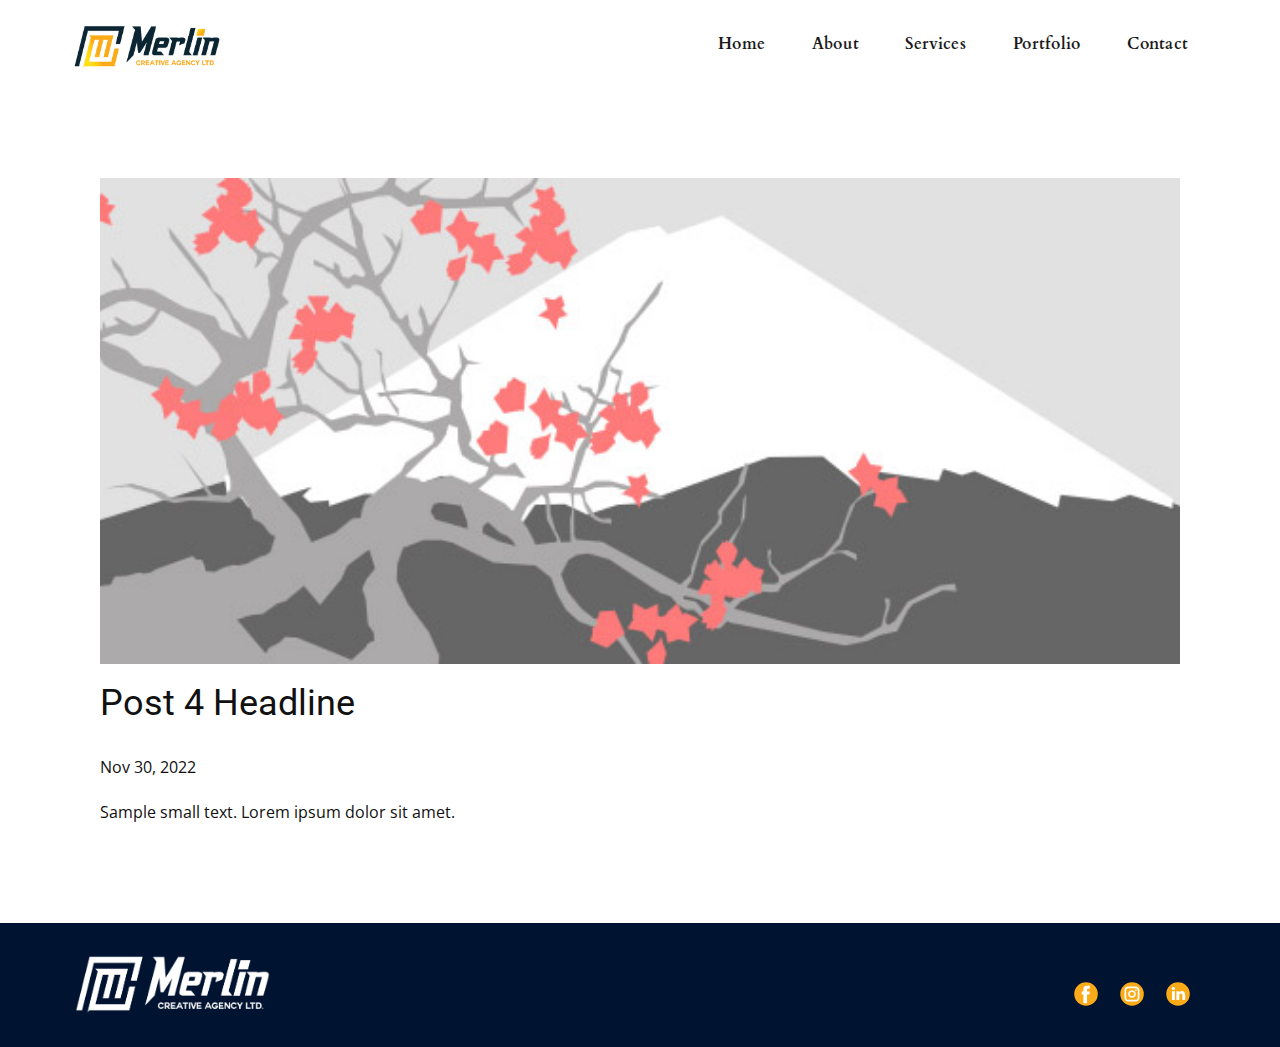
<file: blog/post-3.html>
<!DOCTYPE html>
<html style="font-size: 16px;" lang="en"><head>
    <meta name="viewport" content="width=device-width, initial-scale=1.0">
    <meta charset="utf-8">
    <meta name="keywords" content="Post 1 Headline">
    <meta name="description" content="">
    <title>Post 4 Headline</title>
    <link rel="stylesheet" href="../nicepage.css" media="screen">
<link rel="stylesheet" href="../Post-Template.css" media="screen">
    <script class="u-script" type="text/javascript" src="../jquery.js" defer=""></script>
    <script class="u-script" type="text/javascript" src="../nicepage.js" defer=""></script>
    <meta name="generator" content="Nicepage 5.0.7, nicepage.com">
    <meta name="referrer" content="origin">
    <link rel="icon" href="../images/favicon.png">
    <link id="u-theme-google-font" rel="stylesheet" href="https://fonts.googleapis.com/css?family=Roboto:100,100i,300,300i,400,400i,500,500i,700,700i,900,900i|Open+Sans:300,300i,400,400i,500,500i,600,600i,700,700i,800,800i">
    <link id="u-page-google-font" rel="stylesheet" href="https://fonts.googleapis.com/css?family=Cardo:400,400i,700">
    
    
    
    <script type="application/ld+json">{
		"@context": "http://schema.org",
		"@type": "Organization",
		"name": "Merlin",
		"logo": "images/logo-20.png",
		"sameAs": [
				"https://www.facebook.com/merlin.creativeagency?mibextid=LQQJ4d",
				"https://instagram.com/merlincreative?igshid=YmMyMTA2M2Y=",
				"https://www.linkedin.com/company/merlin-creative-agency/"
		]
}</script>
    <meta name="theme-color" content="#478ac9">
  </head>
  <body class="u-body u-xl-mode" data-lang="en"><header class="u-clearfix u-header u-sticky u-sticky-a871 u-white u-header" id="sec-129a"><div class="u-clearfix u-sheet u-sheet-1">
        <a href="../Home.html" class="u-image u-logo u-image-1" data-image-width="1955" data-image-height="562" title="Home">
          <img src="../images/logo-20.png" class="u-logo-image u-logo-image-1">
        </a>
        <nav class="u-menu u-menu-one-level u-offcanvas u-menu-1">
          <div class="menu-collapse u-custom-font" style="font-size: 1rem; letter-spacing: 0px; font-weight: 700; font-family: Cardo;">
            <a class="u-button-style u-custom-active-border-color u-custom-border u-custom-border-color u-custom-borders u-custom-hover-border-color u-custom-left-right-menu-spacing u-custom-padding-bottom u-custom-text-active-color u-custom-text-color u-custom-text-hover-color u-custom-top-bottom-menu-spacing u-nav-link u-text-active-palette-1-base u-text-hover-palette-2-base" href="#">
              <svg class="u-svg-link" viewBox="0 0 24 24"><use xmlns:xlink="http://www.w3.org/1999/xlink" xlink:href="#menu-hamburger"></use></svg>
              <svg class="u-svg-content" version="1.1" id="menu-hamburger" viewBox="0 0 16 16" x="0px" y="0px" xmlns:xlink="http://www.w3.org/1999/xlink" xmlns="http://www.w3.org/2000/svg"><g><rect y="1" width="16" height="2"></rect><rect y="7" width="16" height="2"></rect><rect y="13" width="16" height="2"></rect>
</g></svg>
            </a>
          </div>
          <div class="u-custom-menu u-nav-container">
            <ul class="u-custom-font u-nav u-spacing-2 u-unstyled u-nav-1"><li class="u-nav-item"><a class="u-border-2 u-border-active-custom-color-1 u-border-hover-custom-color-2 u-button-style u-nav-link u-text-active-custom-color-2 u-text-grey-90 u-text-hover-custom-color-2" href="../Home.html" style="padding: 10px 20px;">Home</a>
</li><li class="u-nav-item"><a class="u-border-2 u-border-active-custom-color-1 u-border-hover-custom-color-2 u-button-style u-nav-link u-text-active-custom-color-2 u-text-grey-90 u-text-hover-custom-color-2" href="../Home.html#Intoductionsec-4f28" style="padding: 10px 20px;">About</a>
</li><li class="u-nav-item"><a class="u-border-2 u-border-active-custom-color-1 u-border-hover-custom-color-2 u-button-style u-nav-link u-text-active-custom-color-2 u-text-grey-90 u-text-hover-custom-color-2" href="../Home.html#sec-ea19" style="padding: 10px 20px;">Services</a>
</li><li class="u-nav-item"><a class="u-border-2 u-border-active-custom-color-1 u-border-hover-custom-color-2 u-button-style u-nav-link u-text-active-custom-color-2 u-text-grey-90 u-text-hover-custom-color-2" href="../Home.html#sec-d714" style="padding: 10px 20px;">Portfolio</a>
</li><li class="u-nav-item"><a class="u-border-2 u-border-active-custom-color-1 u-border-hover-custom-color-2 u-button-style u-nav-link u-text-active-custom-color-2 u-text-grey-90 u-text-hover-custom-color-2" href="../Home.html#sec-6043" style="padding: 10px 20px;">Contact</a>
</li></ul>
          </div>
          <div class="u-custom-menu u-nav-container-collapse">
            <div class="u-black u-container-style u-inner-container-layout u-opacity u-opacity-95 u-sidenav">
              <div class="u-inner-container-layout u-sidenav-overflow">
                <div class="u-menu-close"></div>
                <ul class="u-align-center u-nav u-popupmenu-items u-unstyled u-nav-2"><li class="u-nav-item"><a class="u-button-style u-nav-link" href="../Home.html">Home</a>
</li><li class="u-nav-item"><a class="u-button-style u-nav-link" href="../Home.html#Intoductionsec-4f28">About</a>
</li><li class="u-nav-item"><a class="u-button-style u-nav-link" href="../Home.html#sec-ea19">Services</a>
</li><li class="u-nav-item"><a class="u-button-style u-nav-link" href="../Home.html#sec-d714">Portfolio</a>
</li><li class="u-nav-item"><a class="u-button-style u-nav-link" href="../Home.html#sec-6043">Contact</a>
</li></ul>
              </div>
            </div>
            <div class="u-black u-menu-overlay u-opacity u-opacity-70"></div>
          </div>
        </nav>
      </div><style class="u-sticky-style" data-style-id="a871">.u-sticky-fixed.u-sticky-a871:before, .u-body.u-sticky-fixed .u-sticky-a871:before {
borders: top right bottom left !important
}</style></header>
    <section class="u-align-center u-clearfix u-section-1" id="sec-7e94">
      <div class="u-clearfix u-sheet u-valign-middle-md u-valign-middle-sm u-valign-middle-xs u-sheet-1"><!--post_details--><!--post_details_options_json--><!--{"source":""}--><!--/post_details_options_json--><!--blog_post-->
        <div class="u-container-style u-expanded-width u-post-details u-post-details-1">
          <div class="u-container-layout u-valign-middle u-container-layout-1"><!--blog_post_image-->
            <img alt="" class="u-blog-control u-expanded-width u-image u-image-default u-image-1" src="../images/0fd3416c.jpeg"><!--/blog_post_image--><!--blog_post_header-->
            <h2 class="u-blog-control u-text u-text-1">Post 4 Headline</h2><!--/blog_post_header--><!--blog_post_metadata-->
            <div class="u-blog-control u-metadata u-metadata-1"><!--blog_post_metadata_date-->
              <span class="u-meta-date u-meta-icon">Nov 30, 2022</span><!--/blog_post_metadata_date--><!--blog_post_metadata_category-->
              <!--/blog_post_metadata_category--><!--blog_post_metadata_comments-->
              <!--/blog_post_metadata_comments-->
            </div><!--/blog_post_metadata--><!--blog_post_content-->
            <div class="u-align-justify u-blog-control u-post-content u-text u-text-2 fr-view">
  Sample small text. Lorem ipsum dolor sit amet.
  </div><!--/blog_post_content-->
          </div>
        </div><!--/blog_post--><!--/post_details-->
      </div>
    </section>
    
    
    
    <footer class="u-align-center u-clearfix u-custom-color-1 u-footer u-footer" id="sec-c7b5"><div class="u-clearfix u-sheet u-sheet-1">
        <a href="../Home.html" class="u-image u-logo u-image-1" data-image-width="1955" data-image-height="562" title="Home">
          <img src="../images/logo-24.png" class="u-logo-image u-logo-image-1">
        </a>
        <div class="u-social-icons u-spacing-0 u-social-icons-1">
          <a class="u-social-url" title="facebook" target="_blank" href="https://www.facebook.com/merlin.creativeagency?mibextid=LQQJ4d"><span class="u-icon u-social-facebook u-social-icon u-text-custom-color-2 u-icon-1"><svg class="u-svg-link" preserveAspectRatio="xMidYMin slice" viewBox="0 0 112 112" style=""><use xmlns:xlink="http://www.w3.org/1999/xlink" xlink:href="#svg-9967"></use></svg><svg class="u-svg-content" viewBox="0 0 112 112" x="0" y="0" id="svg-9967"><circle fill="currentColor" cx="56.1" cy="56.1" r="55"></circle><path fill="#FFFFFF" d="M73.5,31.6h-9.1c-1.4,0-3.6,0.8-3.6,3.9v8.5h12.6L72,58.3H60.8v40.8H43.9V58.3h-8V43.9h8v-9.2
c0-6.7,3.1-17,17-17h12.5v13.9H73.5z"></path></svg></span>
          </a>
          <a class="u-social-url" title="instagram" target="_blank" href="https://instagram.com/merlincreative?igshid=YmMyMTA2M2Y="><span class="u-icon u-social-icon u-social-instagram u-text-custom-color-2 u-icon-2"><svg class="u-svg-link" preserveAspectRatio="xMidYMin slice" viewBox="0 0 112 112" style=""><use xmlns:xlink="http://www.w3.org/1999/xlink" xlink:href="#svg-dcb3"></use></svg><svg class="u-svg-content" viewBox="0 0 112 112" x="0" y="0" id="svg-dcb3"><circle fill="currentColor" cx="56.1" cy="56.1" r="55"></circle><path fill="#FFFFFF" d="M55.9,38.2c-9.9,0-17.9,8-17.9,17.9C38,66,46,74,55.9,74c9.9,0,17.9-8,17.9-17.9C73.8,46.2,65.8,38.2,55.9,38.2
z M55.9,66.4c-5.7,0-10.3-4.6-10.3-10.3c-0.1-5.7,4.6-10.3,10.3-10.3c5.7,0,10.3,4.6,10.3,10.3C66.2,61.8,61.6,66.4,55.9,66.4z"></path><path fill="#FFFFFF" d="M74.3,33.5c-2.3,0-4.2,1.9-4.2,4.2s1.9,4.2,4.2,4.2s4.2-1.9,4.2-4.2S76.6,33.5,74.3,33.5z"></path><path fill="#FFFFFF" d="M73.1,21.3H38.6c-9.7,0-17.5,7.9-17.5,17.5v34.5c0,9.7,7.9,17.6,17.5,17.6h34.5c9.7,0,17.5-7.9,17.5-17.5V38.8
C90.6,29.1,82.7,21.3,73.1,21.3z M83,73.3c0,5.5-4.5,9.9-9.9,9.9H38.6c-5.5,0-9.9-4.5-9.9-9.9V38.8c0-5.5,4.5-9.9,9.9-9.9h34.5
c5.5,0,9.9,4.5,9.9,9.9V73.3z"></path></svg></span>
          </a>
          <a class="u-social-url" target="_blank" data-type="LinkedIn" title="LinkedIn" href="https://www.linkedin.com/company/merlin-creative-agency/"><span class="u-icon u-social-icon u-social-linkedin u-text-custom-color-2 u-icon-3"><svg class="u-svg-link" preserveAspectRatio="xMidYMin slice" viewBox="0 0 112 112" style=""><use xmlns:xlink="http://www.w3.org/1999/xlink" xlink:href="#svg-88c4"></use></svg><svg class="u-svg-content" viewBox="0 0 112 112" x="0" y="0" id="svg-88c4"><circle fill="currentColor" cx="56.1" cy="56.1" r="55"></circle><path fill="#FFFFFF" d="M41.3,83.7H27.9V43.4h13.4V83.7z M34.6,37.9L34.6,37.9c-4.6,0-7.5-3.1-7.5-7c0-4,3-7,7.6-7s7.4,3,7.5,7
            C42.2,34.8,39.2,37.9,34.6,37.9z M89.6,83.7H76.2V62.2c0-5.4-1.9-9.1-6.8-9.1c-3.7,0-5.9,2.5-6.9,4.9c-0.4,0.9-0.4,2.1-0.4,3.3v22.5
            H48.7c0,0,0.2-36.5,0-40.3h13.4v5.7c1.8-2.7,5-6.7,12.1-6.7c8.8,0,15.4,5.8,15.4,18.1V83.7z"></path></svg></span>
          </a>
        </div>
      </div></footer>
  
</body></html>
</file>
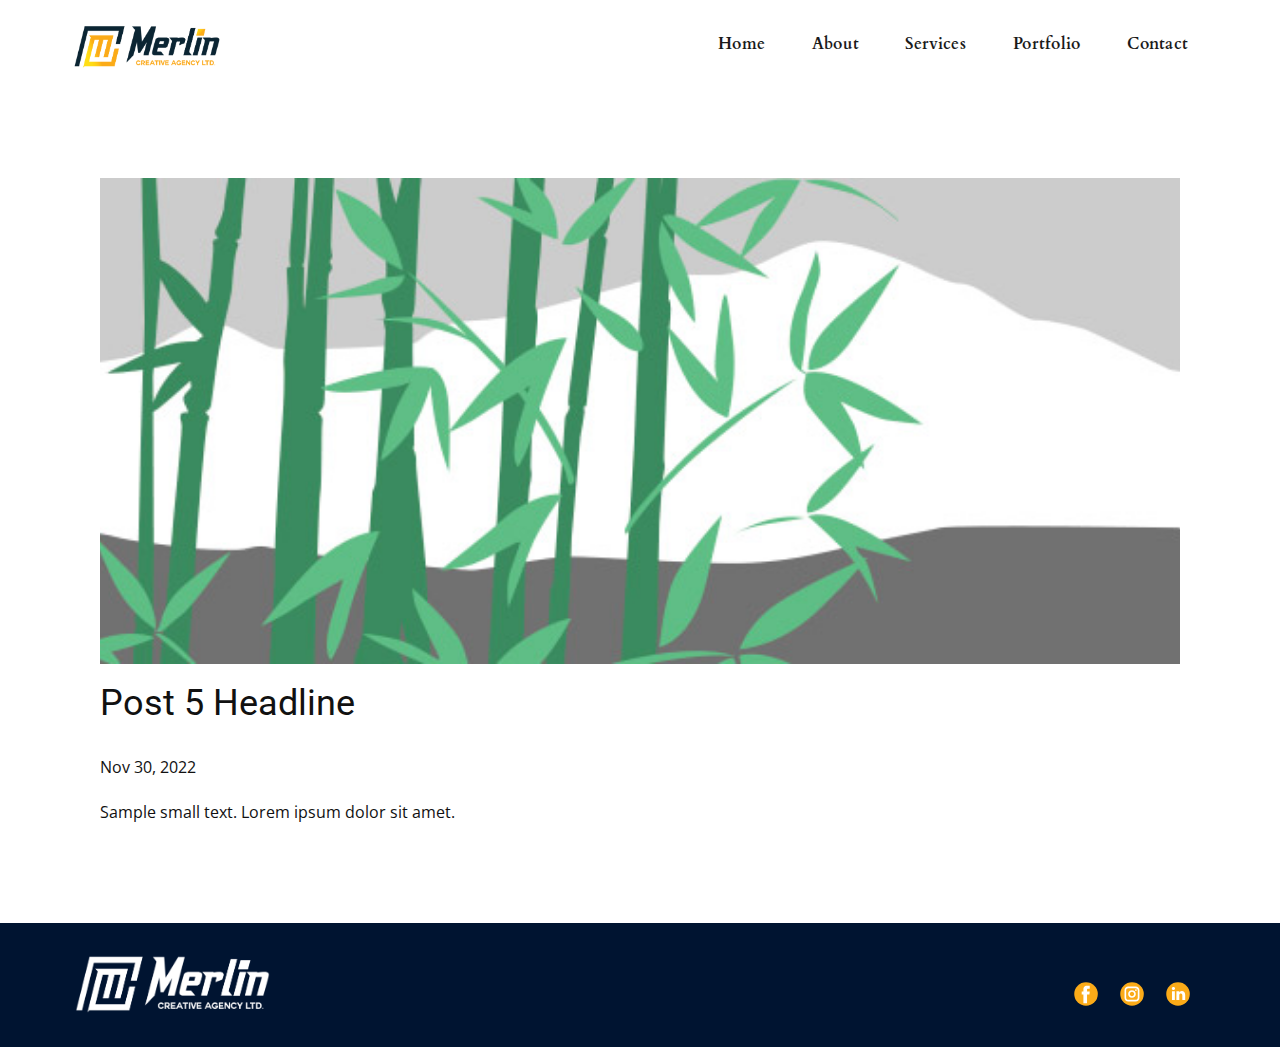
<file: blog/post-4.html>
<!DOCTYPE html>
<html style="font-size: 16px;" lang="en"><head>
    <meta name="viewport" content="width=device-width, initial-scale=1.0">
    <meta charset="utf-8">
    <meta name="keywords" content="Post 1 Headline">
    <meta name="description" content="">
    <title>Post 5 Headline</title>
    <link rel="stylesheet" href="../nicepage.css" media="screen">
<link rel="stylesheet" href="../Post-Template.css" media="screen">
    <script class="u-script" type="text/javascript" src="../jquery.js" defer=""></script>
    <script class="u-script" type="text/javascript" src="../nicepage.js" defer=""></script>
    <meta name="generator" content="Nicepage 5.0.7, nicepage.com">
    <meta name="referrer" content="origin">
    <link rel="icon" href="../images/favicon.png">
    <link id="u-theme-google-font" rel="stylesheet" href="https://fonts.googleapis.com/css?family=Roboto:100,100i,300,300i,400,400i,500,500i,700,700i,900,900i|Open+Sans:300,300i,400,400i,500,500i,600,600i,700,700i,800,800i">
    <link id="u-page-google-font" rel="stylesheet" href="https://fonts.googleapis.com/css?family=Cardo:400,400i,700">
    
    
    
    <script type="application/ld+json">{
		"@context": "http://schema.org",
		"@type": "Organization",
		"name": "Merlin",
		"logo": "images/logo-20.png",
		"sameAs": [
				"https://www.facebook.com/merlin.creativeagency?mibextid=LQQJ4d",
				"https://instagram.com/merlincreative?igshid=YmMyMTA2M2Y=",
				"https://www.linkedin.com/company/merlin-creative-agency/"
		]
}</script>
    <meta name="theme-color" content="#478ac9">
  </head>
  <body class="u-body u-xl-mode" data-lang="en"><header class="u-clearfix u-header u-sticky u-sticky-a871 u-white u-header" id="sec-129a"><div class="u-clearfix u-sheet u-sheet-1">
        <a href="../Home.html" class="u-image u-logo u-image-1" data-image-width="1955" data-image-height="562" title="Home">
          <img src="../images/logo-20.png" class="u-logo-image u-logo-image-1">
        </a>
        <nav class="u-menu u-menu-one-level u-offcanvas u-menu-1">
          <div class="menu-collapse u-custom-font" style="font-size: 1rem; letter-spacing: 0px; font-weight: 700; font-family: Cardo;">
            <a class="u-button-style u-custom-active-border-color u-custom-border u-custom-border-color u-custom-borders u-custom-hover-border-color u-custom-left-right-menu-spacing u-custom-padding-bottom u-custom-text-active-color u-custom-text-color u-custom-text-hover-color u-custom-top-bottom-menu-spacing u-nav-link u-text-active-palette-1-base u-text-hover-palette-2-base" href="#">
              <svg class="u-svg-link" viewBox="0 0 24 24"><use xmlns:xlink="http://www.w3.org/1999/xlink" xlink:href="#menu-hamburger"></use></svg>
              <svg class="u-svg-content" version="1.1" id="menu-hamburger" viewBox="0 0 16 16" x="0px" y="0px" xmlns:xlink="http://www.w3.org/1999/xlink" xmlns="http://www.w3.org/2000/svg"><g><rect y="1" width="16" height="2"></rect><rect y="7" width="16" height="2"></rect><rect y="13" width="16" height="2"></rect>
</g></svg>
            </a>
          </div>
          <div class="u-custom-menu u-nav-container">
            <ul class="u-custom-font u-nav u-spacing-2 u-unstyled u-nav-1"><li class="u-nav-item"><a class="u-border-2 u-border-active-custom-color-1 u-border-hover-custom-color-2 u-button-style u-nav-link u-text-active-custom-color-2 u-text-grey-90 u-text-hover-custom-color-2" href="../Home.html" style="padding: 10px 20px;">Home</a>
</li><li class="u-nav-item"><a class="u-border-2 u-border-active-custom-color-1 u-border-hover-custom-color-2 u-button-style u-nav-link u-text-active-custom-color-2 u-text-grey-90 u-text-hover-custom-color-2" href="../Home.html#Intoductionsec-4f28" style="padding: 10px 20px;">About</a>
</li><li class="u-nav-item"><a class="u-border-2 u-border-active-custom-color-1 u-border-hover-custom-color-2 u-button-style u-nav-link u-text-active-custom-color-2 u-text-grey-90 u-text-hover-custom-color-2" href="../Home.html#sec-ea19" style="padding: 10px 20px;">Services</a>
</li><li class="u-nav-item"><a class="u-border-2 u-border-active-custom-color-1 u-border-hover-custom-color-2 u-button-style u-nav-link u-text-active-custom-color-2 u-text-grey-90 u-text-hover-custom-color-2" href="../Home.html#sec-d714" style="padding: 10px 20px;">Portfolio</a>
</li><li class="u-nav-item"><a class="u-border-2 u-border-active-custom-color-1 u-border-hover-custom-color-2 u-button-style u-nav-link u-text-active-custom-color-2 u-text-grey-90 u-text-hover-custom-color-2" href="../Home.html#sec-6043" style="padding: 10px 20px;">Contact</a>
</li></ul>
          </div>
          <div class="u-custom-menu u-nav-container-collapse">
            <div class="u-black u-container-style u-inner-container-layout u-opacity u-opacity-95 u-sidenav">
              <div class="u-inner-container-layout u-sidenav-overflow">
                <div class="u-menu-close"></div>
                <ul class="u-align-center u-nav u-popupmenu-items u-unstyled u-nav-2"><li class="u-nav-item"><a class="u-button-style u-nav-link" href="../Home.html">Home</a>
</li><li class="u-nav-item"><a class="u-button-style u-nav-link" href="../Home.html#Intoductionsec-4f28">About</a>
</li><li class="u-nav-item"><a class="u-button-style u-nav-link" href="../Home.html#sec-ea19">Services</a>
</li><li class="u-nav-item"><a class="u-button-style u-nav-link" href="../Home.html#sec-d714">Portfolio</a>
</li><li class="u-nav-item"><a class="u-button-style u-nav-link" href="../Home.html#sec-6043">Contact</a>
</li></ul>
              </div>
            </div>
            <div class="u-black u-menu-overlay u-opacity u-opacity-70"></div>
          </div>
        </nav>
      </div><style class="u-sticky-style" data-style-id="a871">.u-sticky-fixed.u-sticky-a871:before, .u-body.u-sticky-fixed .u-sticky-a871:before {
borders: top right bottom left !important
}</style></header>
    <section class="u-align-center u-clearfix u-section-1" id="sec-7e94">
      <div class="u-clearfix u-sheet u-valign-middle-md u-valign-middle-sm u-valign-middle-xs u-sheet-1"><!--post_details--><!--post_details_options_json--><!--{"source":""}--><!--/post_details_options_json--><!--blog_post-->
        <div class="u-container-style u-expanded-width u-post-details u-post-details-1">
          <div class="u-container-layout u-valign-middle u-container-layout-1"><!--blog_post_image-->
            <img alt="" class="u-blog-control u-expanded-width u-image u-image-default u-image-1" src="../images/68f64b9d.jpeg"><!--/blog_post_image--><!--blog_post_header-->
            <h2 class="u-blog-control u-text u-text-1">Post 5 Headline</h2><!--/blog_post_header--><!--blog_post_metadata-->
            <div class="u-blog-control u-metadata u-metadata-1"><!--blog_post_metadata_date-->
              <span class="u-meta-date u-meta-icon">Nov 30, 2022</span><!--/blog_post_metadata_date--><!--blog_post_metadata_category-->
              <!--/blog_post_metadata_category--><!--blog_post_metadata_comments-->
              <!--/blog_post_metadata_comments-->
            </div><!--/blog_post_metadata--><!--blog_post_content-->
            <div class="u-align-justify u-blog-control u-post-content u-text u-text-2 fr-view">
  Sample small text. Lorem ipsum dolor sit amet.
  </div><!--/blog_post_content-->
          </div>
        </div><!--/blog_post--><!--/post_details-->
      </div>
    </section>
    
    
    
    <footer class="u-align-center u-clearfix u-custom-color-1 u-footer u-footer" id="sec-c7b5"><div class="u-clearfix u-sheet u-sheet-1">
        <a href="../Home.html" class="u-image u-logo u-image-1" data-image-width="1955" data-image-height="562" title="Home">
          <img src="../images/logo-24.png" class="u-logo-image u-logo-image-1">
        </a>
        <div class="u-social-icons u-spacing-0 u-social-icons-1">
          <a class="u-social-url" title="facebook" target="_blank" href="https://www.facebook.com/merlin.creativeagency?mibextid=LQQJ4d"><span class="u-icon u-social-facebook u-social-icon u-text-custom-color-2 u-icon-1"><svg class="u-svg-link" preserveAspectRatio="xMidYMin slice" viewBox="0 0 112 112" style=""><use xmlns:xlink="http://www.w3.org/1999/xlink" xlink:href="#svg-9967"></use></svg><svg class="u-svg-content" viewBox="0 0 112 112" x="0" y="0" id="svg-9967"><circle fill="currentColor" cx="56.1" cy="56.1" r="55"></circle><path fill="#FFFFFF" d="M73.5,31.6h-9.1c-1.4,0-3.6,0.8-3.6,3.9v8.5h12.6L72,58.3H60.8v40.8H43.9V58.3h-8V43.9h8v-9.2
c0-6.7,3.1-17,17-17h12.5v13.9H73.5z"></path></svg></span>
          </a>
          <a class="u-social-url" title="instagram" target="_blank" href="https://instagram.com/merlincreative?igshid=YmMyMTA2M2Y="><span class="u-icon u-social-icon u-social-instagram u-text-custom-color-2 u-icon-2"><svg class="u-svg-link" preserveAspectRatio="xMidYMin slice" viewBox="0 0 112 112" style=""><use xmlns:xlink="http://www.w3.org/1999/xlink" xlink:href="#svg-dcb3"></use></svg><svg class="u-svg-content" viewBox="0 0 112 112" x="0" y="0" id="svg-dcb3"><circle fill="currentColor" cx="56.1" cy="56.1" r="55"></circle><path fill="#FFFFFF" d="M55.9,38.2c-9.9,0-17.9,8-17.9,17.9C38,66,46,74,55.9,74c9.9,0,17.9-8,17.9-17.9C73.8,46.2,65.8,38.2,55.9,38.2
z M55.9,66.4c-5.7,0-10.3-4.6-10.3-10.3c-0.1-5.7,4.6-10.3,10.3-10.3c5.7,0,10.3,4.6,10.3,10.3C66.2,61.8,61.6,66.4,55.9,66.4z"></path><path fill="#FFFFFF" d="M74.3,33.5c-2.3,0-4.2,1.9-4.2,4.2s1.9,4.2,4.2,4.2s4.2-1.9,4.2-4.2S76.6,33.5,74.3,33.5z"></path><path fill="#FFFFFF" d="M73.1,21.3H38.6c-9.7,0-17.5,7.9-17.5,17.5v34.5c0,9.7,7.9,17.6,17.5,17.6h34.5c9.7,0,17.5-7.9,17.5-17.5V38.8
C90.6,29.1,82.7,21.3,73.1,21.3z M83,73.3c0,5.5-4.5,9.9-9.9,9.9H38.6c-5.5,0-9.9-4.5-9.9-9.9V38.8c0-5.5,4.5-9.9,9.9-9.9h34.5
c5.5,0,9.9,4.5,9.9,9.9V73.3z"></path></svg></span>
          </a>
          <a class="u-social-url" target="_blank" data-type="LinkedIn" title="LinkedIn" href="https://www.linkedin.com/company/merlin-creative-agency/"><span class="u-icon u-social-icon u-social-linkedin u-text-custom-color-2 u-icon-3"><svg class="u-svg-link" preserveAspectRatio="xMidYMin slice" viewBox="0 0 112 112" style=""><use xmlns:xlink="http://www.w3.org/1999/xlink" xlink:href="#svg-88c4"></use></svg><svg class="u-svg-content" viewBox="0 0 112 112" x="0" y="0" id="svg-88c4"><circle fill="currentColor" cx="56.1" cy="56.1" r="55"></circle><path fill="#FFFFFF" d="M41.3,83.7H27.9V43.4h13.4V83.7z M34.6,37.9L34.6,37.9c-4.6,0-7.5-3.1-7.5-7c0-4,3-7,7.6-7s7.4,3,7.5,7
            C42.2,34.8,39.2,37.9,34.6,37.9z M89.6,83.7H76.2V62.2c0-5.4-1.9-9.1-6.8-9.1c-3.7,0-5.9,2.5-6.9,4.9c-0.4,0.9-0.4,2.1-0.4,3.3v22.5
            H48.7c0,0,0.2-36.5,0-40.3h13.4v5.7c1.8-2.7,5-6.7,12.1-6.7c8.8,0,15.4,5.8,15.4,18.1V83.7z"></path></svg></span>
          </a>
        </div>
      </div></footer>
  
</body></html>
</file>
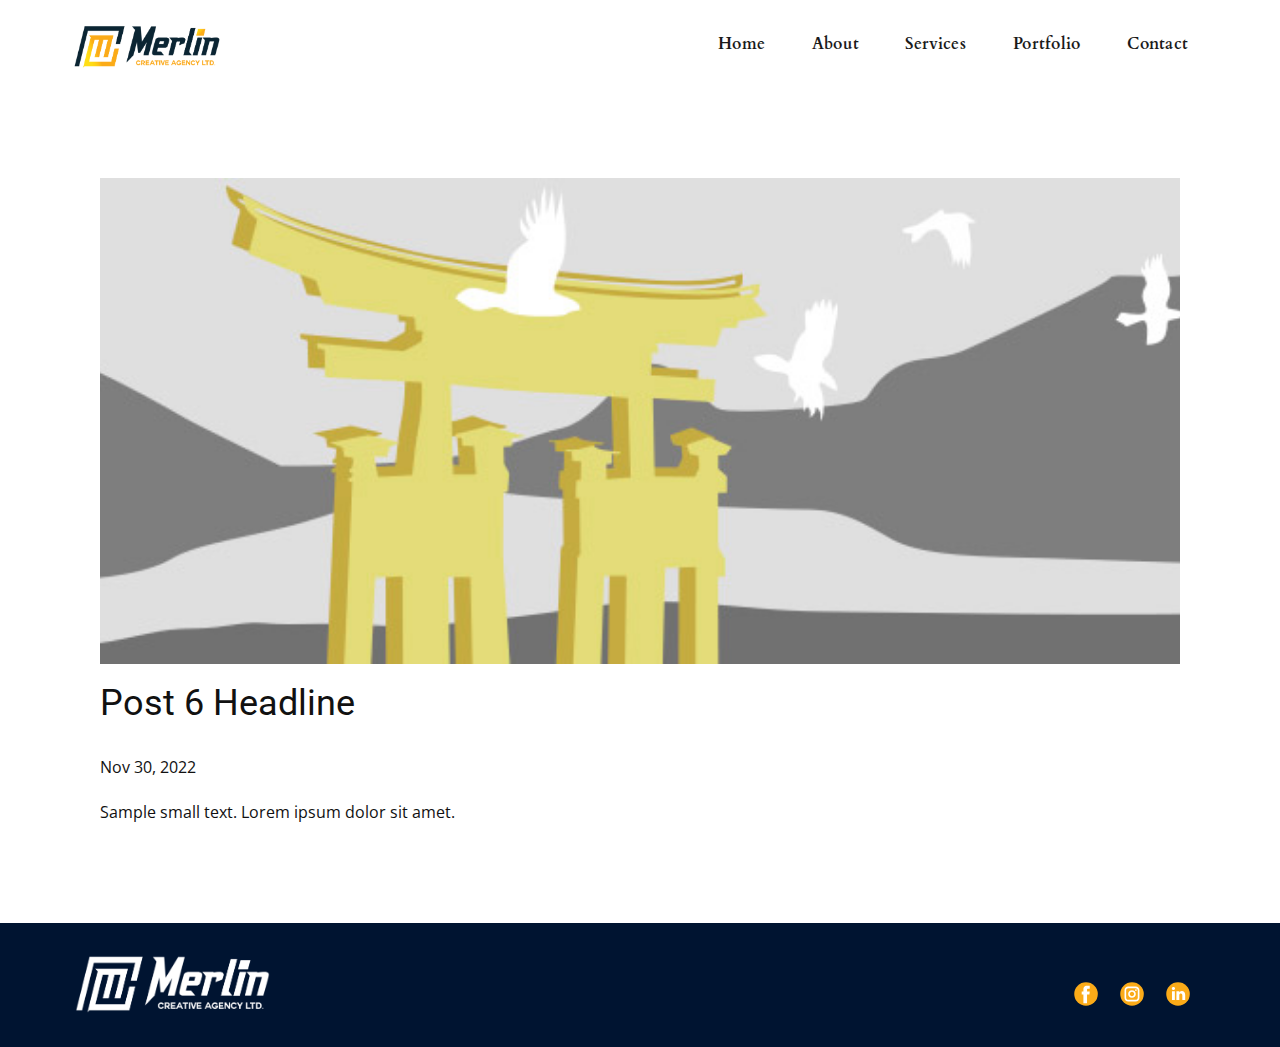
<file: blog/post-5.html>
<!DOCTYPE html>
<html style="font-size: 16px;" lang="en"><head>
    <meta name="viewport" content="width=device-width, initial-scale=1.0">
    <meta charset="utf-8">
    <meta name="keywords" content="Post 1 Headline">
    <meta name="description" content="">
    <title>Post 6 Headline</title>
    <link rel="stylesheet" href="../nicepage.css" media="screen">
<link rel="stylesheet" href="../Post-Template.css" media="screen">
    <script class="u-script" type="text/javascript" src="../jquery.js" defer=""></script>
    <script class="u-script" type="text/javascript" src="../nicepage.js" defer=""></script>
    <meta name="generator" content="Nicepage 5.0.7, nicepage.com">
    <meta name="referrer" content="origin">
    <link rel="icon" href="../images/favicon.png">
    <link id="u-theme-google-font" rel="stylesheet" href="https://fonts.googleapis.com/css?family=Roboto:100,100i,300,300i,400,400i,500,500i,700,700i,900,900i|Open+Sans:300,300i,400,400i,500,500i,600,600i,700,700i,800,800i">
    <link id="u-page-google-font" rel="stylesheet" href="https://fonts.googleapis.com/css?family=Cardo:400,400i,700">
    
    
    
    <script type="application/ld+json">{
		"@context": "http://schema.org",
		"@type": "Organization",
		"name": "Merlin",
		"logo": "images/logo-20.png",
		"sameAs": [
				"https://www.facebook.com/merlin.creativeagency?mibextid=LQQJ4d",
				"https://instagram.com/merlincreative?igshid=YmMyMTA2M2Y=",
				"https://www.linkedin.com/company/merlin-creative-agency/"
		]
}</script>
    <meta name="theme-color" content="#478ac9">
  </head>
  <body class="u-body u-xl-mode" data-lang="en"><header class="u-clearfix u-header u-sticky u-sticky-a871 u-white u-header" id="sec-129a"><div class="u-clearfix u-sheet u-sheet-1">
        <a href="../Home.html" class="u-image u-logo u-image-1" data-image-width="1955" data-image-height="562" title="Home">
          <img src="../images/logo-20.png" class="u-logo-image u-logo-image-1">
        </a>
        <nav class="u-menu u-menu-one-level u-offcanvas u-menu-1">
          <div class="menu-collapse u-custom-font" style="font-size: 1rem; letter-spacing: 0px; font-weight: 700; font-family: Cardo;">
            <a class="u-button-style u-custom-active-border-color u-custom-border u-custom-border-color u-custom-borders u-custom-hover-border-color u-custom-left-right-menu-spacing u-custom-padding-bottom u-custom-text-active-color u-custom-text-color u-custom-text-hover-color u-custom-top-bottom-menu-spacing u-nav-link u-text-active-palette-1-base u-text-hover-palette-2-base" href="#">
              <svg class="u-svg-link" viewBox="0 0 24 24"><use xmlns:xlink="http://www.w3.org/1999/xlink" xlink:href="#menu-hamburger"></use></svg>
              <svg class="u-svg-content" version="1.1" id="menu-hamburger" viewBox="0 0 16 16" x="0px" y="0px" xmlns:xlink="http://www.w3.org/1999/xlink" xmlns="http://www.w3.org/2000/svg"><g><rect y="1" width="16" height="2"></rect><rect y="7" width="16" height="2"></rect><rect y="13" width="16" height="2"></rect>
</g></svg>
            </a>
          </div>
          <div class="u-custom-menu u-nav-container">
            <ul class="u-custom-font u-nav u-spacing-2 u-unstyled u-nav-1"><li class="u-nav-item"><a class="u-border-2 u-border-active-custom-color-1 u-border-hover-custom-color-2 u-button-style u-nav-link u-text-active-custom-color-2 u-text-grey-90 u-text-hover-custom-color-2" href="../Home.html" style="padding: 10px 20px;">Home</a>
</li><li class="u-nav-item"><a class="u-border-2 u-border-active-custom-color-1 u-border-hover-custom-color-2 u-button-style u-nav-link u-text-active-custom-color-2 u-text-grey-90 u-text-hover-custom-color-2" href="../Home.html#Intoductionsec-4f28" style="padding: 10px 20px;">About</a>
</li><li class="u-nav-item"><a class="u-border-2 u-border-active-custom-color-1 u-border-hover-custom-color-2 u-button-style u-nav-link u-text-active-custom-color-2 u-text-grey-90 u-text-hover-custom-color-2" href="../Home.html#sec-ea19" style="padding: 10px 20px;">Services</a>
</li><li class="u-nav-item"><a class="u-border-2 u-border-active-custom-color-1 u-border-hover-custom-color-2 u-button-style u-nav-link u-text-active-custom-color-2 u-text-grey-90 u-text-hover-custom-color-2" href="../Home.html#sec-d714" style="padding: 10px 20px;">Portfolio</a>
</li><li class="u-nav-item"><a class="u-border-2 u-border-active-custom-color-1 u-border-hover-custom-color-2 u-button-style u-nav-link u-text-active-custom-color-2 u-text-grey-90 u-text-hover-custom-color-2" href="../Home.html#sec-6043" style="padding: 10px 20px;">Contact</a>
</li></ul>
          </div>
          <div class="u-custom-menu u-nav-container-collapse">
            <div class="u-black u-container-style u-inner-container-layout u-opacity u-opacity-95 u-sidenav">
              <div class="u-inner-container-layout u-sidenav-overflow">
                <div class="u-menu-close"></div>
                <ul class="u-align-center u-nav u-popupmenu-items u-unstyled u-nav-2"><li class="u-nav-item"><a class="u-button-style u-nav-link" href="../Home.html">Home</a>
</li><li class="u-nav-item"><a class="u-button-style u-nav-link" href="../Home.html#Intoductionsec-4f28">About</a>
</li><li class="u-nav-item"><a class="u-button-style u-nav-link" href="../Home.html#sec-ea19">Services</a>
</li><li class="u-nav-item"><a class="u-button-style u-nav-link" href="../Home.html#sec-d714">Portfolio</a>
</li><li class="u-nav-item"><a class="u-button-style u-nav-link" href="../Home.html#sec-6043">Contact</a>
</li></ul>
              </div>
            </div>
            <div class="u-black u-menu-overlay u-opacity u-opacity-70"></div>
          </div>
        </nav>
      </div><style class="u-sticky-style" data-style-id="a871">.u-sticky-fixed.u-sticky-a871:before, .u-body.u-sticky-fixed .u-sticky-a871:before {
borders: top right bottom left !important
}</style></header>
    <section class="u-align-center u-clearfix u-section-1" id="sec-7e94">
      <div class="u-clearfix u-sheet u-valign-middle-md u-valign-middle-sm u-valign-middle-xs u-sheet-1"><!--post_details--><!--post_details_options_json--><!--{"source":""}--><!--/post_details_options_json--><!--blog_post-->
        <div class="u-container-style u-expanded-width u-post-details u-post-details-1">
          <div class="u-container-layout u-valign-middle u-container-layout-1"><!--blog_post_image-->
            <img alt="" class="u-blog-control u-expanded-width u-image u-image-default u-image-1" src="../images/8ad73f3c.jpeg"><!--/blog_post_image--><!--blog_post_header-->
            <h2 class="u-blog-control u-text u-text-1">Post 6 Headline</h2><!--/blog_post_header--><!--blog_post_metadata-->
            <div class="u-blog-control u-metadata u-metadata-1"><!--blog_post_metadata_date-->
              <span class="u-meta-date u-meta-icon">Nov 30, 2022</span><!--/blog_post_metadata_date--><!--blog_post_metadata_category-->
              <!--/blog_post_metadata_category--><!--blog_post_metadata_comments-->
              <!--/blog_post_metadata_comments-->
            </div><!--/blog_post_metadata--><!--blog_post_content-->
            <div class="u-align-justify u-blog-control u-post-content u-text u-text-2 fr-view">
  Sample small text. Lorem ipsum dolor sit amet.
  </div><!--/blog_post_content-->
          </div>
        </div><!--/blog_post--><!--/post_details-->
      </div>
    </section>
    
    
    
    <footer class="u-align-center u-clearfix u-custom-color-1 u-footer u-footer" id="sec-c7b5"><div class="u-clearfix u-sheet u-sheet-1">
        <a href="../Home.html" class="u-image u-logo u-image-1" data-image-width="1955" data-image-height="562" title="Home">
          <img src="../images/logo-24.png" class="u-logo-image u-logo-image-1">
        </a>
        <div class="u-social-icons u-spacing-0 u-social-icons-1">
          <a class="u-social-url" title="facebook" target="_blank" href="https://www.facebook.com/merlin.creativeagency?mibextid=LQQJ4d"><span class="u-icon u-social-facebook u-social-icon u-text-custom-color-2 u-icon-1"><svg class="u-svg-link" preserveAspectRatio="xMidYMin slice" viewBox="0 0 112 112" style=""><use xmlns:xlink="http://www.w3.org/1999/xlink" xlink:href="#svg-9967"></use></svg><svg class="u-svg-content" viewBox="0 0 112 112" x="0" y="0" id="svg-9967"><circle fill="currentColor" cx="56.1" cy="56.1" r="55"></circle><path fill="#FFFFFF" d="M73.5,31.6h-9.1c-1.4,0-3.6,0.8-3.6,3.9v8.5h12.6L72,58.3H60.8v40.8H43.9V58.3h-8V43.9h8v-9.2
c0-6.7,3.1-17,17-17h12.5v13.9H73.5z"></path></svg></span>
          </a>
          <a class="u-social-url" title="instagram" target="_blank" href="https://instagram.com/merlincreative?igshid=YmMyMTA2M2Y="><span class="u-icon u-social-icon u-social-instagram u-text-custom-color-2 u-icon-2"><svg class="u-svg-link" preserveAspectRatio="xMidYMin slice" viewBox="0 0 112 112" style=""><use xmlns:xlink="http://www.w3.org/1999/xlink" xlink:href="#svg-dcb3"></use></svg><svg class="u-svg-content" viewBox="0 0 112 112" x="0" y="0" id="svg-dcb3"><circle fill="currentColor" cx="56.1" cy="56.1" r="55"></circle><path fill="#FFFFFF" d="M55.9,38.2c-9.9,0-17.9,8-17.9,17.9C38,66,46,74,55.9,74c9.9,0,17.9-8,17.9-17.9C73.8,46.2,65.8,38.2,55.9,38.2
z M55.9,66.4c-5.7,0-10.3-4.6-10.3-10.3c-0.1-5.7,4.6-10.3,10.3-10.3c5.7,0,10.3,4.6,10.3,10.3C66.2,61.8,61.6,66.4,55.9,66.4z"></path><path fill="#FFFFFF" d="M74.3,33.5c-2.3,0-4.2,1.9-4.2,4.2s1.9,4.2,4.2,4.2s4.2-1.9,4.2-4.2S76.6,33.5,74.3,33.5z"></path><path fill="#FFFFFF" d="M73.1,21.3H38.6c-9.7,0-17.5,7.9-17.5,17.5v34.5c0,9.7,7.9,17.6,17.5,17.6h34.5c9.7,0,17.5-7.9,17.5-17.5V38.8
C90.6,29.1,82.7,21.3,73.1,21.3z M83,73.3c0,5.5-4.5,9.9-9.9,9.9H38.6c-5.5,0-9.9-4.5-9.9-9.9V38.8c0-5.5,4.5-9.9,9.9-9.9h34.5
c5.5,0,9.9,4.5,9.9,9.9V73.3z"></path></svg></span>
          </a>
          <a class="u-social-url" target="_blank" data-type="LinkedIn" title="LinkedIn" href="https://www.linkedin.com/company/merlin-creative-agency/"><span class="u-icon u-social-icon u-social-linkedin u-text-custom-color-2 u-icon-3"><svg class="u-svg-link" preserveAspectRatio="xMidYMin slice" viewBox="0 0 112 112" style=""><use xmlns:xlink="http://www.w3.org/1999/xlink" xlink:href="#svg-88c4"></use></svg><svg class="u-svg-content" viewBox="0 0 112 112" x="0" y="0" id="svg-88c4"><circle fill="currentColor" cx="56.1" cy="56.1" r="55"></circle><path fill="#FFFFFF" d="M41.3,83.7H27.9V43.4h13.4V83.7z M34.6,37.9L34.6,37.9c-4.6,0-7.5-3.1-7.5-7c0-4,3-7,7.6-7s7.4,3,7.5,7
            C42.2,34.8,39.2,37.9,34.6,37.9z M89.6,83.7H76.2V62.2c0-5.4-1.9-9.1-6.8-9.1c-3.7,0-5.9,2.5-6.9,4.9c-0.4,0.9-0.4,2.1-0.4,3.3v22.5
            H48.7c0,0,0.2-36.5,0-40.3h13.4v5.7c1.8-2.7,5-6.7,12.1-6.7c8.8,0,15.4,5.8,15.4,18.1V83.7z"></path></svg></span>
          </a>
        </div>
      </div></footer>
  
</body></html>
</file>
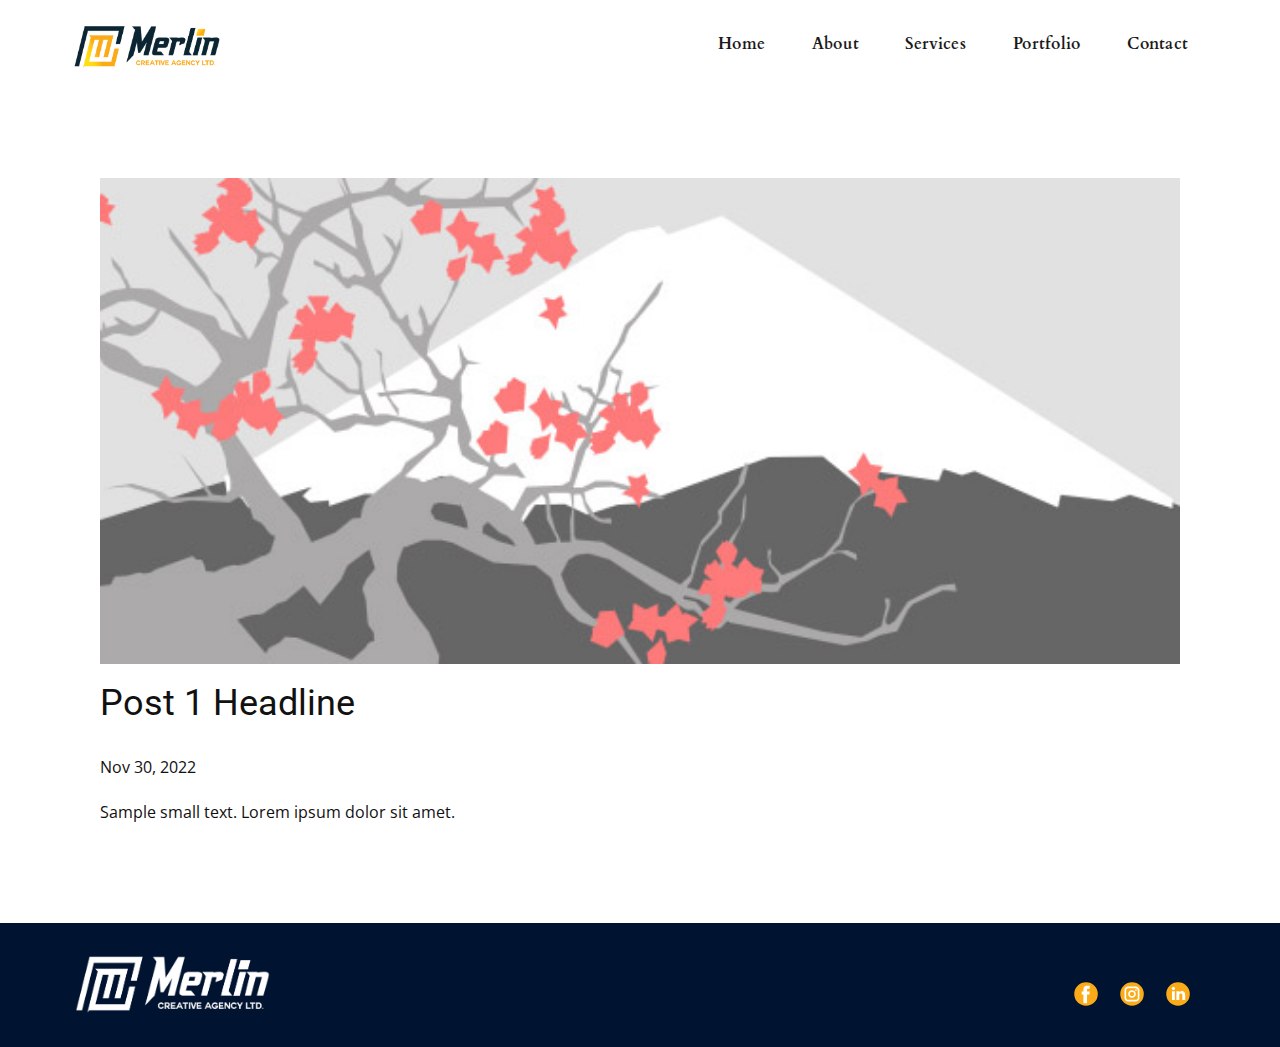
<file: blog/post.html>
<!DOCTYPE html>
<html style="font-size: 16px;" lang="en"><head>
    <meta name="viewport" content="width=device-width, initial-scale=1.0">
    <meta charset="utf-8">
    <meta name="keywords" content="Post 1 Headline">
    <meta name="description" content="">
    <title>Post 1 Headline</title>
    <link rel="stylesheet" href="../nicepage.css" media="screen">
<link rel="stylesheet" href="../Post-Template.css" media="screen">
    <script class="u-script" type="text/javascript" src="../jquery.js" defer=""></script>
    <script class="u-script" type="text/javascript" src="../nicepage.js" defer=""></script>
    <meta name="generator" content="Nicepage 5.0.7, nicepage.com">
    <meta name="referrer" content="origin">
    <link rel="icon" href="../images/favicon.png">
    <link id="u-theme-google-font" rel="stylesheet" href="https://fonts.googleapis.com/css?family=Roboto:100,100i,300,300i,400,400i,500,500i,700,700i,900,900i|Open+Sans:300,300i,400,400i,500,500i,600,600i,700,700i,800,800i">
    <link id="u-page-google-font" rel="stylesheet" href="https://fonts.googleapis.com/css?family=Cardo:400,400i,700">
    
    
    
    <script type="application/ld+json">{
		"@context": "http://schema.org",
		"@type": "Organization",
		"name": "Merlin",
		"logo": "images/logo-20.png",
		"sameAs": [
				"https://www.facebook.com/merlin.creativeagency?mibextid=LQQJ4d",
				"https://instagram.com/merlincreative?igshid=YmMyMTA2M2Y=",
				"https://www.linkedin.com/company/merlin-creative-agency/"
		]
}</script>
    <meta name="theme-color" content="#478ac9">
  </head>
  <body class="u-body u-xl-mode" data-lang="en"><header class="u-clearfix u-header u-sticky u-sticky-a871 u-white u-header" id="sec-129a"><div class="u-clearfix u-sheet u-sheet-1">
        <a href="../Home.html" class="u-image u-logo u-image-1" data-image-width="1955" data-image-height="562" title="Home">
          <img src="../images/logo-20.png" class="u-logo-image u-logo-image-1">
        </a>
        <nav class="u-menu u-menu-one-level u-offcanvas u-menu-1">
          <div class="menu-collapse u-custom-font" style="font-size: 1rem; letter-spacing: 0px; font-weight: 700; font-family: Cardo;">
            <a class="u-button-style u-custom-active-border-color u-custom-border u-custom-border-color u-custom-borders u-custom-hover-border-color u-custom-left-right-menu-spacing u-custom-padding-bottom u-custom-text-active-color u-custom-text-color u-custom-text-hover-color u-custom-top-bottom-menu-spacing u-nav-link u-text-active-palette-1-base u-text-hover-palette-2-base" href="#">
              <svg class="u-svg-link" viewBox="0 0 24 24"><use xmlns:xlink="http://www.w3.org/1999/xlink" xlink:href="#menu-hamburger"></use></svg>
              <svg class="u-svg-content" version="1.1" id="menu-hamburger" viewBox="0 0 16 16" x="0px" y="0px" xmlns:xlink="http://www.w3.org/1999/xlink" xmlns="http://www.w3.org/2000/svg"><g><rect y="1" width="16" height="2"></rect><rect y="7" width="16" height="2"></rect><rect y="13" width="16" height="2"></rect>
</g></svg>
            </a>
          </div>
          <div class="u-custom-menu u-nav-container">
            <ul class="u-custom-font u-nav u-spacing-2 u-unstyled u-nav-1"><li class="u-nav-item"><a class="u-border-2 u-border-active-custom-color-1 u-border-hover-custom-color-2 u-button-style u-nav-link u-text-active-custom-color-2 u-text-grey-90 u-text-hover-custom-color-2" href="../Home.html" style="padding: 10px 20px;">Home</a>
</li><li class="u-nav-item"><a class="u-border-2 u-border-active-custom-color-1 u-border-hover-custom-color-2 u-button-style u-nav-link u-text-active-custom-color-2 u-text-grey-90 u-text-hover-custom-color-2" href="../Home.html#Intoductionsec-4f28" style="padding: 10px 20px;">About</a>
</li><li class="u-nav-item"><a class="u-border-2 u-border-active-custom-color-1 u-border-hover-custom-color-2 u-button-style u-nav-link u-text-active-custom-color-2 u-text-grey-90 u-text-hover-custom-color-2" href="../Home.html#sec-ea19" style="padding: 10px 20px;">Services</a>
</li><li class="u-nav-item"><a class="u-border-2 u-border-active-custom-color-1 u-border-hover-custom-color-2 u-button-style u-nav-link u-text-active-custom-color-2 u-text-grey-90 u-text-hover-custom-color-2" href="../Home.html#sec-d714" style="padding: 10px 20px;">Portfolio</a>
</li><li class="u-nav-item"><a class="u-border-2 u-border-active-custom-color-1 u-border-hover-custom-color-2 u-button-style u-nav-link u-text-active-custom-color-2 u-text-grey-90 u-text-hover-custom-color-2" href="../Home.html#sec-6043" style="padding: 10px 20px;">Contact</a>
</li></ul>
          </div>
          <div class="u-custom-menu u-nav-container-collapse">
            <div class="u-black u-container-style u-inner-container-layout u-opacity u-opacity-95 u-sidenav">
              <div class="u-inner-container-layout u-sidenav-overflow">
                <div class="u-menu-close"></div>
                <ul class="u-align-center u-nav u-popupmenu-items u-unstyled u-nav-2"><li class="u-nav-item"><a class="u-button-style u-nav-link" href="../Home.html">Home</a>
</li><li class="u-nav-item"><a class="u-button-style u-nav-link" href="../Home.html#Intoductionsec-4f28">About</a>
</li><li class="u-nav-item"><a class="u-button-style u-nav-link" href="../Home.html#sec-ea19">Services</a>
</li><li class="u-nav-item"><a class="u-button-style u-nav-link" href="../Home.html#sec-d714">Portfolio</a>
</li><li class="u-nav-item"><a class="u-button-style u-nav-link" href="../Home.html#sec-6043">Contact</a>
</li></ul>
              </div>
            </div>
            <div class="u-black u-menu-overlay u-opacity u-opacity-70"></div>
          </div>
        </nav>
      </div><style class="u-sticky-style" data-style-id="a871">.u-sticky-fixed.u-sticky-a871:before, .u-body.u-sticky-fixed .u-sticky-a871:before {
borders: top right bottom left !important
}</style></header>
    <section class="u-align-center u-clearfix u-section-1" id="sec-7e94">
      <div class="u-clearfix u-sheet u-valign-middle-md u-valign-middle-sm u-valign-middle-xs u-sheet-1"><!--post_details--><!--post_details_options_json--><!--{"source":""}--><!--/post_details_options_json--><!--blog_post-->
        <div class="u-container-style u-expanded-width u-post-details u-post-details-1">
          <div class="u-container-layout u-valign-middle u-container-layout-1"><!--blog_post_image-->
            <img alt="" class="u-blog-control u-expanded-width u-image u-image-default u-image-1" src="../images/0fd3416c.jpeg"><!--/blog_post_image--><!--blog_post_header-->
            <h2 class="u-blog-control u-text u-text-1">Post 1 Headline</h2><!--/blog_post_header--><!--blog_post_metadata-->
            <div class="u-blog-control u-metadata u-metadata-1"><!--blog_post_metadata_date-->
              <span class="u-meta-date u-meta-icon">Nov 30, 2022</span><!--/blog_post_metadata_date--><!--blog_post_metadata_category-->
              <!--/blog_post_metadata_category--><!--blog_post_metadata_comments-->
              <!--/blog_post_metadata_comments-->
            </div><!--/blog_post_metadata--><!--blog_post_content-->
            <div class="u-align-justify u-blog-control u-post-content u-text u-text-2 fr-view">
  Sample small text. Lorem ipsum dolor sit amet.
  </div><!--/blog_post_content-->
          </div>
        </div><!--/blog_post--><!--/post_details-->
      </div>
    </section>
    
    
    
    <footer class="u-align-center u-clearfix u-custom-color-1 u-footer u-footer" id="sec-c7b5"><div class="u-clearfix u-sheet u-sheet-1">
        <a href="../Home.html" class="u-image u-logo u-image-1" data-image-width="1955" data-image-height="562" title="Home">
          <img src="../images/logo-24.png" class="u-logo-image u-logo-image-1">
        </a>
        <div class="u-social-icons u-spacing-0 u-social-icons-1">
          <a class="u-social-url" title="facebook" target="_blank" href="https://www.facebook.com/merlin.creativeagency?mibextid=LQQJ4d"><span class="u-icon u-social-facebook u-social-icon u-text-custom-color-2 u-icon-1"><svg class="u-svg-link" preserveAspectRatio="xMidYMin slice" viewBox="0 0 112 112" style=""><use xmlns:xlink="http://www.w3.org/1999/xlink" xlink:href="#svg-9967"></use></svg><svg class="u-svg-content" viewBox="0 0 112 112" x="0" y="0" id="svg-9967"><circle fill="currentColor" cx="56.1" cy="56.1" r="55"></circle><path fill="#FFFFFF" d="M73.5,31.6h-9.1c-1.4,0-3.6,0.8-3.6,3.9v8.5h12.6L72,58.3H60.8v40.8H43.9V58.3h-8V43.9h8v-9.2
c0-6.7,3.1-17,17-17h12.5v13.9H73.5z"></path></svg></span>
          </a>
          <a class="u-social-url" title="instagram" target="_blank" href="https://instagram.com/merlincreative?igshid=YmMyMTA2M2Y="><span class="u-icon u-social-icon u-social-instagram u-text-custom-color-2 u-icon-2"><svg class="u-svg-link" preserveAspectRatio="xMidYMin slice" viewBox="0 0 112 112" style=""><use xmlns:xlink="http://www.w3.org/1999/xlink" xlink:href="#svg-dcb3"></use></svg><svg class="u-svg-content" viewBox="0 0 112 112" x="0" y="0" id="svg-dcb3"><circle fill="currentColor" cx="56.1" cy="56.1" r="55"></circle><path fill="#FFFFFF" d="M55.9,38.2c-9.9,0-17.9,8-17.9,17.9C38,66,46,74,55.9,74c9.9,0,17.9-8,17.9-17.9C73.8,46.2,65.8,38.2,55.9,38.2
z M55.9,66.4c-5.7,0-10.3-4.6-10.3-10.3c-0.1-5.7,4.6-10.3,10.3-10.3c5.7,0,10.3,4.6,10.3,10.3C66.2,61.8,61.6,66.4,55.9,66.4z"></path><path fill="#FFFFFF" d="M74.3,33.5c-2.3,0-4.2,1.9-4.2,4.2s1.9,4.2,4.2,4.2s4.2-1.9,4.2-4.2S76.6,33.5,74.3,33.5z"></path><path fill="#FFFFFF" d="M73.1,21.3H38.6c-9.7,0-17.5,7.9-17.5,17.5v34.5c0,9.7,7.9,17.6,17.5,17.6h34.5c9.7,0,17.5-7.9,17.5-17.5V38.8
C90.6,29.1,82.7,21.3,73.1,21.3z M83,73.3c0,5.5-4.5,9.9-9.9,9.9H38.6c-5.5,0-9.9-4.5-9.9-9.9V38.8c0-5.5,4.5-9.9,9.9-9.9h34.5
c5.5,0,9.9,4.5,9.9,9.9V73.3z"></path></svg></span>
          </a>
          <a class="u-social-url" target="_blank" data-type="LinkedIn" title="LinkedIn" href="https://www.linkedin.com/company/merlin-creative-agency/"><span class="u-icon u-social-icon u-social-linkedin u-text-custom-color-2 u-icon-3"><svg class="u-svg-link" preserveAspectRatio="xMidYMin slice" viewBox="0 0 112 112" style=""><use xmlns:xlink="http://www.w3.org/1999/xlink" xlink:href="#svg-88c4"></use></svg><svg class="u-svg-content" viewBox="0 0 112 112" x="0" y="0" id="svg-88c4"><circle fill="currentColor" cx="56.1" cy="56.1" r="55"></circle><path fill="#FFFFFF" d="M41.3,83.7H27.9V43.4h13.4V83.7z M34.6,37.9L34.6,37.9c-4.6,0-7.5-3.1-7.5-7c0-4,3-7,7.6-7s7.4,3,7.5,7
            C42.2,34.8,39.2,37.9,34.6,37.9z M89.6,83.7H76.2V62.2c0-5.4-1.9-9.1-6.8-9.1c-3.7,0-5.9,2.5-6.9,4.9c-0.4,0.9-0.4,2.1-0.4,3.3v22.5
            H48.7c0,0,0.2-36.5,0-40.3h13.4v5.7c1.8-2.7,5-6.7,12.1-6.7c8.8,0,15.4,5.8,15.4,18.1V83.7z"></path></svg></span>
          </a>
        </div>
      </div></footer>
  
</body></html>
</file>
